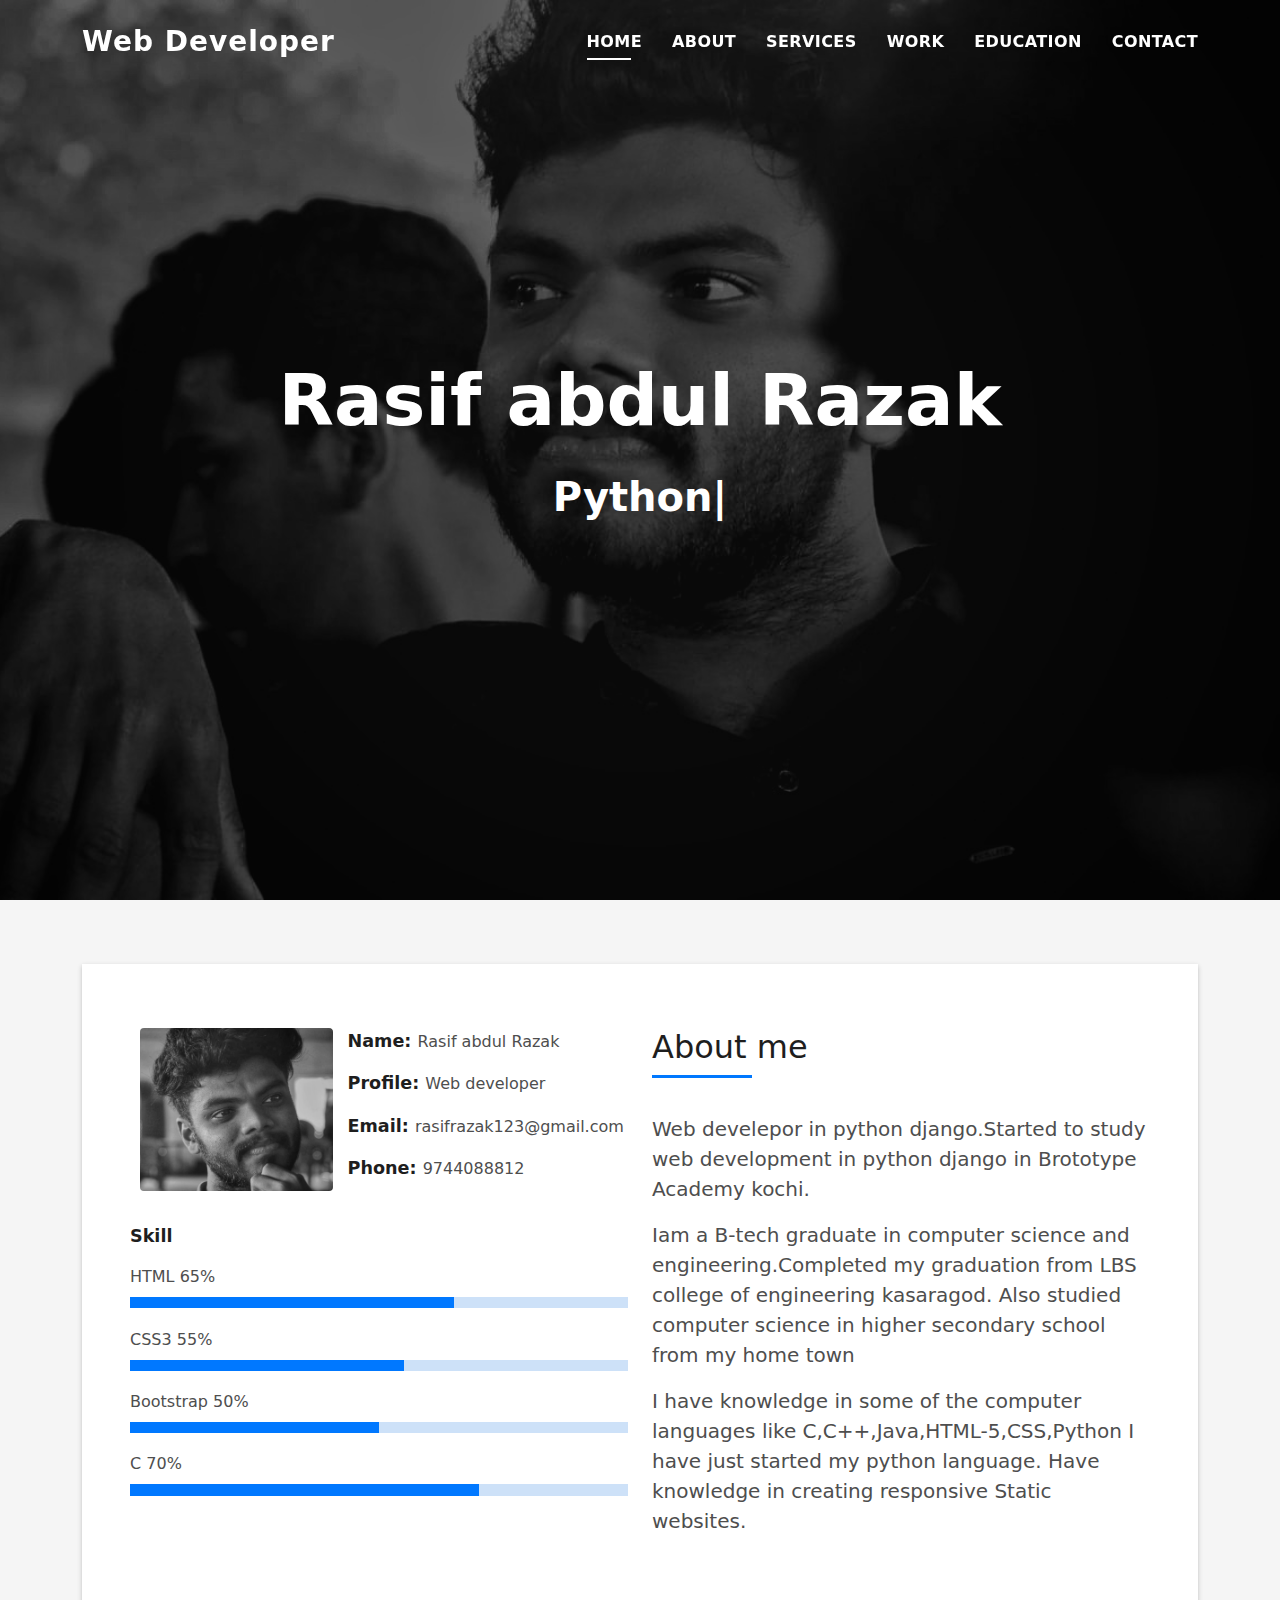
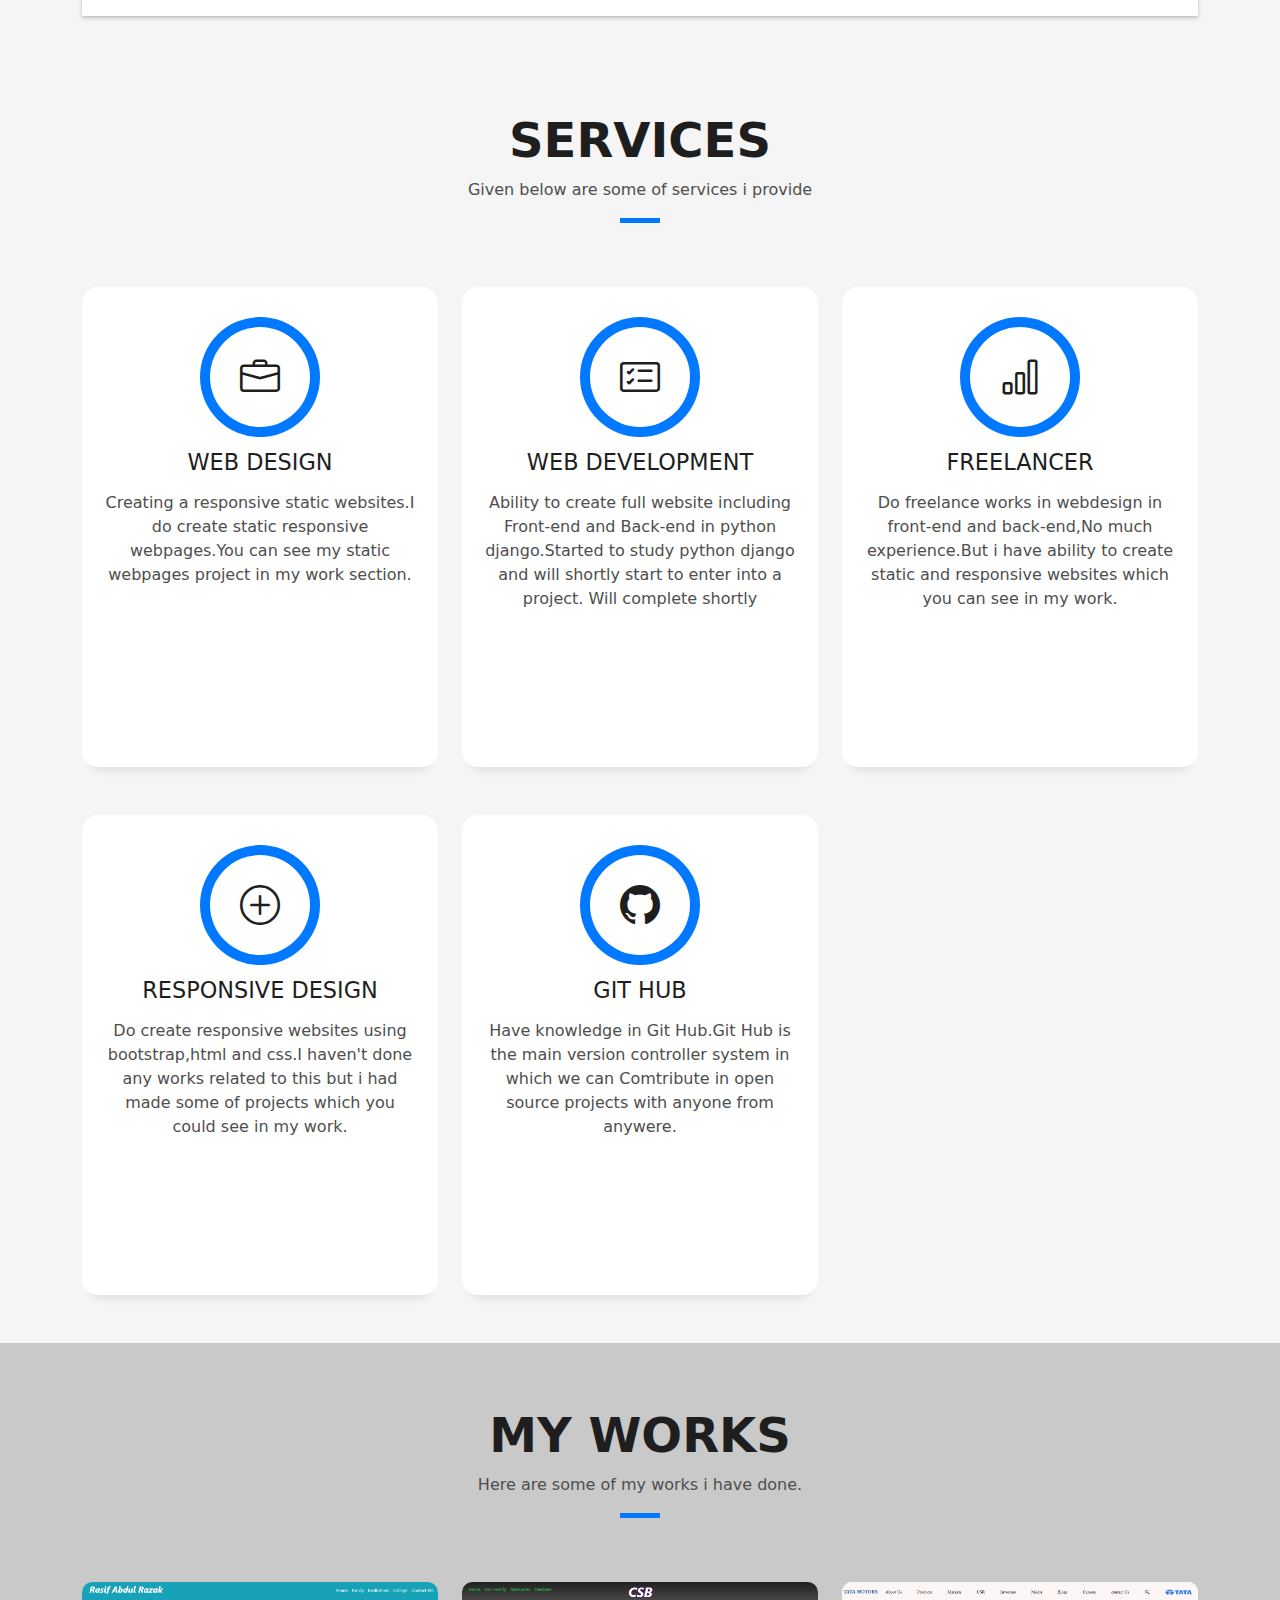
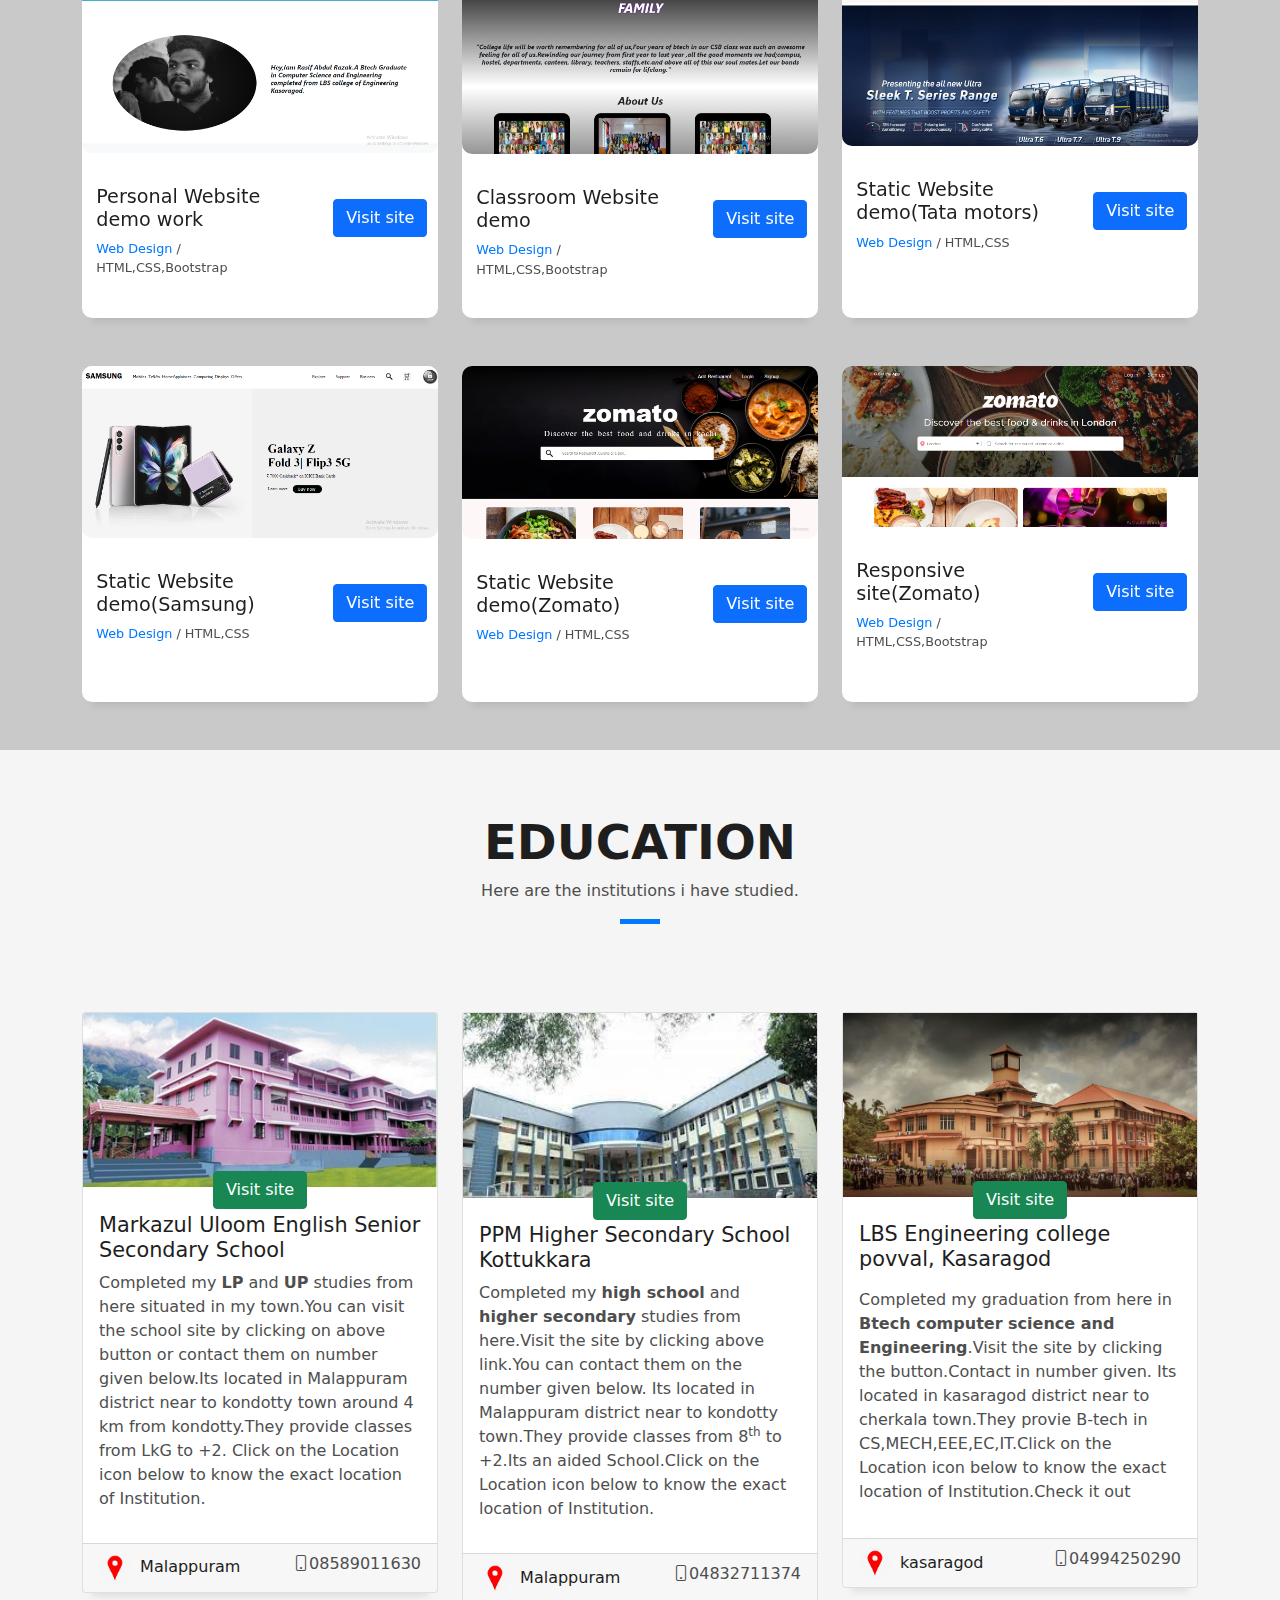
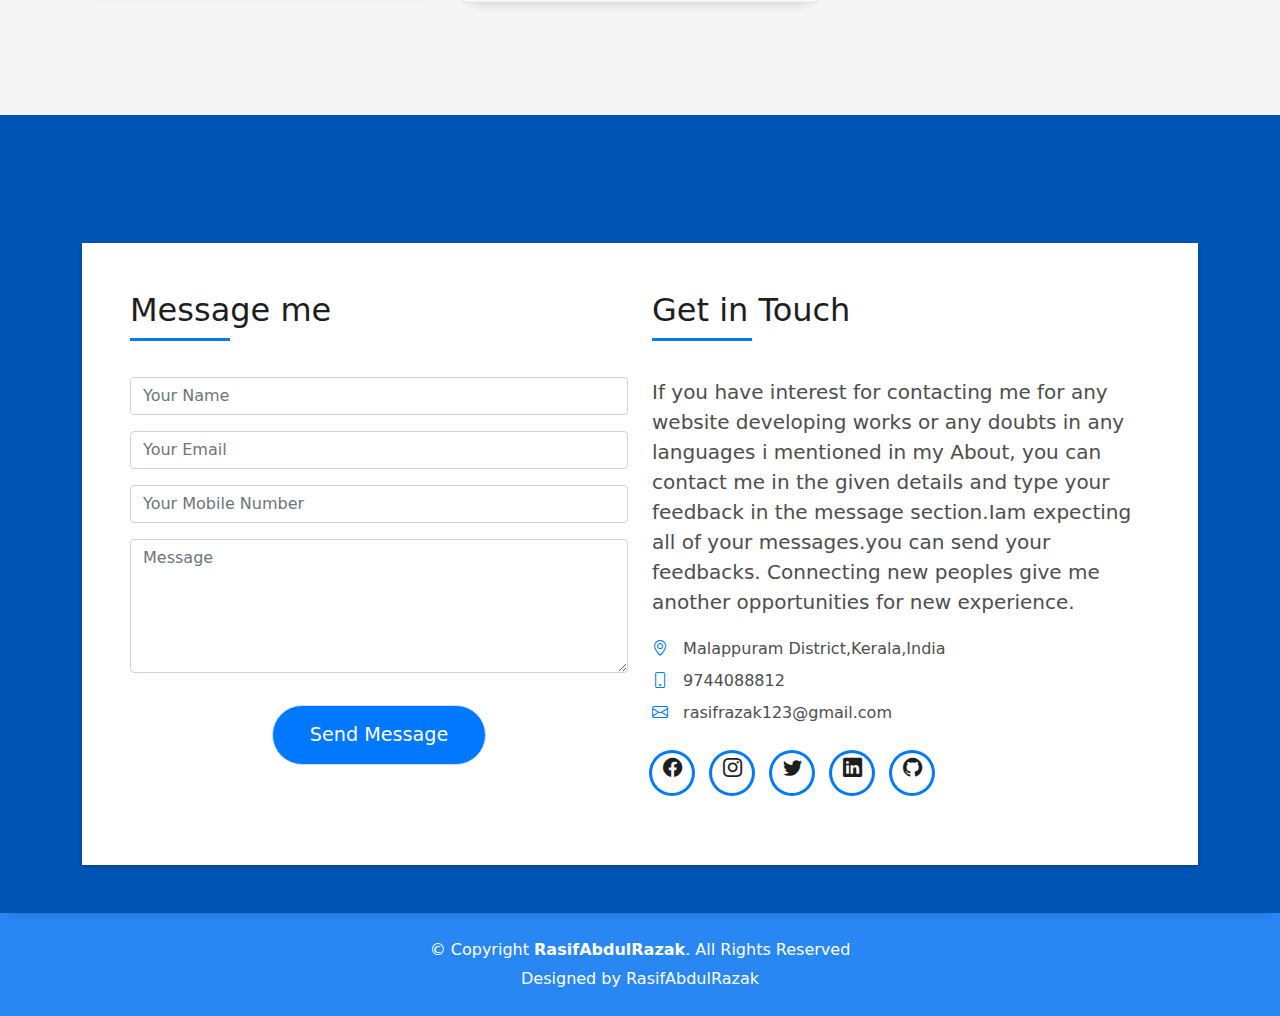
<file: index.html>
<!DOCTYPE html>
<html lang="en">

<head>
  <meta charset="utf-8">
  <meta content="width=device-width, initial-scale=1.0" name="viewport">

  <title>RasifAbdulRazak</title>
  <meta content="" name="description">
  <meta content="" name="keywords">

  <!-- Favicons -->
  <link href="assets/img/Rasif.jpeg" rel="icon">
  <link href="assets/img/apple-touch-icon.png" rel="apple-touch-icon">

  <!-- Vendor CSS Files -->
  <link href="assets/vendor/bootstrap/css/bootstrap.min.css" rel="stylesheet">
  <link href="assets/vendor/bootstrap-icons/bootstrap-icons.css" rel="stylesheet">
  <link href="assets/vendor/glightbox/css/glightbox.min.css" rel="stylesheet">
  <link href="assets/vendor/swiper/swiper-bundle.min.css" rel="stylesheet">
  <script src="https://ajax.googleapis.com/ajax/libs/jquery/3.5.1/jquery.min.js"></script>

  <!-- Template Main CSS File -->
  <link href="assets/css/style.css" rel="stylesheet">

  <!-- =======================================================
  * Template Name: DevFolio - v4.7.1
  * Template URL: https://bootstrapmade.com/devfolio-bootstrap-portfolio-html-template/
  * Author: BootstrapMade.com
  * License: https://bootstrapmade.com/license/
  ======================================================== -->
</head>

<body>

  <!-- ======= Header ======= -->
  <header id="header" class="fixed-top">
    <div class="container d-flex align-items-center justify-content-between">

      <h1 class="logo"><a href="index.html">Web Developer</a></h1>
      <!-- Uncomment below if you prefer to use an image logo -->
      <!-- <a href="index.html" class="logo"><img src="assets/img/logo.png" alt="" class="img-fluid"></a>-->

      <nav id="navbar" class="navbar">
        <ul>
          <li><a class="nav-link scrollto active" href="#hero">Home</a></li>
          <li><a class="nav-link scrollto" href="#about">About</a></li>
          <li><a class="nav-link scrollto" href="#services">Services</a></li>
          <li><a class="nav-link scrollto " href="#work">Work</a></li>
          <li><a class="nav-link scrollto " href="#blog">Education</a></li>
          <!-- <li class="dropdown"><a href="#"><span>Drop Down</span> <i class="bi bi-chevron-down"></i></a>
             <ul>
              <li><a href="#">Drop Down 1</a></li>
              <li class="dropdown"><a href="#"><span>Deep Drop Down</span> <i class="bi bi-chevron-right"></i></a>
                <ul>
                  <li><a href="#">Home</a></li>
                  <li><a href="#">About</a></li>
                  <li><a href="#">Services</a></li>
                  <li><a href="#">Deep Drop Down 4</a></li>
                  <li><a href="#">Deep Drop Down 5</a></li>
                </ul>
              </li>
              <li><a href="#">Drop Down 2</a></li>
              <li><a href="#">Drop Down 3</a></li>
              <li><a href="#">Drop Down 4</a></li>
            </ul> -->
          </li> 
          <li><a class="nav-link scrollto" href="#contact">Contact</a></li>
        </ul>
        <i class="bi bi-list mobile-nav-toggle"></i>
      </nav><!-- .navbar -->

    </div>
  </header><!-- End Header -->

  <!-- ======= Hero Section ======= -->
  <div id="hero" class="hero route bg-image" style="background-image: url(assets/img/Rasif.jpeg)">
    <div class="overlay-itro"></div>
    <div class="hero-content display-table">
      <div class="table-cell">
        <div class="container">
          <!--<p class="display-6 color-d">Hello, world!</p>-->
          <h1 class="hero-title mb-4">Rasif abdul Razak</h1>
          <p class="hero-subtitle"><span class="typed" data-typed-items="Python, Developer, Freelancer"></span></p>
          <!-- <p class="pt-3"><a class="btn btn-primary btn js-scroll px-4" href="#about" role="button">Learn More</a></p> -->
        </div>
      </div>
    </div>
  </div><!-- End Hero Section -->

  <main id="main">

    <!-- ======= About Section ======= -->
    <section id="about" class="about-mf sect-pt4 route">
      <div class="container">
        <div class="row">
          <div class="col-sm-12">
            <div class="box-shadow-full">
              <div class="row">
                <div class="col-md-6">
                  <div class="row">
                    <div class="col-sm-6 col-md-5">
                      <div class="about-img">
                      <img src="assets/img/2rasif.jpeg" class="img-fluid rounded b-shadow-a" alt="">
                      </div>
                    </div>
                    <div class="col-sm-6 col-md-7">
                      <div class="about-info">
                        <p><span class="title-s">Name: </span> <span>Rasif abdul Razak</span></p>
                        <p><span class="title-s">Profile: </span> <span>Web developer</span></p>
                        <p><span class="title-s">Email: </span> <span>rasifrazak123@gmail.com</span></p>
                        <p><span class="title-s">Phone: </span> <span>9744088812</span></p>
                      </div>
                    </div>
                  </div>
                  <div class="skill-mf">
                    <p class="title-s">Skill</p>
                    <span>HTML</span> <span class="pull-right">65%</span>
                    <div class="progress">
                      <div class="progress-bar" role="progressbar" style="width: 65%;" aria-valuenow="65" aria-valuemin="0" aria-valuemax="100"></div>
                    </div>
                    <span>CSS3</span> <span class="pull-right">55%</span>
                    <div class="progress">
                      <div class="progress-bar" role="progressbar" style="width: 55%" aria-valuenow="55" aria-valuemin="0" aria-valuemax="100"></div>
                    </div>
                    <span>Bootstrap</span> <span class="pull-right">50%</span>
                    <div class="progress">
                      <div class="progress-bar" role="progressbar" style="width: 50%" aria-valuenow="50" aria-valuemin="0" aria-valuemax="100"></div>
                    </div>
                    <span>C</span> <span class="pull-right">70%</span>
                    <div class="progress">
                      <div class="progress-bar" role="progressbar" style="width: 70%" aria-valuenow="70" aria-valuemin="0" aria-valuemax="100"></div>
                    </div>
                  </div>
                </div>
                <div class="col-md-6">
                  <div class="about-me pt-4 pt-md-0">
                    <div class="title-box-2">
                      <h5 class="title-left">
                        About me
                      </h5>
                    </div>
                    <p class="lead">
                     Web develepor in python django.Started to study web development in python django in Brototype Academy kochi.

                    </p>
                    <p class="lead">
                      Iam a B-tech graduate in computer science and engineering.Completed my graduation from LBS college of engineering kasaragod.
                      Also studied computer science in higher secondary school from my home town
                     
                    </p>
                    <p class="lead">
                      I have knowledge in some of the computer languages like C,C++,Java,HTML-5,CSS,Python I have just started my python language.
                      Have knowledge in creating responsive Static websites.
                    </p>
                  </div>
                </div>
              </div>
            </div>
          </div>
        </div>
      </div>
    </section><!-- End About Section -->

    <!-- ======= Services Section ======= -->
    <section id="services" class="services-mf pt-5 route">
      <div class="container">
        <div class="row">
          <div class="col-sm-12">
            <div class="title-box text-center">
              <h3 class="title-a">
                Services
              </h3>
              <p class="subtitle-a">
               Given below are some of services i provide
              </p>
              <div class="line-mf"></div>
            </div>
          </div>
        </div>
        <div class="row">
          <div class="col-md-4">
            <div class="service-box qwerty">
              <div class="service-ico">
                <span class="ico-circle"><i class="bi bi-briefcase"></i></span>
              </div>
              <div class="service-content">
                <h2 class="s-title">Web Design</h2>
                <p class="s-description text-center">
                  Creating a responsive static websites.I do create static responsive webpages.You can see my static webpages project in my work section.
                  
                </p>
              </div>
            </div>
          </div>
          <div class="col-md-4">
            <div class="service-box qwerty">
              <div class="service-ico">
                <span class="ico-circle"><i class="bi bi-card-checklist"></i></span>
              </div>
              <div class="service-content">
                <h2 class="s-title">Web Development</h2>
                <p class="s-description text-center">
                  Ability to create full website including Front-end and Back-end in python django.Started to study python django and will shortly start to enter into a project.
                  Will complete shortly
                </p>
              </div>
            </div>
          </div>
          <div class="col-md-4">
            <div class="service-box qwerty">
              <div class="service-ico">
                <span class="ico-circle"><i class="bi bi-bar-chart"></i></span>
              </div>
              <div class="service-content">
                <h2 class="s-title">Freelancer</h2>
                <p class="s-description text-center">
                  Do freelance works in webdesign in front-end and back-end,No much experience.But i have ability to create static and responsive websites
                  which you can see in my work.
                </p>
              </div>
            </div>
          </div>
          <div class="col-md-4">
            <div class="service-box qwerty">
              <div class="service-ico">
                <span class="ico-circle"><i class="bi bi-plus-circle"></i></span>
              </div>
              <div class="service-content">
                <h2 class="s-title">Responsive Design</h2>
                <p class="s-description text-center">
                 Do create responsive websites using bootstrap,html and css.I haven't done any works related to this but i had made some of
                 projects which you could see in my work.
                </p>
              </div>
            </div>
          </div>
          <div class="col-md-4">
            <div class="service-box qwerty">
              <a target="_blank" href="https://github.com/rasifabdulrazak"><div class="service-ico">
               <span class="ico-circle"><i class="bi bi-github"></i></span>
              </div></a>
              <div class="service-content">
                <h2 class="s-title">Git Hub</h2>
                <p class="s-description text-center">
                  Have knowledge in Git Hub.Git Hub is the main version controller system in which we can Comtribute in open source projects
                  with anyone from anywere.
                </p>
              </div>
            </div>
          </div>
          <!-- <div class="col-md-4">
            <div class="service-box">
              <div class="service-ico">
                <span class="ico-circle"><i class="bi bi-calendar4-week"></i></span>
              </div>
              <div class="service-content">
                <h2 class="s-title">Marketing Services</h2>
                <p class="s-description text-center">
                  Lorem ipsum dolor sit amet consectetur adipisicing elit. Magni adipisci eaque autem fugiat! Quia,
                  provident vitae! Magni
                  tempora perferendis eum non provident.
                </p>
              </div>
            </div>
          </div> -->
        </div>
      </div>
    </section><!-- End Services Section -->

    <!-- ======= Counter Section ======= -->
    <!-- <div class="section-counter paralax-mf bg-image" style="background-image: url(assets/img/counters-bg.jpg)">
      <div class="overlay-mf"></div>
      <div class="container position-relative">
        <div class="row">
          <div class="col-sm-3 col-lg-3">
            <div class="counter-box counter-box pt-4 pt-md-0">
              <div class="counter-ico">
                <span class="ico-circle"><i class="bi bi-check"></i></span>
              </div>
              <div class="counter-num">
                <p data-purecounter-start="0" data-purecounter-end="450" data-purecounter-duration="1" class="counter purecounter"></p>
                <span class="counter-text">WORKS COMPLETED</span>
              </div>
            </div>
          </div>
          <div class="col-sm-3 col-lg-3">
            <div class="counter-box pt-4 pt-md-0">
              <div class="counter-ico">
                <span class="ico-circle"><i class="bi bi-journal-richtext"></i></span>
              </div>
              <div class="counter-num">
                <p data-purecounter-start="0" data-purecounter-end="25" data-purecounter-duration="1" class="counter purecounter"></p>
                <span class="counter-text">YEARS OF EXPERIENCE</span>
              </div>
            </div>
          </div>
          <div class="col-sm-3 col-lg-3">
            <div class="counter-box pt-4 pt-md-0">
              <div class="counter-ico">
                <span class="ico-circle"><i class="bi bi-people"></i></span>
              </div>
              <div class="counter-num">
                <p data-purecounter-start="0" data-purecounter-end="550" data-purecounter-duration="1" class="counter purecounter"></p>
                <span class="counter-text">TOTAL CLIENTS</span>
              </div>
            </div>
          </div>
          <div class="col-sm-3 col-lg-3">
            <div class="counter-box pt-4 pt-md-0">
              <div class="counter-ico">
                <span class="ico-circle"><i class="bi bi-award"></i></span>
              </div>
              <div class="counter-num">
                <p data-purecounter-start="0" data-purecounter-end="48" data-purecounter-duration="1" class="counter purecounter"></p>
                <span class="counter-text">AWARD WON</span>
              </div>
            </div>
          </div>
        </div>
      </div>
    </div> -->
    <!-- End Counter Section -->

    <!-- ======= Portfolio Section ======= -->
    <section id="work" class="portfolio-mf sect-pt4 route">
      <div class="container">
        <div class="row">
          <div class="col-sm-12">
            <div class="title-box text-center">
              <h3 class="title-a">
                My Works
              </h3>
              <p class="subtitle-a">
                Here are some of my works i have done.
              </p>
              <div class="line-mf"></div>
            </div>
          </div>
        </div>
        <div class="row">
         <div class="col-md-4">
            <div class="work-box  brocamp">
              <a target="_blank" href="assets/img/personalsite.png" data-gallery="portfolioGallery" class="portfolio-lightbox">
                <div class="work-img">
                  <img src="assets/img/personalsite.png" alt="" class="be img-fluid">
                  <!-- <iframe src="https://rasifabdulrazak.github.io/rasifabdulrazak/" frameborder="0" class="Iframe"></iframe> -->
                </div>
              </a>
              <div class="work-content">
                <div class="row">
                  <div class="col-sm-8">
                    <h2 class="w-title">Personal Website demo work</h2>
                    <div class="w-more">
                      <span class="w-ctegory">Web Design</span> / <span class="w-date">HTML,CSS,Bootstrap</span>
                    </div>
                  </div>
                  <div class="col-sm-12 col-12 col-md-12 col-lg-4">
                    <div class="w-like">
                      <!-- <a href="portfolio-details.html"> <span class="bi bi-plus-circle"></span></a> -->
                     <a target="_blank" href="https://rasifabdulrazak.github.io/rasifabdulrazak/"><button type="button" class="btn btn-primary">Visit site</button></a> 
                    </div>
                  </div>
                </div>
              </div>
            </div>
          </div>
          <div class="col-md-4">
            <div class="work-box brocamp">
              <a target="_blank" href="assets/img/Second site.png" data-gallery="portfolioGallery" class="portfolio-lightbox">
                <div class="work-img">
                  <img src="assets/img/Second site.png" alt="" class="be img-fluid">
                  <!-- <iframe src="https://rasifabdulrazak.github.io/csbfamily/" frameborder="0" class="Iframe"></iframe> -->
                  
                </div>
              </a>
              <div class="work-content ">
                <div class="row">
                  <div class="col-sm-8">
                    <h2 class="w-title">Classroom Website demo</h2>
                    <div class="w-more">
                      <span class="w-ctegory">Web Design</span> / <span class="w-date">HTML,CSS,Bootstrap</span>
                    </div>
                  </div>
                  <div class="col-sm-12 col-12 col-md-12 col-lg-4">
                    <div class="w-like">
                      <!-- <a href="portfolio-details.html"> <span class="bi bi-plus-circle"></span></a> -->
                     <a target="_blank"  href="https://rasifabdulrazak.github.io/csbfamily/"> <button type="button" class="btn btn-primary">Visit site</button></a>
                    </div>
                  </div>
                </div>
              </div>
            </div>
          </div>
          <div class="col-md-4">
            <div class="work-box brocamp">
              <a target="_blank" href="assets/img/tatamotors.png" data-gallery="portfolioGallery" class="portfolio-lightbox">
                <div class="work-img">
                  <img src="assets/img/tatamotors.png" alt="" class="be img-fluid">
                  <!-- <iframe src="https://rasifabdulrazak.github.io/webdesigntask2/" frameborder="0" class="Iframe"></iframe> -->
                </div>
              </a>
              <div class="work-content ">
                <div class="row">
                  <div class="col-sm-8">
                    <h2 class="w-title">Static Website demo(Tata motors)</h2>
                    <div class="w-more">
                      <span class="w-ctegory">Web Design</span> / <span class="w-date">HTML,CSS</span>
                    </div>
                  </div>
                  <div class="col-sm-12 col-12 col-md-12 col-lg-4">
                    <div class="w-like">
                      <!-- <a href="portfolio-details.html"> <span class="bi bi-plus-circle"></span></a> -->
                      <a target="_blank" href="https://rasifabdulrazak.github.io/webdesigntask2/"><button type="button" class="btn btn-primary">Visit site</button></a> 
                    </div>
                  </div>
                </div>
              </div>
            </div>
          </div>
          <div class="col-md-4">
            <div class="work-box brocamp">
              <a target="_blank"  href="assets/img/Thirdsite.png" data-gallery="portfolioGallery" class="portfolio-lightbox">
                <div class="work-img">
                  <img src="assets/img/Thirdsite.png" alt="" class="be img-fluid">
                  <!-- <iframe src="https://rasifabdulrazak.github.io/WebdesignTask1/" frameborder="0" class="Iframe"></iframe> -->
                </div>
              </a>
              <div class="work-content ">
                <div class="row">
                  <div class="col-sm-8">
                    <h2 class="w-title">Static Website demo(Samsung)</h2>
                    <div class="w-more">
                      <span class="w-ctegory">Web Design</span> / <span class="w-date">HTML,CSS</span>
                    </div>
                  </div>
                  <div class="col-sm-12 col-12 col-md-12 col-lg-4">
                    <div class="w-like">
                      <!-- <a href="portfolio-details.html"> <span class="bi bi-plus-circle"></span></a> -->
                      <a target="_blank"  href="https://rasifabdulrazak.github.io/WebdesignTask1/"><button type="button" class="btn btn-primary">Visit site</button></a>
                    </div>
                  </div>
                </div>
              </div>
            </div>
          </div>
          <div class="col-md-4">
            <div class="work-box brocamp">
              <a target="_blank"  href="assets/img/zomato.png" data-gallery="portfolioGallery" class="portfolio-lightbox">
                <div class="work-img">
                  <img src="assets/img/zomato.png" alt="" class="be img-fluid">
                </div>
              </a>
              <div class="work-content ">
                <div class="row">
                  <div class="col-sm-8">
                    <h2 class="w-title">Static Website demo(Zomato)</h2>
                    <div class="w-more">
                      <span class="w-ctegory">Web Design</span> / <span class="w-date">HTML,CSS</span>
                    </div>
                  </div>
                  <div class="col-sm-12 col-12 col-md-12 col-lg-4">
                    <div class="w-like">
                      <!-- <a href="portfolio-details.html"> <span class="bi bi-plus-circle"></span></a> -->
                      <a target="_blank" href="https://rasifabdulrazak.github.io/webdesignTask3/"><button type="button" class="btn btn-primary">Visit site</button></a> 
                    </div>
                  </div>
                </div>
              </div>
            </div>
          </div>
          <div class="col-md-4">
            <div class="work-box brocamp">
              <a target="_blank" href="assets/img/hi.png" data-gallery="portfolioGallery" class="portfolio-lightbox">
                <div class="work-img">
                  <img src="assets/img/hi.png" alt="" class="be img-fluid w-100">
                  <!-- <iframe src="https://rasifabdulrazak.github.io/ras/" frameborder="0" class="Iframe"></iframe> -->
                </div>
              </a>
              <div class="work-content ">
                <div class="row">
                  <div class="col-sm-8">
                    <h2 class="w-title">Responsive site(Zomato)</h2>
                    <div class="w-more">
                      <span class="w-ctegory">Web Design</span> / <span class="w-date">HTML,CSS,Bootstrap</span>
                    </div>
                  </div>
                  <div class="col-sm-12 col-12 col-md-12 col-lg-4">
                    <div class="w-like">
                      <!-- <a href="portfolio-details.html"> <span class="bi bi-plus-circle"></span></a> -->
                      <a target="_blank" href="https://rasifabdulrazak.github.io/zomatosite/"><button type="button" class="btn btn-primary">Visit site</button></a> 
                    </div>
                  </div>
                </div>
              </div>
            </div>
          </div>

        </div>
      </div>
    </section><!-- End Portfolio Section -->

    <!-- ======= Testimonials Section ======= -->
    <!-- <div class="testimonials paralax-mf bg-image" style="background-image: url(assets/img/overlay-bg.jpg)">
      <div class="overlay-mf"></div>
      <div class="container">
        <div class="row">
          <div class="col-md-12">

            <div class="testimonials-slider swiper" data-aos="fade-up" data-aos-delay="100">
              <div class="swiper-wrapper">

                <div class="swiper-slide">
                  <div class="testimonial-box">
                    <div class="author-test">
                      <img src="assets/img/testimonial-2.jpg" alt="" class="rounded-circle b-shadow-a">
                      <span class="author">Xavi Alonso</span>
                    </div>
                    <div class="content-test">
                      <p class="description lead">
                        Curabitur arcu erat, accumsan id imperdiet et, porttitor at sem. Lorem ipsum dolor sit amet,
                        consectetur adipiscing elit.
                      </p>
                    </div>
                  </div>
                </div>End testimonial item -->
<!-- 
                <div class="swiper-slide">
                  <div class="testimonial-box">
                    <div class="author-test">
                      <img src="assets/img/testimonial-4.jpg" alt="" class="rounded-circle b-shadow-a">
                      <span class="author">Marta Socrate</span>
                    </div>
                    <div class="content-test">
                      <p class="description lead">
                        Curabitur arcu erat, accumsan id imperdiet et, porttitor at sem. Lorem ipsum dolor sit amet,
                        consectetur adipiscing elit.
                      </p>
                    </div>
                  </div> -->
                <!-- </div>End testimonial item -->
              <!-- </div>
              <div class="swiper-pagination"></div>
            </div> -->

            <!-- <div id="testimonial-mf" class="owl-carousel owl-theme">
          
        </div> -->
          <!-- </div>
        </div>
      </div>
    </div>End Testimonials Section -->

    <!-- ======= Blog Section ======= -->
    <section id="blog" class="blog-mf sect-pt4 route">
      <div class="container">
        <div class="row">
          <div class="col-sm-12">
            <div class="title-box text-center">
              <h3 class="title-a">
                Education
              </h3>
              <p class="subtitle-a">
                Here are the institutions i have studied.
              </p>
              <div class="line-mf"></div>
            </div>
          </div>
        </div>
        <div class="row">
          <div class="col-md-4 pt-4">
            <div class="card card-blog">
              <div class="card-img ">
                <a target="_blank"  href="https://www.facebook.com/MUESSSchool/"><img src="assets/img/Markaz.jpg" alt="" class="hi img-fluid w-100"></a>
              </div>
              <div class="card-body">
                <div class="card-category-box">
                  <!-- <div class="card-category"> -->
                    <a href="https://www.facebook.com/MUESSSchool/"><button type="button" class="btn btn-success">Visit site</button></a> 
                  <!-- </div> -->
                </div>
                <h3 class="card-title"><a href="https://www.facebook.com/MUESSSchool/">Markazul Uloom English Senior Secondary School</a></h3>
                <p class="card-description">
                  Completed my <b>LP</b> and <b>UP</b> studies from here situated in my town.You can visit the school site by clicking on above button or contact them on number given below.Its located in Malappuram district near to kondotty town around 4 km from kondotty.They provide classes from LkG to +2.
                  Click on the Location icon below to know the exact location of Institution.
                  
                </p>
              </div>
              <div class="card-footer">
                <div class="post-author">
                  <a target="_blank"  href="https://goo.gl/maps/Uy5XsgrX3SJBvrxp7">
                    <img src="assets/img/Location-Icon-PNG.jpg" alt="" class="avatar rounded-circle">
                    <span class="author">Malappuram</span>
                  </a>
                </div>
                <div class="post-date">
                  <span class="bi bi-phone"></span>08589011630
                </div>
              </div>
            </div>
          </div>
          <div class="col-md-4 pt-4">
            <div class="card card-blog">
              <div class="card-img">
                <a target="_blank" href="https://ppmhsskottukkara.com/"><img src="assets/img/ktk.jfif" alt="" class="hi img-fluid w-100"></a>
              </div>
              <div class="card-body">
                <div class="card-category-box">
                  <!-- <div class="card-category">
                    <h6 class="category">Web Design</h6>
                  </div> -->
                  <a target="_blank"  href="https://ppmhsskottukkara.com/"><button type="button" class="btn btn-success">Visit site</button></a>
                </div>
                <h3 class="card-title"><a href="https://ppmhsskottukkara.com/"></a>PPM Higher Secondary School Kottukkara</h3>
                <p class="card-description">
                  Completed my <b>high school</b> and <b>higher secondary</b> studies from here.Visit the site by clicking above link.You can contact them on the number given below.
                  Its located in Malappuram district near to kondotty town.They provide classes from 8<sup>th</sup> to +2.Its an aided School.Click on the Location icon below to know the exact location of Institution.
                </p>
              </div>
              <div class="card-footer">
                <div class="post-author">
                  <a target="_blank" href="https://goo.gl/maps/EWLNVKqY3CESrebu5">
                    <img src="assets/img/Location-Icon-PNG.jpg" alt="" class="avatar rounded-circle">
                    <span class="author">Malappuram</span>
                  </a>
                </div>
                <div class="post-date">
                  <span class="bi bi-phone"></span>04832711374
                </div>
              </div>
            </div>
          </div>
          <div class="col-md-4 pt-4">
            <div class="card card-blog">
              <div class="card-img">
                <a target="_blank"  href="https://lbscek.ac.in/"><img src="assets/img/lbs.png" alt="" class="hi img-fluid w-100"></a>
              </div>
              <div class="card-body">
                <div class="card-category-box">
                  <!-- <div class="card-category">
                    <h6 class="category">Web Design</h6>
                  </div> -->
                  <a target="_blank" href="https://lbscek.ac.in/"><button type="button" class="btn btn-success">Visit site</button></a>
                </div>
                <h3 class="card-title"><a href="https://lbscek.ac.in/">LBS Engineering college povval, Kasaragod</a></h3>
                <p class="card-description">
                  
                </p>Completed my graduation from here in <b>Btech computer science and Engineering</b>.Visit the site by clicking the button.Contact in number given.
                Its located in kasaragod district near to cherkala town.They provie B-tech in CS,MECH,EEE,EC,IT.Click on the Location icon below to know the exact location of Institution.Check it out
              </div>
              <div class="card-footer">
                <div class="post-author">
                  <a target="_blank" href="https://goo.gl/maps/zF4MzThDNu6RgzVv7">
                    <img src="assets/img/Location-Icon-PNG.jpg" alt="" class="avatar rounded-circle">
                    <span class="author">kasaragod</span>
                  </a>
                </div>
                <div class="post-date">
                  <span class="bi bi-phone"></span>04994250290
                </div>
              </div>
            </div>
          </div>
        </div>
      </div>
    </section><!-- End Blog Section -->

    <!-- ======= Contact Section ======= -->
    <section id="contact" class="paralax-mf footer-paralax bg-image sect-mt4 route" style="background: black;">
      <div class="overlay-mf"></div>
      <div class="container">
        <div class="row">
          <div class="col-sm-12">
            <div class="contact-mf">
              <div id="contact" class="box-shadow-full">
                <div class="row">
                  <div class="col-md-6">
                    <div class="title-box-2">
                      <h5 class="title-left">
                      Message me
                      </h5>
                    </div>
                    <div>
                      <form role="form" id="submit-form" action="">
                        <div class="row">
                          <div class="col-md-12 mb-3">
                            <div class="form-group">
                              <input type="text" name="name" class="form-control" id="name" placeholder="Your Name" oninput="validation()">
                            </div>
                            <div class="errormsg"></div>
                          </div>
                          <div class="col-md-12 mb-3">
                            <div class="form-group">
                              <input type="text" class="form-control" name="email" id="email" placeholder="Your Email" oninput="emailpart()" >
                            </div>
                            <div class="errormsg"></div>
                          </div>
                          <div class="col-md-12 mb-3">
                            <div class="form-group">
                              <input type="number" class="form-control" name="Phone Number" id="subject" placeholder="Your Mobile Number" oninput="mobilepart()">
                            </div>
                            <div class="errormsg"></div>
                          </div>
                          <div class="col-md-12">
                            <div class="form-group">
                              <textarea class="form-control" name="message" rows="5" placeholder="Message" id="Message" oninput="messagepart()"></textarea>
                            </div>
                            <div class="errormsg"></div>
                          </div>
                          <div class="col-md-12 text-center my-3">
                            <div class="loading"></div>
                            <div class="error-message"></div>
                            <div class="sent-message"></div>
                          </div>
                          <div class="col-md-12 text-center">
                            <button type="submit" class="button button-a button-big button-rouded">Send Message</button>
                          </div>
                        </div>
                      </form>
                    </div>
                  </div>
                  <div class="col-md-6">
                    <div class="title-box-2 pt-4 pt-md-0">
                      <h5 class="title-left">
                        Get in Touch
                      </h5>
                    </div>
                    <div class="more-info">
                      <p class="lead">
                      If you have interest for contacting me for any website developing works or any doubts in any languages i mentioned in my About,
                      you can contact me in the given details and type your feedback in the message section.Iam expecting all of your messages.you can send your feedbacks.
                      Connecting new peoples give me another opportunities for new experience.
                      </p>
                      <ul class="list-ico">
                        <li><a  href="https://goo.gl/maps/a2J3aLVwAxcy9Zcd8" target="_blank"><span class="bi bi-geo-alt"></span></a> Malappuram District,Kerala,India</li>
                        <li><span class="bi bi-phone"></span> 9744088812</li>
                        <li><span class="bi bi-envelope"></span> rasifrazak123@gmail.com</li>
                      </ul>
                    </div>
                    <div class="socials">
                      <ul>
                        <li><a  href="https://www.facebook.com/profile.php?id=100009139948294" target="_blank"><span class="ico-circle"><i class="bi bi-facebook"></i></span></a></li>
                        <li><a target="_blank" href="https://www.instagram.com/rasif_abdul_razak/"><span class="ico-circle"><i class="bi bi-instagram"></i></span></a></li>
                        <li><a target="_blank" href="https://twitter.com/rasifabdulrazak?t=qnQt1P63An6dkcbvVaWnBA&s=09"><span class="ico-circle"><i class="bi bi-twitter"></i></span></a></li>
                        <li><a target="_blank"  href="https://www.linkedin.com/in/mohammed-rasif-056419211"><span class="ico-circle"><i class="bi bi-linkedin"></i></span></a></li>
                        <li><a target="_blank"  href="https://github.com/rasifabdulrazak"><span class="ico-circle "><i class="bi bi-github"></i></span></a></li>
                      </ul>
                    </div>
                  </div>
                </div>
              </div>
            </div>
          </div>
        </div>
      </div>
    </section><!-- End Contact Section -->

  </main><!-- End #main -->

  <!-- ======= Footer ======= -->
  <footer>
    <div class="container">
      <div class="row">
        <div class="col-sm-12">
          <div class="copyright-box">
            <p class="copyright">&copy; Copyright <strong>RasifAbdulRazak</strong>. All Rights Reserved</p>
            <div class="credits">
              <!--
              All the links in the footer should remain intact.
              You can delete the links only if you purchased the pro version.
              Licensing information: https://bootstrapmade.com/license/
              Purchase the pro version with working PHP/AJAX contact form: https://bootstrapmade.com/buy/?theme=DevFolio
            -->
              Designed by <a target="_blank" href="https://rasifabdulrazak.github.io/PersonalWebsite/">RasifAbdulRazak</a>
            </div>
          </div>
        </div>
      </div>
    </div>
  </footer><!-- End  Footer -->

  <div id="preloader"></div>
  <a href="#" class="back-to-top d-flex align-items-center justify-content-center"><i class="bi bi-arrow-up-short"></i></a>

  <!-- Vendor JS Files -->
  <script src="assets/vendor/purecounter/purecounter.js"></script>
  <script src="assets/vendor/bootstrap/js/bootstrap.bundle.min.js"></script>
  <script src="assets/vendor/glightbox/js/glightbox.min.js"></script>
  <script src="assets/vendor/swiper/swiper-bundle.min.js"></script>
  <script src="assets/vendor/typed.js/typed.min.js"></script>
  <script src="assets/vendor/php-email-form/validate.js"></script>

  <!-- Template Main JS File -->
  <script src="assets/js/main.js"></script>


  



<script src="validation.js"></script>

</body>

</html>
</file>
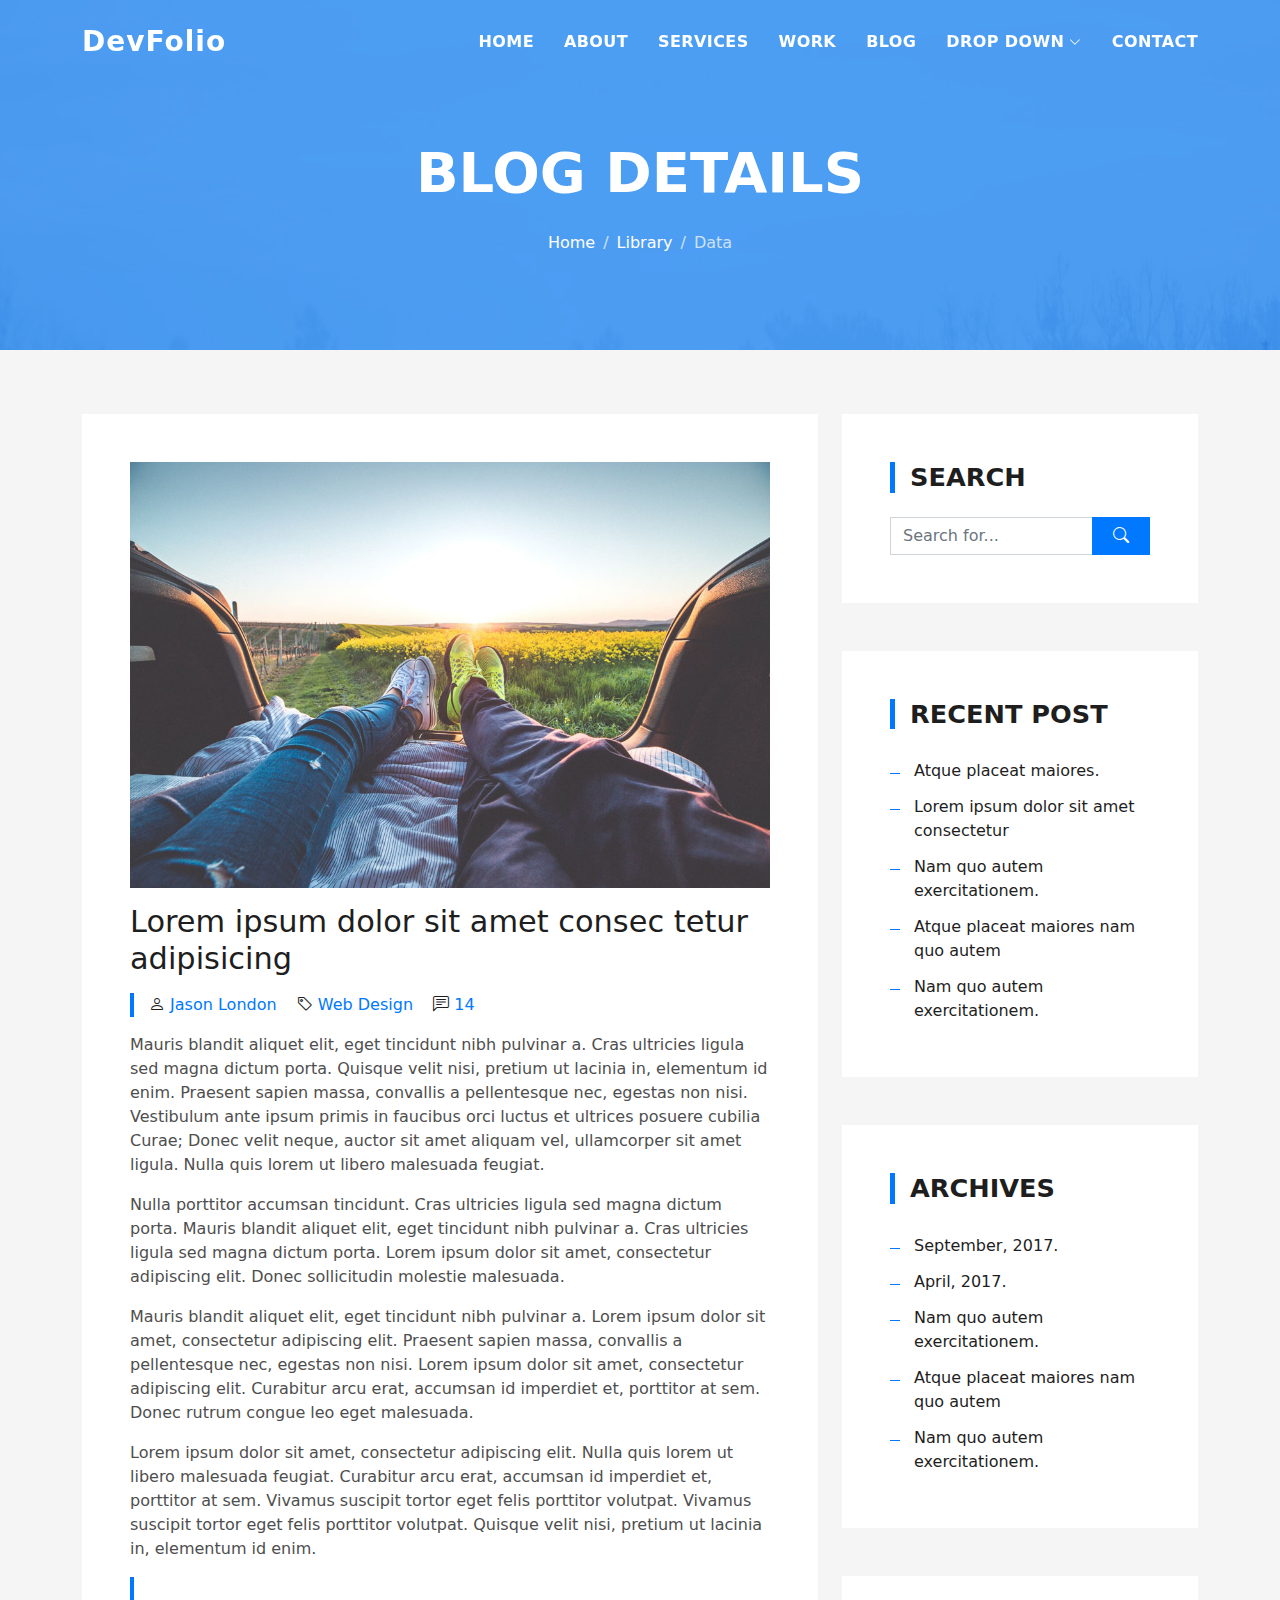
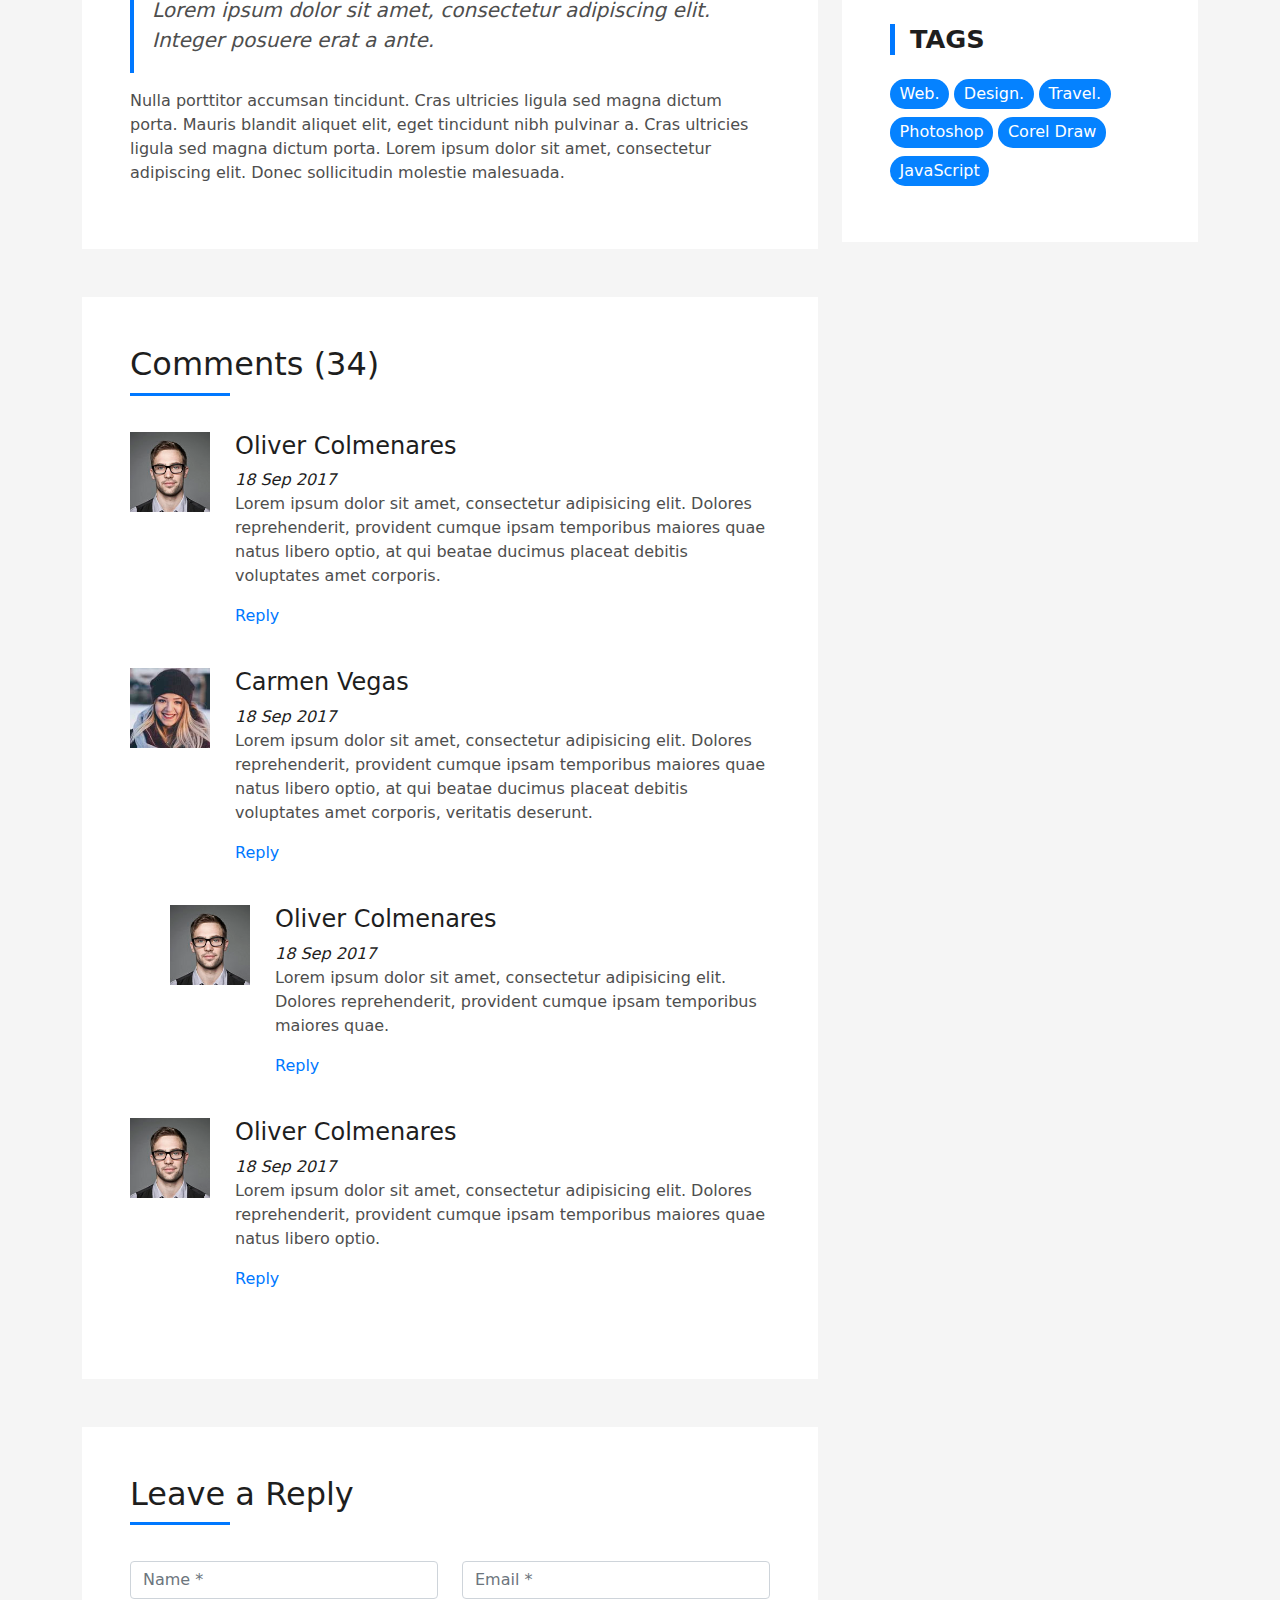
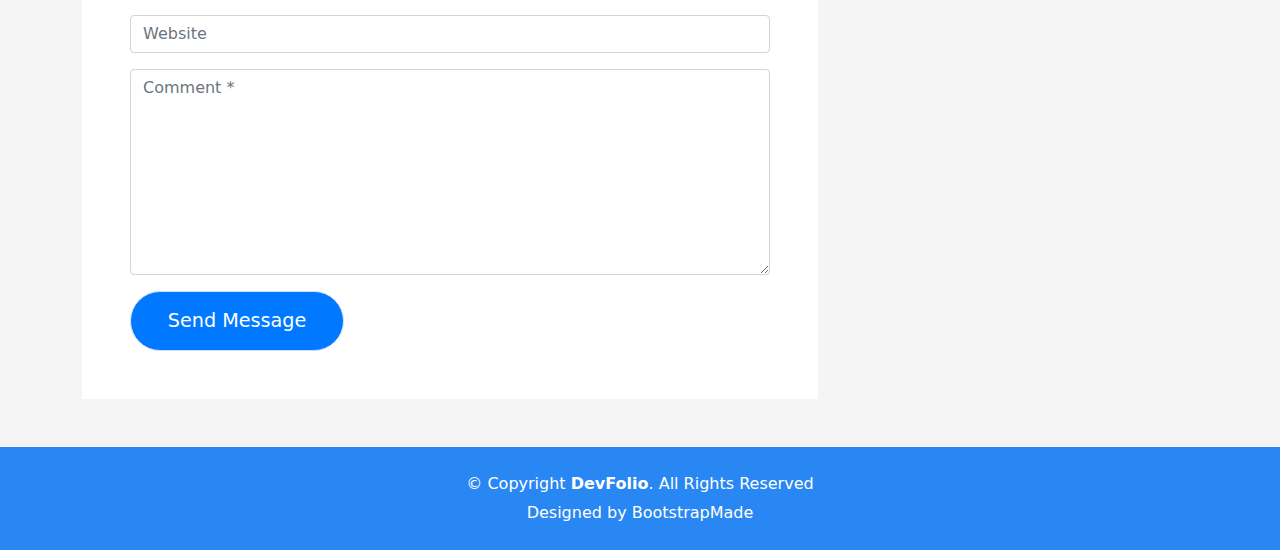
<file: blog-single.html>
<!DOCTYPE html>
<html lang="en">

<head>
  <meta charset="utf-8">
  <meta content="width=device-width, initial-scale=1.0" name="viewport">

  <title>DevFolio Bootstrap Portfolio Template - Blog Single</title>
  <meta content="" name="description">
  <meta content="" name="keywords">

  <!-- Favicons -->
  <link href="assets/img/favicon.png" rel="icon">
  <link href="assets/img/apple-touch-icon.png" rel="apple-touch-icon">

  <!-- Vendor CSS Files -->
  <link href="assets/vendor/bootstrap/css/bootstrap.min.css" rel="stylesheet">
  <link href="assets/vendor/bootstrap-icons/bootstrap-icons.css" rel="stylesheet">
  <link href="assets/vendor/glightbox/css/glightbox.min.css" rel="stylesheet">
  <link href="assets/vendor/swiper/swiper-bundle.min.css" rel="stylesheet">

  <!-- Template Main CSS File -->
  <link href="assets/css/style.css" rel="stylesheet">

  <!-- =======================================================
  * Template Name: DevFolio - v4.7.1
  * Template URL: https://bootstrapmade.com/devfolio-bootstrap-portfolio-html-template/
  * Author: BootstrapMade.com
  * License: https://bootstrapmade.com/license/
  ======================================================== -->
</head>

<body>

  <!-- ======= Header ======= -->
  <header id="header" class="fixed-top">
    <div class="container d-flex align-items-center justify-content-between">

      <h1 class="logo"><a href="index.html">DevFolio</a></h1>
      <!-- Uncomment below if you prefer to use an image logo -->
      <!-- <a href="index.html" class="logo"><img src="assets/img/logo.png" alt="" class="img-fluid"></a>-->

      <nav id="navbar" class="navbar">
        <ul>
          <li><a class="nav-link scrollto " href="#hero">Home</a></li>
          <li><a class="nav-link scrollto" href="#about">About</a></li>
          <li><a class="nav-link scrollto" href="#services">Services</a></li>
          <li><a class="nav-link scrollto " href="#work">Work</a></li>
          <li><a class="nav-link scrollto " href="#blog">Blog</a></li>
          <li class="dropdown"><a href="#"><span>Drop Down</span> <i class="bi bi-chevron-down"></i></a>
            <ul>
              <li><a href="#">Drop Down 1</a></li>
              <li class="dropdown"><a href="#"><span>Deep Drop Down</span> <i class="bi bi-chevron-right"></i></a>
                <ul>
                  <li><a href="#">Deep Drop Down 1</a></li>
                  <li><a href="#">Deep Drop Down 2</a></li>
                  <li><a href="#">Deep Drop Down 3</a></li>
                  <li><a href="#">Deep Drop Down 4</a></li>
                  <li><a href="#">Deep Drop Down 5</a></li>
                </ul>
              </li>
              <li><a href="#">Drop Down 2</a></li>
              <li><a href="#">Drop Down 3</a></li>
              <li><a href="#">Drop Down 4</a></li>
            </ul>
          </li>
          <li><a class="nav-link scrollto" href="#contact">Contact</a></li>
        </ul>
        <i class="bi bi-list mobile-nav-toggle"></i>
      </nav><!-- .navbar -->

    </div>
  </header><!-- End Header -->

  <div class="hero hero-single route bg-image" style="background-image: url(assets/img/overlay-bg.jpg)">
    <div class="overlay-mf"></div>
    <div class="hero-content display-table">
      <div class="table-cell">
        <div class="container">
          <h2 class="hero-title mb-4">Blog Details</h2>
          <ol class="breadcrumb d-flex justify-content-center">
            <li class="breadcrumb-item">
              <a href="#">Home</a>
            </li>
            <li class="breadcrumb-item">
              <a href="#">Library</a>
            </li>
            <li class="breadcrumb-item active">Data</li>
          </ol>
        </div>
      </div>
    </div>
  </div>

  <main id="main">

    <!-- ======= Blog Single Section ======= -->
    <section class="blog-wrapper sect-pt4" id="blog">
      <div class="container">
        <div class="row">
          <div class="col-md-8">
            <div class="post-box">
              <div class="post-thumb">
                <img src="assets/img/post-1.jpg" class="img-fluid" alt="">
              </div>
              <div class="post-meta">
                <h1 class="article-title">Lorem ipsum dolor sit amet consec tetur adipisicing</h1>
                <ul>
                  <li>
                    <span class="bi bi-person"></span>
                    <a href="#">Jason London</a>
                  </li>
                  <li>
                    <span class="bi bi-tag"></span>
                    <a href="#">Web Design</a>
                  </li>
                  <li>
                    <span class="bi bi-chat-left-text"></span>
                    <a href="#">14</a>
                  </li>
                </ul>
              </div>
              <div class="article-content">
                <p>
                  Mauris blandit aliquet elit, eget tincidunt nibh pulvinar a. Cras ultricies ligula sed magna dictum
                  porta. Quisque velit
                  nisi, pretium ut lacinia in, elementum id enim. Praesent sapien massa, convallis a pellentesque
                  nec, egestas non nisi. Vestibulum ante ipsum primis in faucibus orci luctus et ultrices posuere
                  cubilia Curae; Donec velit neque, auctor sit amet aliquam vel, ullamcorper sit amet ligula.
                  Nulla quis lorem ut libero malesuada feugiat.
                </p>
                <p>
                  Nulla porttitor accumsan tincidunt. Cras ultricies ligula sed magna dictum porta. Mauris blandit
                  aliquet elit, eget tincidunt
                  nibh pulvinar a. Cras ultricies ligula sed magna dictum porta. Lorem ipsum dolor sit amet,
                  consectetur adipiscing elit. Donec sollicitudin molestie malesuada.
                </p>
                <p>
                  Mauris blandit aliquet elit, eget tincidunt nibh pulvinar a. Lorem ipsum dolor sit amet, consectetur
                  adipiscing elit. Praesent
                  sapien massa, convallis a pellentesque nec, egestas non nisi. Lorem ipsum dolor sit amet,
                  consectetur adipiscing elit. Curabitur arcu erat, accumsan id imperdiet et, porttitor at
                  sem. Donec rutrum congue leo eget malesuada.
                </p>
                <p>
                  Lorem ipsum dolor sit amet, consectetur adipiscing elit. Nulla quis lorem ut libero malesuada feugiat.
                  Curabitur arcu erat,
                  accumsan id imperdiet et, porttitor at sem. Vivamus suscipit tortor eget felis porttitor
                  volutpat. Vivamus suscipit tortor eget felis porttitor volutpat. Quisque velit nisi, pretium
                  ut lacinia in, elementum id enim.
                </p>
                <blockquote class="blockquote">
                  <p class="mb-0">Lorem ipsum dolor sit amet, consectetur adipiscing elit. Integer posuere erat a ante.</p>
                </blockquote>
                <p>
                  Nulla porttitor accumsan tincidunt. Cras ultricies ligula sed magna dictum porta. Mauris blandit
                  aliquet elit, eget tincidunt
                  nibh pulvinar a. Cras ultricies ligula sed magna dictum porta. Lorem ipsum dolor sit amet,
                  consectetur adipiscing elit. Donec sollicitudin molestie malesuada.
                </p>
              </div>
            </div>
            <div class="box-comments">
              <div class="title-box-2">
                <h4 class="title-comments title-left">Comments (34)</h4>
              </div>
              <ul class="list-comments">
                <li>
                  <div class="comment-avatar">
                    <img src="assets/img/testimonial-2.jpg" alt="">
                  </div>
                  <div class="comment-details">
                    <h4 class="comment-author">Oliver Colmenares</h4>
                    <span>18 Sep 2017</span>
                    <p>
                      Lorem ipsum dolor sit amet, consectetur adipisicing elit. Dolores reprehenderit, provident cumque
                      ipsam temporibus maiores
                      quae natus libero optio, at qui beatae ducimus placeat debitis voluptates amet corporis.
                    </p>
                    <a href="3">Reply</a>
                  </div>
                </li>
                <li>
                  <div class="comment-avatar">
                    <img src="assets/img/testimonial-4.jpg" alt="">
                  </div>
                  <div class="comment-details">
                    <h4 class="comment-author">Carmen Vegas</h4>
                    <span>18 Sep 2017</span>
                    <p>
                      Lorem ipsum dolor sit amet, consectetur adipisicing elit. Dolores reprehenderit, provident cumque
                      ipsam temporibus maiores
                      quae natus libero optio, at qui beatae ducimus placeat debitis voluptates amet corporis,
                      veritatis deserunt.
                    </p>
                    <a href="3">Reply</a>
                  </div>
                </li>
                <li class="comment-children">
                  <div class="comment-avatar">
                    <img src="assets/img/testimonial-2.jpg" alt="">
                  </div>
                  <div class="comment-details">
                    <h4 class="comment-author">Oliver Colmenares</h4>
                    <span>18 Sep 2017</span>
                    <p>
                      Lorem ipsum dolor sit amet, consectetur adipisicing elit. Dolores reprehenderit, provident cumque
                      ipsam temporibus maiores
                      quae.
                    </p>
                    <a href="3">Reply</a>
                  </div>
                </li>
                <li>
                  <div class="comment-avatar">
                    <img src="assets/img/testimonial-2.jpg" alt="">
                  </div>
                  <div class="comment-details">
                    <h4 class="comment-author">Oliver Colmenares</h4>
                    <span>18 Sep 2017</span>
                    <p>
                      Lorem ipsum dolor sit amet, consectetur adipisicing elit. Dolores reprehenderit, provident cumque
                      ipsam temporibus maiores
                      quae natus libero optio.
                    </p>
                    <a href="3">Reply</a>
                  </div>
                </li>
              </ul>
            </div>
            <div class="form-comments">
              <div class="title-box-2">
                <h3 class="title-left">
                  Leave a Reply
                </h3>
              </div>
              <form class="form-mf">
                <div class="row">
                  <div class="col-md-6 mb-3">
                    <div class="form-group">
                      <input type="text" class="form-control input-mf" id="inputName" placeholder="Name *" required>
                    </div>
                  </div>
                  <div class="col-md-6 mb-3">
                    <div class="form-group">
                      <input type="email" class="form-control input-mf" id="inputEmail1" placeholder="Email *" required>
                    </div>
                  </div>
                  <div class="col-md-12 mb-3">
                    <div class="form-group">
                      <input type="url" class="form-control input-mf" id="inputUrl" placeholder="Website">
                    </div>
                  </div>
                  <div class="col-md-12 mb-3">
                    <div class="form-group">
                      <textarea id="textMessage" class="form-control input-mf" placeholder="Comment *" name="message" cols="45" rows="8" required></textarea>
                    </div>
                  </div>
                  <div class="col-md-12">
                    <button type="submit" class="button button-a button-big button-rouded">Send Message</button>
                  </div>
                </div>
              </form>
            </div>
          </div>
          <div class="col-md-4">
            <div class="widget-sidebar sidebar-search">
              <h5 class="sidebar-title">Search</h5>
              <div class="sidebar-content">
                <form>
                  <div class="input-group">
                    <input type="text" class="form-control" placeholder="Search for..." aria-label="Search for...">
                    <span class="input-group-btn">
                      <button class="btn btn-secondary btn-search" type="button">
                        <span class="bi bi-search"></span>
                      </button>
                    </span>
                  </div>
                </form>
              </div>
            </div>
            <div class="widget-sidebar">
              <h5 class="sidebar-title">Recent Post</h5>
              <div class="sidebar-content">
                <ul class="list-sidebar">
                  <li>
                    <a href="#">Atque placeat maiores.</a>
                  </li>
                  <li>
                    <a href="#">Lorem ipsum dolor sit amet consectetur</a>
                  </li>
                  <li>
                    <a href="#">Nam quo autem exercitationem.</a>
                  </li>
                  <li>
                    <a href="#">Atque placeat maiores nam quo autem</a>
                  </li>
                  <li>
                    <a href="#">Nam quo autem exercitationem.</a>
                  </li>
                </ul>
              </div>
            </div>
            <div class="widget-sidebar">
              <h5 class="sidebar-title">Archives</h5>
              <div class="sidebar-content">
                <ul class="list-sidebar">
                  <li>
                    <a href="#">September, 2017.</a>
                  </li>
                  <li>
                    <a href="#">April, 2017.</a>
                  </li>
                  <li>
                    <a href="#">Nam quo autem exercitationem.</a>
                  </li>
                  <li>
                    <a href="#">Atque placeat maiores nam quo autem</a>
                  </li>
                  <li>
                    <a href="#">Nam quo autem exercitationem.</a>
                  </li>
                </ul>
              </div>
            </div>
            <div class="widget-sidebar widget-tags">
              <h5 class="sidebar-title">Tags</h5>
              <div class="sidebar-content">
                <ul>
                  <li>
                    <a href="#">Web.</a>
                  </li>
                  <li>
                    <a href="#">Design.</a>
                  </li>
                  <li>
                    <a href="#">Travel.</a>
                  </li>
                  <li>
                    <a href="#">Photoshop</a>
                  </li>
                  <li>
                    <a href="#">Corel Draw</a>
                  </li>
                  <li>
                    <a href="#">JavaScript</a>
                  </li>
                </ul>
              </div>
            </div>
          </div>
        </div>
      </div>
    </section><!-- End Blog Single Section -->

  </main><!-- End #main -->

  <!-- ======= Footer ======= -->
  <footer>
    <div class="container">
      <div class="row">
        <div class="col-sm-12">
          <div class="copyright-box">
            <p class="copyright">&copy; Copyright <strong>DevFolio</strong>. All Rights Reserved</p>
            <div class="credits">
              <!--
              All the links in the footer should remain intact.
              You can delete the links only if you purchased the pro version.
              Licensing information: https://bootstrapmade.com/license/
              Purchase the pro version with working PHP/AJAX contact form: https://bootstrapmade.com/buy/?theme=DevFolio
            -->
              Designed by <a href="https://bootstrapmade.com/">BootstrapMade</a>
            </div>
          </div>
        </div>
      </div>
    </div>
  </footer><!-- End  Footer -->

  <div id="preloader"></div>
  <a href="#" class="back-to-top d-flex align-items-center justify-content-center"><i class="bi bi-arrow-up-short"></i></a>

  <!-- Vendor JS Files -->
  <script src="assets/vendor/purecounter/purecounter.js"></script>
  <script src="assets/vendor/bootstrap/js/bootstrap.bundle.min.js"></script>
  <script src="assets/vendor/glightbox/js/glightbox.min.js"></script>
  <script src="assets/vendor/swiper/swiper-bundle.min.js"></script>
  <script src="assets/vendor/typed.js/typed.min.js"></script>
  <script src="assets/vendor/php-email-form/validate.js"></script>

  <!-- Template Main JS File -->
  <script src="assets/js/main.js"></script>

</body>

</html>
</file>
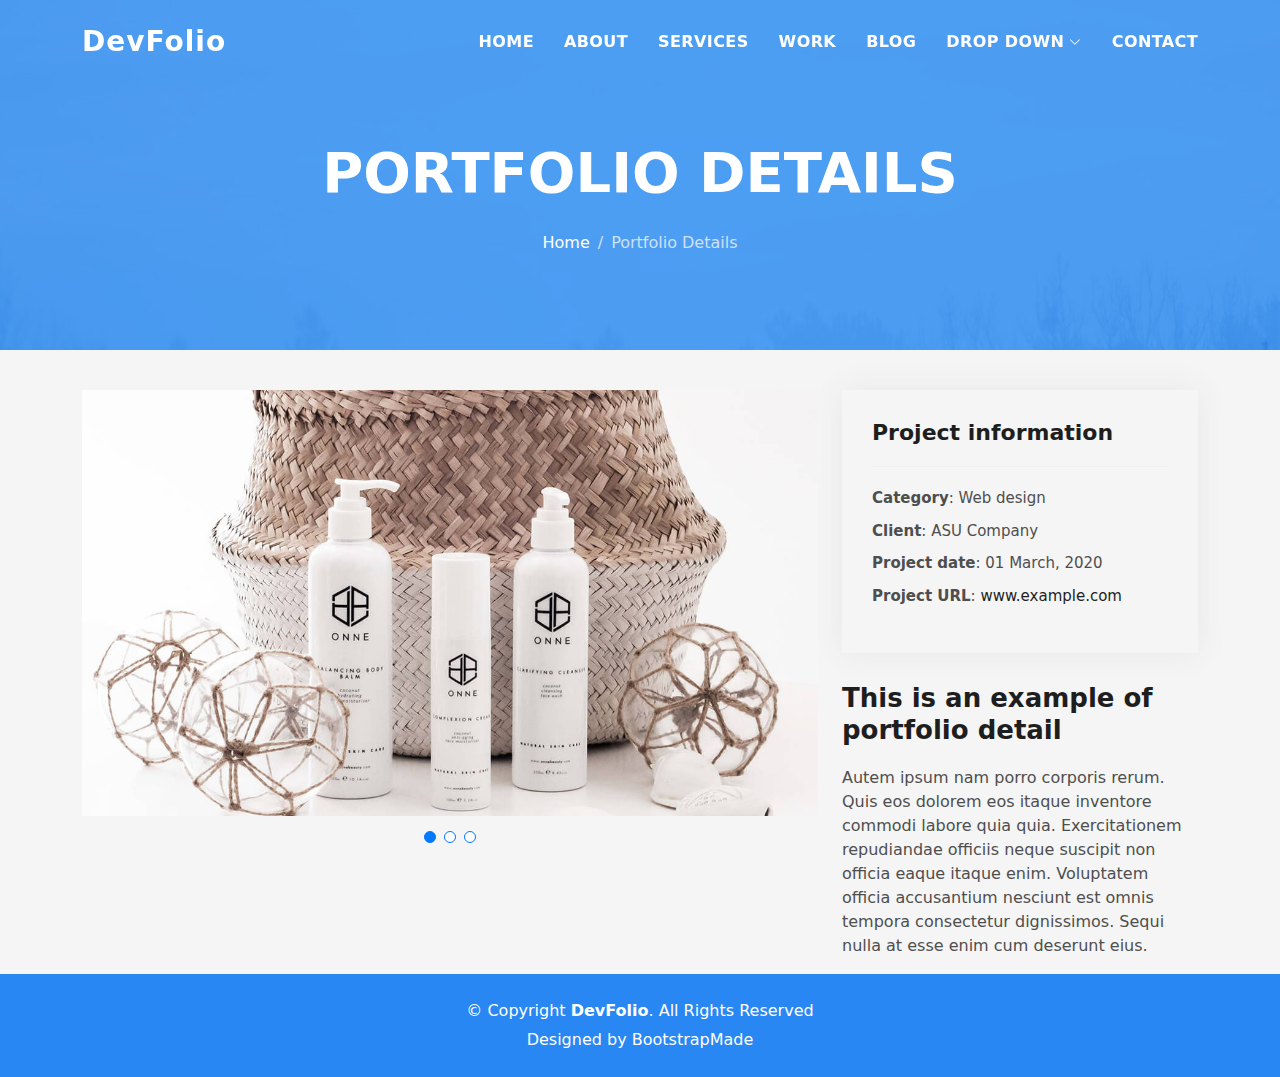
<file: portfolio-details.html>
<!DOCTYPE html>
<html lang="en">

<head>
  <meta charset="utf-8">
  <meta content="width=device-width, initial-scale=1.0" name="viewport">

  <title>DevFolio Bootstrap Portfolio Template - Portfolio Details</title>
  <meta content="" name="description">
  <meta content="" name="keywords">

  <!-- Favicons -->
  <link href="assets/img/favicon.png" rel="icon">
  <link href="assets/img/apple-touch-icon.png" rel="apple-touch-icon">

  <!-- Vendor CSS Files -->
  <link href="assets/vendor/bootstrap/css/bootstrap.min.css" rel="stylesheet">
  <link href="assets/vendor/bootstrap-icons/bootstrap-icons.css" rel="stylesheet">
  <link href="assets/vendor/glightbox/css/glightbox.min.css" rel="stylesheet">
  <link href="assets/vendor/swiper/swiper-bundle.min.css" rel="stylesheet">

  <!-- Template Main CSS File -->
  <link href="assets/css/style.css" rel="stylesheet">

  <!-- =======================================================
  * Template Name: DevFolio - v4.7.1
  * Template URL: https://bootstrapmade.com/devfolio-bootstrap-portfolio-html-template/
  * Author: BootstrapMade.com
  * License: https://bootstrapmade.com/license/
  ======================================================== -->
</head>

<body>

  <!-- ======= Header ======= -->
  <header id="header" class="fixed-top">
    <div class="container d-flex align-items-center justify-content-between">

      <h1 class="logo"><a href="index.html">DevFolio</a></h1>
      <!-- Uncomment below if you prefer to use an image logo -->
      <!-- <a href="index.html" class="logo"><img src="assets/img/logo.png" alt="" class="img-fluid"></a>-->

      <nav id="navbar" class="navbar">
        <ul>
          <li><a class="nav-link scrollto " href="#hero">Home</a></li>
          <li><a class="nav-link scrollto" href="#about">About</a></li>
          <li><a class="nav-link scrollto" href="#services">Services</a></li>
          <li><a class="nav-link scrollto " href="#work">Work</a></li>
          <li><a class="nav-link scrollto " href="#blog">Blog</a></li>
          <li class="dropdown"><a href="#"><span>Drop Down</span> <i class="bi bi-chevron-down"></i></a>
            <ul>
              <li><a href="#">Drop Down 1</a></li>
              <li class="dropdown"><a href="#"><span>Deep Drop Down</span> <i class="bi bi-chevron-right"></i></a>
                <ul>
                  <li><a href="#">Deep Drop Down 1</a></li>
                  <li><a href="#">Deep Drop Down 2</a></li>
                  <li><a href="#">Deep Drop Down 3</a></li>
                  <li><a href="#">Deep Drop Down 4</a></li>
                  <li><a href="#">Deep Drop Down 5</a></li>
                </ul>
              </li>
              <li><a href="#">Drop Down 2</a></li>
              <li><a href="#">Drop Down 3</a></li>
              <li><a href="#">Drop Down 4</a></li>
            </ul>
          </li>
          <li><a class="nav-link scrollto" href="#contact">Contact</a></li>
        </ul>
        <i class="bi bi-list mobile-nav-toggle"></i>
      </nav><!-- .navbar -->

    </div>
  </header><!-- End Header -->

  <div class="hero hero-single route bg-image" style="background-image: url(assets/img/overlay-bg.jpg)">
    <div class="overlay-mf"></div>
    <div class="hero-content display-table">
      <div class="table-cell">
        <div class="container">
          <h2 class="hero-title mb-4">Portfolio Details</h2>
          <ol class="breadcrumb d-flex justify-content-center">
            <li class="breadcrumb-item">
              <a href="#">Home</a>
            </li>
            <li class="breadcrumb-item active">Portfolio Details</li>
          </ol>
        </div>
      </div>
    </div>
  </div>

  <main id="main">

    <!-- ======= Portfolio Details Section ======= -->
    <section id="portfolio-details" class="portfolio-details">
      <div class="container">

        <div class="row gy-4">

          <div class="col-lg-8">
            <div class="portfolio-details-slider swiper">
              <div class="swiper-wrapper align-items-center">

                <div class="swiper-slide">
                  <img src="assets/img/portfolio-details-1.jpg" alt="">
                </div>

                <div class="swiper-slide">
                  <img src="assets/img/portfolio-details-2.jpg" alt="">
                </div>

                <div class="swiper-slide">
                  <img src="assets/img/portfolio-details-3.jpg" alt="">
                </div>

              </div>
              <div class="swiper-pagination"></div>
            </div>
          </div>

          <div class="col-lg-4">
            <div class="portfolio-info">
              <h3>Project information</h3>
              <ul>
                <li><strong>Category</strong>: Web design</li>
                <li><strong>Client</strong>: ASU Company</li>
                <li><strong>Project date</strong>: 01 March, 2020</li>
                <li><strong>Project URL</strong>: <a href="#">www.example.com</a></li>
              </ul>
            </div>
            <div class="portfolio-description">
              <h2>This is an example of portfolio detail</h2>
              <p>
                Autem ipsum nam porro corporis rerum. Quis eos dolorem eos itaque inventore commodi labore quia quia. Exercitationem repudiandae officiis neque suscipit non officia eaque itaque enim. Voluptatem officia accusantium nesciunt est omnis tempora consectetur dignissimos. Sequi nulla at esse enim cum deserunt eius.
              </p>
            </div>
          </div>

        </div>

      </div>
    </section><!-- End Portfolio Details Section -->

  </main><!-- End #main -->

  <!-- ======= Footer ======= -->
  <footer>
    <div class="container">
      <div class="row">
        <div class="col-sm-12">
          <div class="copyright-box">
            <p class="copyright">&copy; Copyright <strong>DevFolio</strong>. All Rights Reserved</p>
            <div class="credits">
              <!--
              All the links in the footer should remain intact.
              You can delete the links only if you purchased the pro version.
              Licensing information: https://bootstrapmade.com/license/
              Purchase the pro version with working PHP/AJAX contact form: https://bootstrapmade.com/buy/?theme=DevFolio
            -->
              Designed by <a href="https://bootstrapmade.com/">BootstrapMade</a>
            </div>
          </div>
        </div>
      </div>
    </div>
  </footer><!-- End  Footer -->

  <div id="preloader"></div>
  <a href="#" class="back-to-top d-flex align-items-center justify-content-center"><i class="bi bi-arrow-up-short"></i></a>

  <!-- Vendor JS Files -->
  <script src="assets/vendor/purecounter/purecounter.js"></script>
  <script src="assets/vendor/bootstrap/js/bootstrap.bundle.min.js"></script>
  <script src="assets/vendor/glightbox/js/glightbox.min.js"></script>
  <script src="assets/vendor/swiper/swiper-bundle.min.js"></script>
  <script src="assets/vendor/typed.js/typed.min.js"></script>
  <script src="assets/vendor/php-email-form/validate.js"></script>

  <!-- Template Main JS File -->
  <script src="assets/js/main.js"></script>

</body>

</html>
</file>
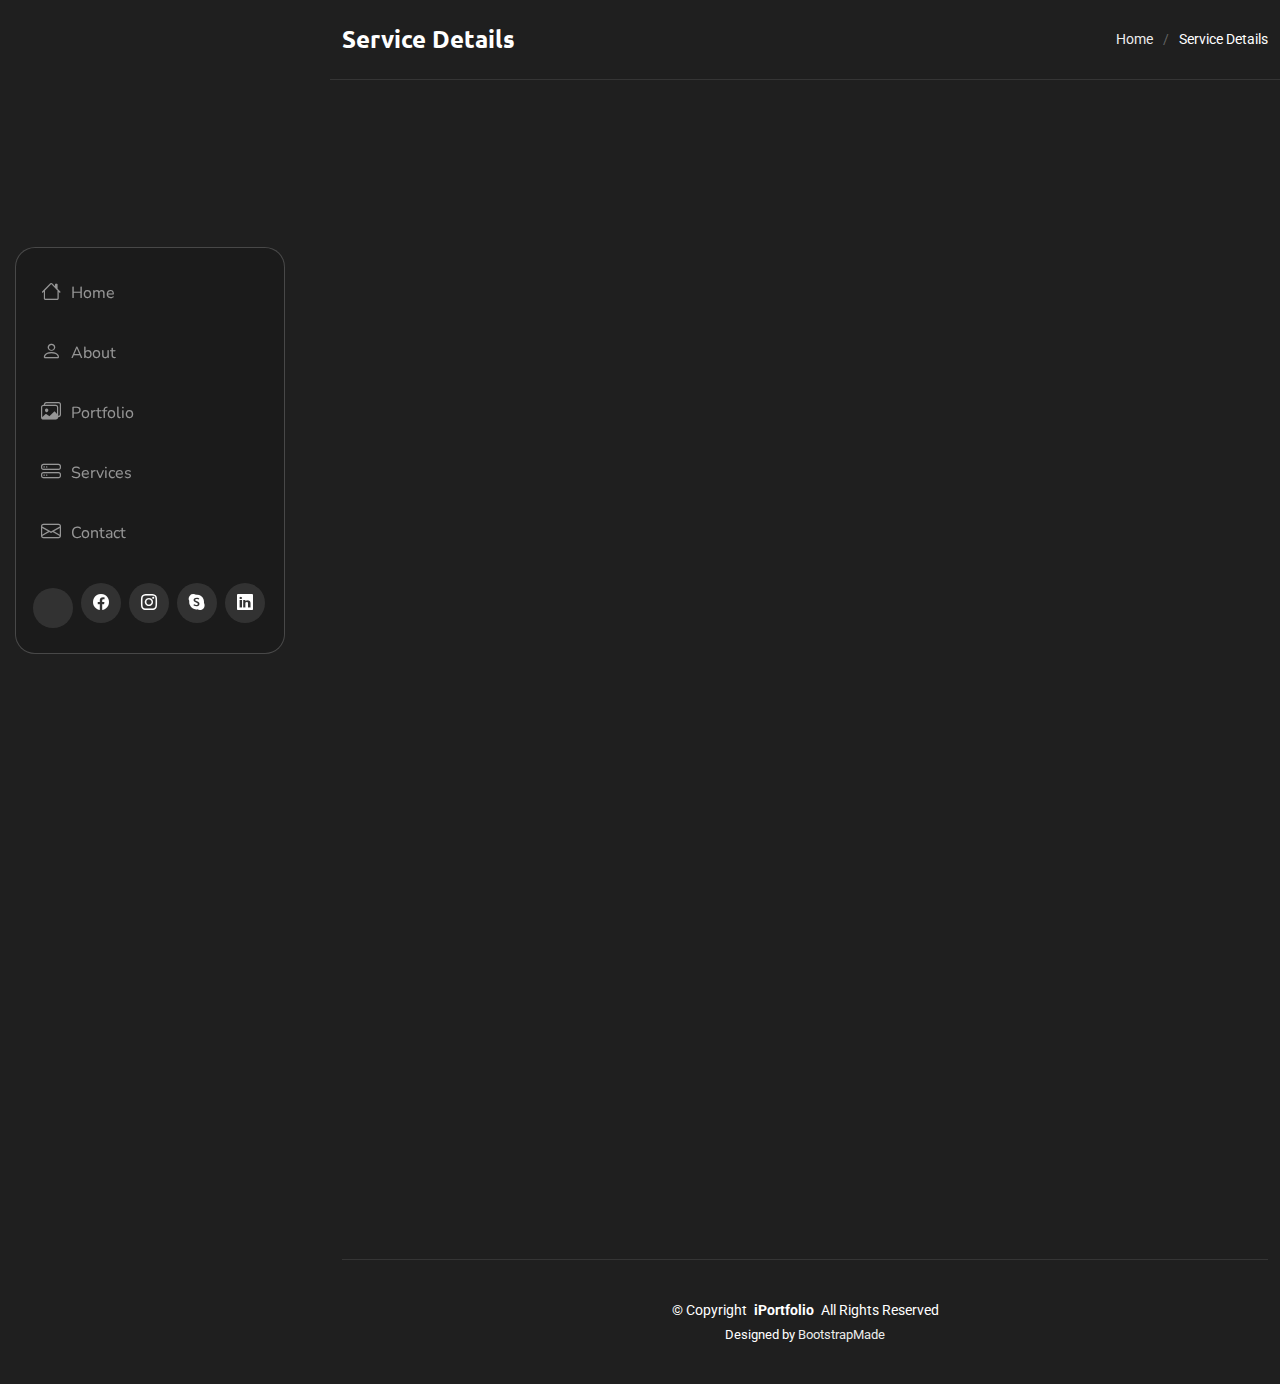
<file: service-details.html>
<!DOCTYPE html>
<html lang="en">

<head>
  <meta charset="utf-8">
  <meta content="width=device-width, initial-scale=1.0" name="viewport">
  <title>Service Details - SnapFolio Bootstrap Template</title>
  <meta name="description" content="">
  <meta name="keywords" content="">

  <!-- Favicons -->
  <link href="assets/img/favicon.png" rel="icon">
  <link href="assets/img/apple-touch-icon.png" rel="apple-touch-icon">

  <!-- Fonts -->
  <link href="https://fonts.googleapis.com" rel="preconnect">
  <link href="https://fonts.gstatic.com" rel="preconnect" crossorigin>
  <link href="https://fonts.googleapis.com/css2?family=Roboto:ital,wght@0,100;0,300;0,400;0,500;0,700;0,900;1,100;1,300;1,400;1,500;1,700;1,900&family=Ubuntu:ital,wght@0,300;0,400;0,500;0,700;1,300;1,400;1,500;1,700&family=Nunito:ital,wght@0,200;0,300;0,400;0,500;0,600;0,700;0,800;0,900;1,200;1,300;1,400;1,500;1,600;1,700;1,800;1,900&display=swap" rel="stylesheet">

  <!-- Vendor CSS Files -->
  <link href="assets/vendor/bootstrap/css/bootstrap.min.css" rel="stylesheet">
  <link href="assets/vendor/bootstrap-icons/bootstrap-icons.css" rel="stylesheet">
  <link href="assets/vendor/aos/aos.css" rel="stylesheet">
  <link href="assets/vendor/glightbox/css/glightbox.min.css" rel="stylesheet">
  <link href="assets/vendor/swiper/swiper-bundle.min.css" rel="stylesheet">

  <!-- Main CSS File -->
  <link href="assets/css/main.css" rel="stylesheet">

  <!-- =======================================================
  * Template Name: SnapFolio
  * Template URL: https://bootstrapmade.com/snapfolio-bootstrap-portfolio-template/
  * Updated: Jul 21 2025 with Bootstrap v5.3.7
  * Author: BootstrapMade.com
  * License: https://bootstrapmade.com/license/
  ======================================================== -->
</head>

<body class="service-details-page">

  <header id="header" class="header dark-background d-flex flex-column justify-content-center">
    <i class="header-toggle d-xl-none bi bi-list"></i>

    <div class="header-container d-flex flex-column align-items-start">
      <nav id="navmenu" class="navmenu">
        <ul>
          <li><a href="#hero"><i class="bi bi-house navicon"></i>Home</a></li>
          <li><a href="#about"><i class="bi bi-person navicon"></i> About</a></li>
          <!-- <li><a href="#resume"><i class="bi bi-file-earmark-text navicon"></i> Resume</a></li> -->
          <li><a href="#portfolio"><i class="bi bi-images navicon"></i> Portfolio</a></li>
          <li><a href="#services"><i class="bi bi-hdd-stack navicon"></i> Services</a></li>
          <!-- <li class="dropdown"><a href="#"><i class="bi bi-menu-button navicon"></i> <span>Dropdown</span> <i class="bi bi-chevron-down toggle-dropdown"></i></a>
            <ul>
              <li><a href="#">Dropdown 1</a></li>
              <li class="dropdown"><a href="#"><span>Deep Dropdown</span> <i class="bi bi-chevron-down toggle-dropdown"></i></a>
                <ul>
                  <li><a href="#">Deep Dropdown 1</a></li>
                  <li><a href="#">Deep Dropdown 2</a></li>
                  <li><a href="#">Deep Dropdown 3</a></li>
                  <li><a href="#">Deep Dropdown 4</a></li>
                  <li><a href="#">Deep Dropdown 5</a></li>
                </ul>
              </li>
              <li><a href="#">Dropdown 2</a></li>
              <li><a href="#">Dropdown 3</a></li>
              <li><a href="#">Dropdown 4</a></li>
            </ul>
          </li> -->
          <li><a href="#contact"><i class="bi bi-envelope navicon"></i> Contact</a></li>
        </ul>
      </nav>

      <div class="social-links text-center">
        <a href="#" class="twitter"><i class="bi bi-twitter-x"></i></a>
        <a href="#" class="facebook"><i class="bi bi-facebook"></i></a>
        <a href="#" class="instagram"><i class="bi bi-instagram"></i></a>
        <a href="#" class="google-plus"><i class="bi bi-skype"></i></a>
        <a href="#" class="linkedin"><i class="bi bi-linkedin"></i></a>
      </div>

    </div>

  </header>

  <main class="main">

    <!-- Page Title -->
    <div class="page-title dark-background">
      <div class="container d-lg-flex justify-content-between align-items-center">
        <h1 class="mb-2 mb-lg-0">Service Details</h1>
        <nav class="breadcrumbs">
          <ol>
            <li><a href="index.html">Home</a></li>
            <li class="current">Service Details</li>
          </ol>
        </nav>
      </div>
    </div><!-- End Page Title -->

    <!-- Service Details Section -->
    <section id="service-details" class="service-details section">

      <div class="container" data-aos="fade-up" data-aos-delay="100">

        <div class="row gy-4">

          <div class="col-lg-8">
            <div class="service-details-slider swiper init-swiper">
              <script type="application/json" class="swiper-config">
                {
                  "loop": true,
                  "speed": 600,
                  "autoplay": {
                    "delay": 5000
                  },
                  "slidesPerView": 1,
                  "pagination": {
                    "el": ".swiper-pagination",
                    "type": "bullets",
                    "clickable": true
                  }
                }
              </script>
              <div class="swiper-wrapper align-items-center">
                <div class="swiper-slide">
                  <img src="assets/img/services/services-1.webp" alt="" class="img-fluid" loading="lazy">
                </div>
                <div class="swiper-slide">
                  <img src="assets/img/services/services-2.webp" alt="" class="img-fluid" loading="lazy">
                </div>
                <div class="swiper-slide">
                  <img src="assets/img/services/services-3.webp" alt="" class="img-fluid" loading="lazy">
                </div>
              </div>
              <div class="swiper-pagination"></div>
            </div>

            <div class="content mt-5">
              <h3>Digital Marketing Solutions</h3>
              <p>
                Qui laudantium consequatur laborum sit qui ad sapiente dila parde sonata raqer a videna mareta paulona marka. Aut quiatem. Ut earum tempore quidem qui recusandae distinctio quo.
              </p>
              <p>
                Et officiis id est ad voluptates sint quia architecto aut soluta eum voluptatum rerum illo mara. Ut earum tempore quidem qui recusandae distinctio quo. Veniam maiores eos cumque distinctio.
              </p>

              <div class="features mt-4">
                <div class="row gy-4">
                  <div class="col-md-6" data-aos="fade-up" data-aos-delay="100">
                    <div class="feature-box d-flex align-items-center">
                      <i class="bi bi-check"></i>
                      <h4>Search Engine Optimization</h4>
                    </div>
                  </div>
                  <div class="col-md-6" data-aos="fade-up" data-aos-delay="200">
                    <div class="feature-box d-flex align-items-center">
                      <i class="bi bi-check"></i>
                      <h4>Social Media Marketing</h4>
                    </div>
                  </div>
                  <div class="col-md-6" data-aos="fade-up" data-aos-delay="300">
                    <div class="feature-box d-flex align-items-center">
                      <i class="bi bi-check"></i>
                      <h4>Content Marketing Strategy</h4>
                    </div>
                  </div>
                  <div class="col-md-6" data-aos="fade-up" data-aos-delay="400">
                    <div class="feature-box d-flex align-items-center">
                      <i class="bi bi-check"></i>
                      <h4>Email Marketing Campaigns</h4>
                    </div>
                  </div>
                </div>
              </div>

              <p class="mt-4">
                Ullamco laboris nisi ut aliquip ex ea commodo consequat. Duis aute irure dolor in reprehenderit in voluptate velit esse cillum dolore eu fugiat nulla pariatur. Excepteur sint occaecat cupidatat non proident.
              </p>
            </div>
          </div>

          <div class="col-lg-4">
            <div class="service-info">
              <h4>Service Information</h4>
              <div class="info-item">
                <i class="bi bi-clock"></i>
                <h5>Project Duration</h5>
                <p>3-6 months</p>
              </div>
              <div class="info-item">
                <i class="bi bi-person-check"></i>
                <h5>Project Manager</h5>
                <p>Sarah Johnson</p>
              </div>
              <div class="info-item">
                <i class="bi bi-telephone"></i>
                <h5>Contact Support</h5>
                <p>+1 (555) 123-4567</p>
              </div>
            </div>

            <div class="related-services mt-5">
              <h4>Related Services</h4>
              <div class="service-item">
                <i class="bi bi-bar-chart"></i>
                <h5><a href="#">Business Analytics</a></h5>
                <p>Aut suscipit aut cum nemo deleniti aut omnis. Doloribus ut maiores omnis facere</p>
              </div>
              <div class="service-item">
                <i class="bi bi-briefcase"></i>
                <h5><a href="#">Business Consulting</a></h5>
                <p>Sit sint consectetur velit quisquam cupiditate impedit suscipit alias</p>
              </div>
              <div class="service-item">
                <i class="bi bi-graph-up"></i>
                <h5><a href="#">Financial Planning</a></h5>
                <p>Sed perspiciatis omnis iste natus error sit voluptatem doloremque</p>
              </div>
            </div>
          </div>

        </div>

      </div>

    </section><!-- /Service Details Section -->

  </main>

  <footer id="footer" class="footer position-relative">

    <div class="container">
      <div class="copyright text-center ">
        <p>© <span>Copyright</span> <strong class="px-1 sitename">iPortfolio</strong> <span>All Rights Reserved</span></p>
      </div>
      <div class="credits">
        <!-- All the links in the footer should remain intact. -->
        <!-- You can delete the links only if you've purchased the pro version. -->
        <!-- Licensing information: https://bootstrapmade.com/license/ -->
        <!-- Purchase the pro version with working PHP/AJAX contact form: [buy-url] -->
        Designed by <a href="https://bootstrapmade.com/">BootstrapMade</a>
      </div>
    </div>

  </footer>

  <!-- Scroll Top -->
  <a href="#" id="scroll-top" class="scroll-top d-flex align-items-center justify-content-center"><i class="bi bi-arrow-up-short"></i></a>

  <!-- Preloader -->
  <div id="preloader"></div>

  <!-- Vendor JS Files -->
  <script src="assets/vendor/bootstrap/js/bootstrap.bundle.min.js"></script>
  <script src="assets/vendor/php-email-form/validate.js"></script>
  <script src="assets/vendor/aos/aos.js"></script>
  <script src="assets/vendor/typed.js/typed.umd.js"></script>
  <script src="assets/vendor/purecounter/purecounter_vanilla.js"></script>
  <script src="assets/vendor/waypoints/noframework.waypoints.js"></script>
  <script src="assets/vendor/isotope-layout/isotope.pkgd.min.js"></script>
  <script src="assets/vendor/imagesloaded/imagesloaded.pkgd.min.js"></script>
  <script src="assets/vendor/glightbox/js/glightbox.min.js"></script>
  <script src="assets/vendor/swiper/swiper-bundle.min.js"></script>

  <!-- Main JS File -->
  <script src="assets/js/main.js"></script>

</body>

</html>
</file>
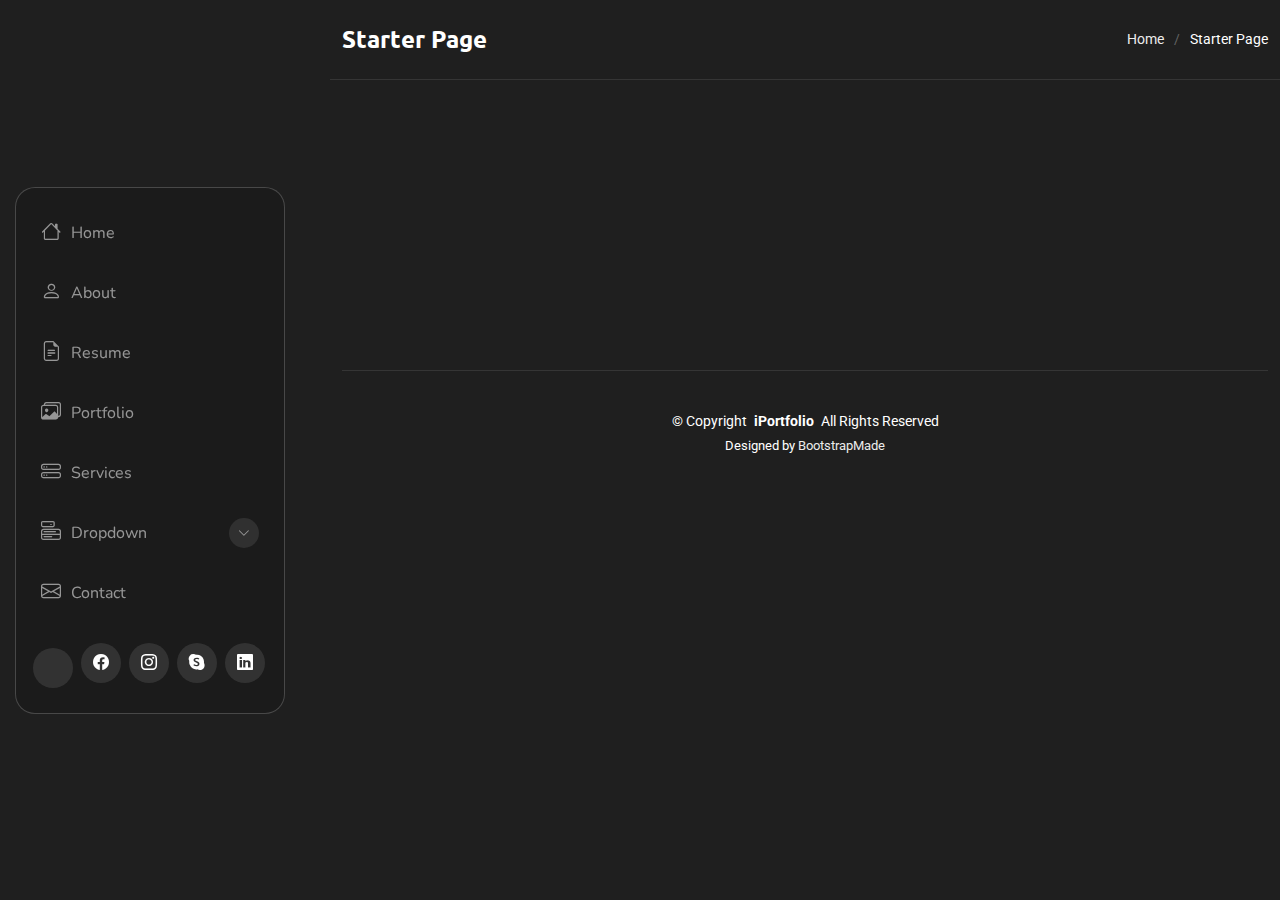
<file: starter-page.html>
<!DOCTYPE html>
<html lang="en">

<head>
  <meta charset="utf-8">
  <meta content="width=device-width, initial-scale=1.0" name="viewport">
  <title>Starter Page - SnapFolio Bootstrap Template</title>
  <meta name="description" content="">
  <meta name="keywords" content="">

  <!-- Favicons -->
  <link href="assets/img/favicon.png" rel="icon">
  <link href="assets/img/apple-touch-icon.png" rel="apple-touch-icon">

  <!-- Fonts -->
  <link href="https://fonts.googleapis.com" rel="preconnect">
  <link href="https://fonts.gstatic.com" rel="preconnect" crossorigin>
  <link href="https://fonts.googleapis.com/css2?family=Roboto:ital,wght@0,100;0,300;0,400;0,500;0,700;0,900;1,100;1,300;1,400;1,500;1,700;1,900&family=Ubuntu:ital,wght@0,300;0,400;0,500;0,700;1,300;1,400;1,500;1,700&family=Nunito:ital,wght@0,200;0,300;0,400;0,500;0,600;0,700;0,800;0,900;1,200;1,300;1,400;1,500;1,600;1,700;1,800;1,900&display=swap" rel="stylesheet">

  <!-- Vendor CSS Files -->
  <link href="assets/vendor/bootstrap/css/bootstrap.min.css" rel="stylesheet">
  <link href="assets/vendor/bootstrap-icons/bootstrap-icons.css" rel="stylesheet">
  <link href="assets/vendor/aos/aos.css" rel="stylesheet">
  <link href="assets/vendor/glightbox/css/glightbox.min.css" rel="stylesheet">
  <link href="assets/vendor/swiper/swiper-bundle.min.css" rel="stylesheet">

  <!-- Main CSS File -->
  <link href="assets/css/main.css" rel="stylesheet">

  <!-- =======================================================
  * Template Name: SnapFolio
  * Template URL: https://bootstrapmade.com/snapfolio-bootstrap-portfolio-template/
  * Updated: Jul 21 2025 with Bootstrap v5.3.7
  * Author: BootstrapMade.com
  * License: https://bootstrapmade.com/license/
  ======================================================== -->
</head>

<body class="starter-page-page">

  <header id="header" class="header dark-background d-flex flex-column justify-content-center">
    <i class="header-toggle d-xl-none bi bi-list"></i>

    <div class="header-container d-flex flex-column align-items-start">
      <nav id="navmenu" class="navmenu">
        <ul>
          <li><a href="#hero"><i class="bi bi-house navicon"></i>Home</a></li>
          <li><a href="#about"><i class="bi bi-person navicon"></i> About</a></li>
          <li><a href="#resume"><i class="bi bi-file-earmark-text navicon"></i> Resume</a></li>
          <li><a href="#portfolio"><i class="bi bi-images navicon"></i> Portfolio</a></li>
          <li><a href="#services"><i class="bi bi-hdd-stack navicon"></i> Services</a></li>
          <li class="dropdown"><a href="#"><i class="bi bi-menu-button navicon"></i> <span>Dropdown</span> <i class="bi bi-chevron-down toggle-dropdown"></i></a>
            <ul>
              <li><a href="#">Dropdown 1</a></li>
              <li class="dropdown"><a href="#"><span>Deep Dropdown</span> <i class="bi bi-chevron-down toggle-dropdown"></i></a>
                <ul>
                  <li><a href="#">Deep Dropdown 1</a></li>
                  <li><a href="#">Deep Dropdown 2</a></li>
                  <li><a href="#">Deep Dropdown 3</a></li>
                  <li><a href="#">Deep Dropdown 4</a></li>
                  <li><a href="#">Deep Dropdown 5</a></li>
                </ul>
              </li>
              <li><a href="#">Dropdown 2</a></li>
              <li><a href="#">Dropdown 3</a></li>
              <li><a href="#">Dropdown 4</a></li>
            </ul>
          </li>
          <li><a href="#contact"><i class="bi bi-envelope navicon"></i> Contact</a></li>
        </ul>
      </nav>

      <div class="social-links text-center">
        <a href="#" class="twitter"><i class="bi bi-twitter-x"></i></a>
        <a href="#" class="facebook"><i class="bi bi-facebook"></i></a>
        <a href="#" class="instagram"><i class="bi bi-instagram"></i></a>
        <a href="#" class="google-plus"><i class="bi bi-skype"></i></a>
        <a href="#" class="linkedin"><i class="bi bi-linkedin"></i></a>
      </div>

    </div>

  </header>

  <main class="main">

    <!-- Page Title -->
    <div class="page-title dark-background">
      <div class="container d-lg-flex justify-content-between align-items-center">
        <h1 class="mb-2 mb-lg-0">Starter Page</h1>
        <nav class="breadcrumbs">
          <ol>
            <li><a href="index.html">Home</a></li>
            <li class="current">Starter Page</li>
          </ol>
        </nav>
      </div>
    </div><!-- End Page Title -->

    <!-- Starter Section Section -->
    <section id="starter-section" class="starter-section section">

      <!-- Section Title -->
      <div class="container section-title" data-aos="fade-up">
        <h2>Starter Section</h2>
        <p>Necessitatibus eius consequatur ex aliquid fuga eum quidem sint consectetur velit</p>
      </div><!-- End Section Title -->

      <div class="container" data-aos="fade-up">
        <p>Use this page as a starter for your own custom pages.</p>
      </div>

    </section><!-- /Starter Section Section -->

  </main>

  <footer id="footer" class="footer position-relative">

    <div class="container">
      <div class="copyright text-center ">
        <p>© <span>Copyright</span> <strong class="px-1 sitename">iPortfolio</strong> <span>All Rights Reserved</span></p>
      </div>
      <div class="credits">
        <!-- All the links in the footer should remain intact. -->
        <!-- You can delete the links only if you've purchased the pro version. -->
        <!-- Licensing information: https://bootstrapmade.com/license/ -->
        <!-- Purchase the pro version with working PHP/AJAX contact form: [buy-url] -->
        Designed by <a href="https://bootstrapmade.com/">BootstrapMade</a>
      </div>
    </div>

  </footer>

  <!-- Scroll Top -->
  <a href="#" id="scroll-top" class="scroll-top d-flex align-items-center justify-content-center"><i class="bi bi-arrow-up-short"></i></a>

  <!-- Preloader -->
  <div id="preloader"></div>

  <!-- Vendor JS Files -->
  <script src="assets/vendor/bootstrap/js/bootstrap.bundle.min.js"></script>
  <script src="assets/vendor/php-email-form/validate.js"></script>
  <script src="assets/vendor/aos/aos.js"></script>
  <script src="assets/vendor/typed.js/typed.umd.js"></script>
  <script src="assets/vendor/purecounter/purecounter_vanilla.js"></script>
  <script src="assets/vendor/waypoints/noframework.waypoints.js"></script>
  <script src="assets/vendor/isotope-layout/isotope.pkgd.min.js"></script>
  <script src="assets/vendor/imagesloaded/imagesloaded.pkgd.min.js"></script>
  <script src="assets/vendor/glightbox/js/glightbox.min.js"></script>
  <script src="assets/vendor/swiper/swiper-bundle.min.js"></script>

  <!-- Main JS File -->
  <script src="assets/js/main.js"></script>

</body>

</html>
</file>
<file: assets/css/style.css>
/**
* Template Name: DevFolio - v4.7.1
* Template URL: https://bootstrapmade.com/devfolio-bootstrap-portfolio-html-template/
* Author: BootstrapMade.com
* License: https://bootstrapmade.com/license/
*/

/*--------------------------------------------------------------
# General
--------------------------------------------------------------*/
body {
  background-color: #f5f5f5;
  color: #4e4e4e;
}

h1,
h2,
h3,
h4,
h5,
h6 {
  color: #1e1e1e;
}

a {
  color: #1e1e1e;
  text-decoration: none;
  transition: all 0.5s ease-in-out;
}
a:hover {
  color: #0078ff;
  text-decoration: none;
  transition: all 0.5s ease-in-out;
}

.p-r {
  position: relative;
}

.color-a {
  text-decoration: none;
  color: #0078ff;
}

.color-d {
  color: #f5f5f5;
}

.color-text-a {
  text-decoration: none;
  color: #4e4e4e;
}

.box-shadow, .card-blog, .work-box, .service-box, .paralax-mf {
  box-shadow: 0 13px 8px -10px rgba(0, 0, 0, 0.1);
}
.qwerty{
  min-height: 30rem;
}
/* .brocamp{
  min-height: 20rem;
} */

.box-shadow-a, .button:hover {
  text-decoration: none;
  box-shadow: 0 0 0 4px #cde1f8;
}

.display-5 {
  font-size: 2.5rem;
  font-weight: 300;
  line-height: 1.1;
}

.display-6 {
  font-size: 2rem;
  font-weight: 300;
  line-height: 1.1;
}

.avatar {
  width: 32px;
  height: 32px;
  margin-right: 4px;
  overflow: hidden;
}

.bg-image {
  background-repeat: no-repeat;
  background-attachment: fixed;
  background-size: cover;
  background-position: center center;
}
@media (max-width: 1024px) {
  .bg-image {
    background-attachment: scroll;
  }
}

.overlay-mf {
  background-color: #0078ff;
}

.overlay-mf {
  position: absolute;
  top: 0;
  left: 0px;
  padding: 0;
  height: 100%;
  width: 100%;
  opacity: 0.7;
}

.paralax-mf {
  position: relative;
  padding: 8rem 0;
}

.display-table {
  width: 100%;
  height: 100%;
  display: table;
}

.table-cell {
  display: table-cell;
  vertical-align: middle;
}

/*--/ Sections /--*/
.sect-4 {
  padding: 4rem 0;
}

.sect-pt4 {
  padding-top: 4rem;
}

.sect-mt4 {
  margin-top: 4rem;
}

/*--/ Title s /--*/
.title-s {
  font-weight: 600;
  color: #1e1e1e;
  font-size: 1.1rem;
}

/*--/ Title A /--*/
.title-box {
  margin-bottom: 4rem;
}

.title-a {
  text-decoration: none;
  font-size: 3rem;
  font-weight: bold;
  text-transform: uppercase;
}

.subtitle-a {
  text-decoration: none;
  color: #4e4e4e;
}

.line-mf {
  width: 40px;
  height: 5px;
  background-color: #0078ff;
  margin: 0 auto;
}

/*--/ Title Left /--*/
.title-box-2 {
  margin-bottom: 3rem;
}

.title-left {
  font-size: 2rem;
  position: relative;
}
.title-left:before {
  content: "";
  position: absolute;
  height: 3px;
  background-color: #0078ff;
  width: 100px;
  bottom: -12px;
}

/*------/ Box /------*/
.box-pl2 {
  padding-left: 2rem;
}

.box-shadow-full {
  padding: 3rem 1.25rem;
  position: relative;
  background-color: #fff;
  margin-bottom: 3rem;
  z-index: 2;
  box-shadow: 0 1px 1px 0 rgba(0, 0, 0, 0.06), 0 2px 5px 0 rgba(0, 0, 0, 0.2);
}
@media (min-width: 768px) {
  .box-shadow-full {
    padding: 3rem;
  }
}

/*------/ Socials /------*/
.socials {
  padding: 1.5rem 0;
}
.socials ul li {
  display: inline-block;
}
.socials .ico-circle {
  height: 40px;
  width: 40px;
  font-size: 1.2rem;
  border-radius: 50%;
  line-height: 1.6;
  margin: 0 15px 0 0;
  box-shadow: 0 0 0 3px #0078ff;
  transition: all 500ms ease;
}
.socials .ico-circle:hover {
  background-color: #0078ff;
  color: #fff;
  box-shadow: 0 0 0 3px #cde1f8;
  transition: all 500ms ease;
}

/*------/ Ul resect /------*/
.ul-resect, .widget-tags ul, .widget-sidebar .list-sidebar, .box-comments .list-comments, .blog-wrapper .post-meta ul, .list-ico, .socials ul {
  list-style: none;
  padding-left: 0;
  margin-bottom: 0;
}

.list-ico {
  line-height: 2;
}
.list-ico span {
  color: #0078ff;
  margin-right: 10px;
}

/*------/ Ico Circle /------*/
.ico-circle {
  height: 100px;
  width: 100px;
  font-size: 2rem;
  border-radius: 50%;
  line-height: 1.55;
  margin: 0 auto;
  text-align: center;
  box-shadow: 0 0 0 10px #0078ff;
  display: block;
}

/*------/ Owl Carousel /------*/
.owl-theme .owl-dots {
  text-align: center;
  margin-top: 18px;
}
.owl-theme .owl-dots .owl-dot {
  display: inline-block;
}
.owl-theme .owl-dots .owl-dot span {
  width: 18px;
  height: 7px;
  margin: 5px 5px;
  background: #cde1f8;
  border: 0px solid #cde1f8;
  display: block;
  transition: all 0.6s ease-in-out;
  cursor: pointer;
}
.owl-theme .owl-dots .owl-dot:hover span {
  background-color: #cde1f8;
}
.owl-theme .owl-dots .owl-dot.active span {
  background-color: #1B1B1B;
  width: 25px;
}

/*--/ Scrolltop s /--*/
.scrolltop-mf {
  position: relative;
  display: none;
}
.scrolltop-mf span {
  z-index: 999;
  position: fixed;
  width: 42px;
  height: 42px;
  background-color: #0078ff;
  opacity: 0.7;
  font-size: 1.6rem;
  line-height: 1.5;
  text-align: center;
  color: #fff;
  top: auto;
  left: auto;
  right: 30px;
  bottom: 50px;
  cursor: pointer;
  border-radius: 50%;
}

/*--------------------------------------------------------------
# Back to top button
--------------------------------------------------------------*/
.back-to-top {
  position: fixed;
  visibility: hidden;
  opacity: 0;
  right: 15px;
  bottom: 15px;
  z-index: 996;
  background: #0078ff;
  width: 40px;
  height: 40px;
  border-radius: 50px;
  transition: all 0.4s;
}
.back-to-top i {
  font-size: 28px;
  color: #fff;
  line-height: 0;
}
.back-to-top:hover {
  background: #298eff;
  color: #fff;
}
.back-to-top.active {
  visibility: visible;
  opacity: 1;
}

/*------/ Prelaoder /------*/
#preloader {
  position: fixed;
  top: 0;
  left: 0;
  right: 0;
  bottom: 0;
  z-index: 9999;
  overflow: hidden;
  background: #fff;
}

#preloader:before {
  content: "";
  position: fixed;
  top: calc(50% - 30px);
  left: calc(50% - 30px);
  border: 6px solid #f2f2f2;
  border-top: 6px solid #0078ff;
  border-radius: 50%;
  width: 60px;
  height: 60px;
  -webkit-animation: animate-preloader 1s linear infinite;
  animation: animate-preloader 1s linear infinite;
}

@-webkit-keyframes animate-preloader {
  0% {
    transform: rotate(0deg);
  }
  100% {
    transform: rotate(360deg);
  }
}

@keyframes animate-preloader {
  0% {
    transform: rotate(0deg);
  }
  100% {
    transform: rotate(360deg);
  }
}
/*------/ Button /------*/
.button {
  display: inline-block;
  padding: 0.3rem 0.6rem;
  text-align: center;
  vertical-align: middle;
  -webkit-user-select: none;
  -moz-user-select: none;
  user-select: none;
  font-size: 1rem;
  border-radius: 0.3rem;
  border: 1px solid transparent;
  transition: all 500ms ease;
  cursor: pointer;
}
.button:focus {
  outline: 0;
}
.button:hover {
  background-color: #0062d3;
  color: #fff;
  transition: all 500ms ease;
}

.button-a {
  text-decoration: none;
  background-color: #0078ff;
  color: #fff;
  border-color: #cde1f8;
}

.button-big {
  padding: 0.9rem 2.3rem;
  font-size: 1.2rem;
}

.button-rouded {
  border-radius: 5rem;
}

.btn-lg {
  padding: 0.5rem 1rem;
  font-size: 1.25rem;
  line-height: 1.5;
  border-radius: 0.3rem;
}

/*--------------------------------------------------------------
# Header
--------------------------------------------------------------*/
#header {
  transition: all 0.5s;
  z-index: 997;
  padding: 20px 0;
}
#header .logo {
  font-size: 28px;
  margin: 0;
  padding: 0;
  font-weight: 600;
  letter-spacing: 1px;
}
#header .logo a {
  color: #fff;
}
#header .logo img {
  max-height: 40px;
}
#header.header-scrolled {
  background: rgba(0, 0, 0, 0.9);
  padding: 12px 0;
}

/*--------------------------------------------------------------
# Navigation Menu
--------------------------------------------------------------*/
/**
* Desktop Navigation 
*/
.navbar {
  padding: 0;
}
.navbar ul {
  margin: 0;
  padding: 0;
  display: flex;
  list-style: none;
  align-items: center;
}
.navbar li {
  position: relative;
}
.navbar > ul > li {
  white-space: nowrap;
  padding: 10px 0 10px 30px;
}
.navbar a, .navbar a:focus {
  display: flex;
  align-items: center;
  justify-content: space-between;
  color: #fff;
  font-size: 16px;
  font-weight: 600;
  padding: 0;
  white-space: nowrap;
  transition: 0.3s;
  letter-spacing: 0.4px;
  position: relative;
  text-transform: uppercase;
}
.navbar a i, .navbar a:focus i {
  font-size: 12px;
  line-height: 0;
  margin-left: 5px;
}
.navbar > ul > li > a:before {
  content: "";
  position: absolute;
  width: 100%;
  height: 2px;
  bottom: -6px;
  left: 0;
  width: 0;
  background-color: #fff;
  visibility: hidden;
  transition: all 0.3s ease-in-out 0s;
}
.navbar a:hover:before, .navbar li:hover > a:before, .navbar .active:before {
  visibility: visible;
  width: 80%;
}
.navbar a:hover, .navbar .active, .navbar .active:focus, .navbar li:hover > a {
  color: #fff;
}
.navbar .dropdown ul {
  display: block;
  position: absolute;
  left: 30px;
  top: calc(100% + 30px);
  margin: 0;
  padding: 10px 0;
  z-index: 99;
  opacity: 0;
  visibility: hidden;
  background: #fff;
  box-shadow: 0px 0px 30px rgba(127, 137, 161, 0.25);
  transition: 0.3s;
}
.navbar .dropdown ul li {
  min-width: 200px;
}
.navbar .dropdown ul a {
  padding: 10px 20px;
  font-size: 14px;
  text-transform: none;
  color: #4e4e4e;
}
.navbar .dropdown ul a i {
  font-size: 12px;
}
.navbar .dropdown ul a:hover, .navbar .dropdown ul .active:hover, .navbar .dropdown ul li:hover > a {
  color: #0078ff;
}
.navbar .dropdown:hover > ul {
  opacity: 1;
  top: 100%;
  visibility: visible;
}
.navbar .dropdown .dropdown ul {
  top: 0;
  left: calc(100% - 30px);
  visibility: hidden;
}
.navbar .dropdown .dropdown:hover > ul {
  opacity: 1;
  top: 0;
  left: 100%;
  visibility: visible;
}
@media (max-width: 1366px) {
  .navbar .dropdown .dropdown ul {
    left: -90%;
  }
  .navbar .dropdown .dropdown:hover > ul {
    left: -100%;
  }
}

/**
* Mobile Navigation 
*/
.mobile-nav-toggle {
  color: #fff;
  font-size: 28px;
  cursor: pointer;
  display: none;
  line-height: 0;
  transition: 0.5s;
}

@media (max-width: 991px) {
  .mobile-nav-toggle {
    display: block;
  }

  .navbar ul {
    display: none;
  }
}
.navbar-mobile {
  position: fixed;
  overflow: hidden;
  top: 0;
  right: 0;
  left: 0;
  bottom: 0;
  background: rgba(78, 78, 78, 0.9);
  transition: 0.3s;
  z-index: 999;
}
.navbar-mobile .mobile-nav-toggle {
  position: absolute;
  top: 15px;
  right: 15px;
}
.navbar-mobile ul {
  display: block;
  position: absolute;
  top: 55px;
  right: 15px;
  bottom: 15px;
  left: 15px;
  padding: 10px 0;
  background-color: #fff;
  overflow-y: auto;
  transition: 0.3s;
}
.navbar-mobile > ul > li {
  padding: 0;
}
.navbar-mobile a:hover:before, .navbar-mobile li:hover > a:before, .navbar-mobile .active:before {
  visibility: hidden;
}
.navbar-mobile a, .navbar-mobile a:focus {
  padding: 10px 20px;
  font-size: 15px;
  color: #4e4e4e;
}
.navbar-mobile a:hover, .navbar-mobile .active, .navbar-mobile li:hover > a {
  color: #0078ff;
}
.navbar-mobile .getstarted, .navbar-mobile .getstarted:focus {
  margin: 15px;
}
.navbar-mobile .dropdown ul {
  position: static;
  display: none;
  margin: 10px 20px;
  padding: 10px 0;
  z-index: 99;
  opacity: 1;
  visibility: visible;
  background: #fff;
  box-shadow: 0px 0px 30px rgba(127, 137, 161, 0.25);
}
.navbar-mobile .dropdown ul li {
  min-width: 200px;
}
.navbar-mobile .dropdown ul a {
  padding: 10px 20px;
}
.navbar-mobile .dropdown ul a i {
  font-size: 12px;
}
.navbar-mobile .dropdown ul a:hover, .navbar-mobile .dropdown ul .active:hover, .navbar-mobile .dropdown ul li:hover > a {
  color: #0078ff;
}
.navbar-mobile .dropdown > .dropdown-active {
  display: block;
}

/*--------------------------------------------------------------
# Hero Section
--------------------------------------------------------------*/
.hero {
  height: 100vh;
  position: relative;
  color: #fff;
}
.hero .hero-content {
  text-align: center;
  position: absolute;
}
.hero .overlay-itro {
  background-color: rgba(0, 0, 0, 0.6);
  position: absolute;
  top: 0;
  left: 0px;
  padding: 0;
  height: 100%;
  width: 100%;
  opacity: 0.9;
}
.hero .hero-title {
  color: #fff;
  font-weight: 600;
  font-size: 3rem;
}
@media (min-width: 768px) {
  .hero .hero-title {
    font-size: 4.5rem;
  }
}
.hero .hero-subtitle {
  font-size: 1.5rem;
  font-weight: 600;
}
@media (min-width: 768px) {
  .hero .hero-subtitle {
    font-size: 2.5rem;
  }
}
.hero .text-slider-items {
  display: none;
}

.hero-single {
  height: 350px;
}
.hero-single .hero-content {
  margin-top: 30px;
}
.hero-single .hero-title {
  text-transform: uppercase;
  font-size: 3rem;
}
@media (min-width: 768px) {
  .hero-single .hero-title {
    font-size: 3.5rem;
  }
}
.hero-single .breadcrumb {
  background-color: transparent;
  color: #0078ff;
}
.hero-single .breadcrumb .breadcrumb-item:before {
  color: #cde1f8;
}
.hero-single .breadcrumb .breadcrumb-item.active {
  color: #cde1f8;
}
.hero-single .breadcrumb a {
  color: #fff;
}

/*--------------------------------------------------------------
# About
--------------------------------------------------------------*/
.about-mf .box-shadow-full {
  padding-top: 4rem;
  padding-bottom: 4rem;
}
.about-mf .about-img {
  margin-bottom: 2rem;
}
.about-mf .about-img img {
  margin-left: 10px;
}
@media (min-width: 767px) {
  .about-mf .box-pl2 {
    margin-top: 3rem;
    padding-left: 0rem;
  }
}

.skill-mf span {
  color: #4e4e4e;
}
.skill-mf .progress {
  background-color: #cde1f8;
  margin: 0.5rem 0 1.2rem 0;
  border-radius: 0;
  height: 0.7rem;
}
.skill-mf .progress .progress-bar {
  height: 0.7rem;
  background-color: #0078ff;
}

/*--------------------------------------------------------------
# Services
--------------------------------------------------------------*/
.service-box {
  background-color: #fff;
  padding: 2.5rem 1.3rem;
  border-radius: 1rem;
  margin-bottom: 3rem;
  text-align: center;
}
.service-box:hover .ico-circle {
  transition: all 500ms ease;
  color: #fff;
  background-color: #0078ff;
  box-shadow: 0 0 0 10px #cde1f8;
}
.service-box .service-ico {
  margin-bottom: 1rem;
  color: #1e1e1e;
}
.service-box .ico-circle {
  transition: all 500ms ease;
  display: inline-flex;
  align-items: center;
  justify-content: center;
}
.service-box .ico-circle i {
  line-height: 0;
  font-size: 40px;
}
.service-box .s-title {
  font-size: 1.4rem;
  text-transform: uppercase;
  text-align: center;
  padding: 0.4rem 0;
}
.service-box .s-description {
  color: #4e4e4e;
}

/*--------------------------------------------------------------
# Counter
--------------------------------------------------------------*/
/* .counter-box {
  color: #fff;
  text-align: center;
}
@media (min-width: 577px) {
  .counter-box {
    margin-bottom: 1.8rem;
  }
}

.counter-ico {
  margin-bottom: 1rem;
}
.counter-ico .ico-circle {
  height: 60px;
  width: 60px;
  line-height: 1.5;
  box-shadow: 0 0 0 10px #cde1f8;
}

.counter-num .counter {
  font-size: 2rem;
  margin-bottom: 0;
} */

/*--------------------------------------------------------------
# Portfolio
--------------------------------------------------------------*/
.work-box {
  margin-bottom: 3rem;
  -webkit-backface-visibility: hidden;
  backface-visibility: hidden;
  background-color: #fff;
  border-radius: 10px;
  min-height: 21rem;


}
.work-box:hover img {
  transform: scale(1.3);
}
.be{
  border-radius: 10px;
}

.work-img {
  display: block;
  overflow: hidden;
}
.work-img img {
  transition: all 1s;
}

.work-content {
  padding: 2rem 3% 1rem 4%;
}
.work-content .w-more {
  color: #4e4e4e;
  font-size: 0.8rem;
}
.work-content .w-more .w-ctegory {
  color: #0078ff;
}
.work-content .w-like {
  font-size: 2.5rem;
  color: #0078ff;
  float: right;
}
.work-content .w-like a {
  color: #0078ff;
}
.work-content .w-like .num-like {
  font-size: 0.7rem;
}

.w-title {
  font-size: 1.2rem;
}

/*--------------------------------------------------------------
# Portfolio Details
--------------------------------------------------------------*/
.portfolio-details {
  padding-top: 40px;
}
.portfolio-details .portfolio-details-slider img {
  width: 100%;
}
.portfolio-details .portfolio-details-slider .swiper-pagination {
  margin-top: 20px;
  position: relative;
}
.portfolio-details .portfolio-details-slider .swiper-pagination .swiper-pagination-bullet {
  width: 12px;
  height: 12px;
  background-color: #fff;
  opacity: 1;
  border: 1px solid #0078ff;
}
.portfolio-details .portfolio-details-slider .swiper-pagination .swiper-pagination-bullet-active {
  background-color: #0078ff;
}
.portfolio-details .portfolio-info {
  padding: 30px;
  box-shadow: 0px 0 30px rgba(78, 78, 78, 0.08);
}
.portfolio-details .portfolio-info h3 {
  font-size: 22px;
  font-weight: 700;
  margin-bottom: 20px;
  padding-bottom: 20px;
  border-bottom: 1px solid #eee;
}
.portfolio-details .portfolio-info ul {
  list-style: none;
  padding: 0;
  font-size: 15px;
}
.portfolio-details .portfolio-info ul li + li {
  margin-top: 10px;
}
.portfolio-details .portfolio-description {
  padding-top: 30px;
}
.portfolio-details .portfolio-description h2 {
  font-size: 26px;
  font-weight: 700;
  margin-bottom: 20px;
}
.portfolio-details .portfolio-description p {
  padding: 0;
}

/*--------------------------------------------------------------
# Testimonials
/* --------------------------------------------------------------*/
/* .testimonial-box {
  color: #fff;
  text-align: center;
}
.testimonial-box .author-test {
  margin-top: 1rem;
}
.testimonial-box .author-test img {
  margin: 0 auto;
}
.testimonial-box .author {
  color: #fff;
  text-transform: uppercase;
  font-weight: 600;
  margin: 1rem 0;
  display: block;
  font-size: 1.4rem;
}
.testimonial-box .comit {
  font-size: 2rem;
  color: #0078ff;
  background-color: #fff;
  width: 52px;
  height: 52px;
  display: block;
  margin: 0 auto;
  border-radius: 50%;
  line-height: 1.6;
}
@media (min-width: 768px) {
  .testimonial-box .description {
    padding: 0 5rem;
  }
}
@media (min-width: 992px) {
  .testimonial-box .description {
    padding: 0 8rem;
  }
}
@media (min-width: 1200px) {
  .testimonial-box .description {
    padding: 0 13rem;
  }
}

.swiper-pagination {
  margin-top: 20px;
  position: relative;
}
.swiper-pagination .swiper-pagination-bullet {
  width: 12px;
  height: 12px;
  background-color: rgba(255, 255, 255, 0.4);
  opacity: 1;
}
.swiper-pagination .swiper-pagination-bullet-active {
  background-color: #fff;
}  */

/*--------------------------------------------------------------
# Contact
--------------------------------------------------------------*/
.footer-paralax {
  padding: 4rem 0 0 0;
}

.contact-mf {
  margin-top: 4rem;
}
@media (min-width: 767px) {
  .contact-mf .box-pl2 {
    margin-top: 3rem;
    padding-left: 0rem;
  }
}

.php-email-form .error-message {
  display: none;
  color: #fff;
  background: #ed3c0d;
  text-align: center;
  padding: 15px;
  font-weight: 600;
}
.php-email-form .sent-message {
  display: none;
  color: #fff;
  background: #18d26e;
  text-align: center;
  padding: 15px;
  font-weight: 600;
}
.php-email-form .loading {
  display: none;
  background: #fff;
  text-align: center;
  padding: 15px;
}
.php-email-form .loading:before {
  content: "";
  display: inline-block;
  border-radius: 50%;
  width: 24px;
  height: 24px;
  margin: 0 10px -6px 0;
  border: 3px solid #18d26e;
  border-top-color: #eee;
  -webkit-animation: animate-loading 1s linear infinite;
  animation: animate-loading 1s linear infinite;
}
.php-email-form input, .php-email-form textarea {
  border-radius: 0;
  box-shadow: none;
  font-size: 14px;
}
.php-email-form input:focus, .php-email-form textarea:focus {
  border-color: #0078ff;
}
.php-email-form input {
  padding: 10px 15px;
}
.php-email-form textarea {
  padding: 12px 15px;
  margin-bottom: 0;
}
.php-email-form button[type=submit] {
  background: #0078ff;
  border: 0;
  padding: 10px 24px;
  color: #fff;
  transition: 0.4s;
}
.php-email-form button[type=submit]:hover {
  background: #3393ff;
}

@-webkit-keyframes animate-loading {
  0% {
    transform: rotate(0deg);
  }
  100% {
    transform: rotate(360deg);
  }
}

@keyframes animate-loading {
  0% {
    transform: rotate(0deg);
  }
  100% {
    transform: rotate(360deg);
  }
}
/*--------------------------------------------------------------
# Blog
--------------------------------------------------------------*/
@media (min-width: 767px) {
  .card-blog {
    margin-bottom: 3rem;
  }
}
.card-blog{
  min-height: 36rem;
}
.card-blog .card-body {
  position: relative;
}
.card-blog .card-category-box {
  position: absolute;
  text-align: center;
  top: -16px;
  left: 15px;
  right: 15px;
  line-height: 25px;
  overflow: hidden;
}
.card-blog .card-category {
  display: inline-block;
  color: #fff;
  padding: 0 15px 5px;
  overflow: hidden;
  background-color: #0078ff;
  border-radius: 4px;
}
.card-blog .card-category .category {
  color: #fff;
  display: inline-block;
  text-transform: uppercase;
  font-size: 0.7rem;
  letter-spacing: 0.1px;
  margin-bottom: 0;
}
.card-blog .card-title {
  font-size: 1.3rem;
  margin-top: 0.6rem;
}
.card-blog .card-description {
  color: #4e4e4e;
}
.card-blog .post-author {
  display: inline-block;
}
.card-blog .post-date {
  color: #4e4e4e;
  display: inline-block;
  float: right;
}

/*--------------------------------------------------------------
# Blog Single
--------------------------------------------------------------*/
.post-box,
.form-comments,
.box-comments,
.widget-sidebar {
  padding: 2rem;
  background-color: #fff;
  margin-bottom: 3rem;
}
@media (min-width: 768px) {
  .post-box,
.form-comments,
.box-comments,
.widget-sidebar {
    padding: 3rem;
  }
}

.blog-wrapper .article-title {
  font-size: 1.5rem;
}
@media (min-width: 768px) {
  .blog-wrapper .article-title {
    font-size: 1.9rem;
  }
}
.blog-wrapper .post-meta {
  margin: 1rem 0;
}
.blog-wrapper .post-meta ul {
  border-left: 4px solid #0078ff;
  margin-top: 1rem;
}
.blog-wrapper .post-meta ul li {
  display: inline-block;
  margin-left: 15px;
}
.blog-wrapper .post-meta ul a {
  color: #0078ff;
}
.blog-wrapper .post-meta ul span {
  color: #1e1e1e;
}
.blog-wrapper .blockquote {
  border-left: 4px solid #0078ff;
  padding: 18px;
  font-style: italic;
}

/*------/ Comments /------*/
.box-comments .list-comments li {
  padding-bottom: 40px;
}
.box-comments .list-comments .comment-avatar {
  display: table-cell;
  vertical-align: top;
}
.box-comments .list-comments .comment-avatar img {
  width: 80px;
  height: 80px;
}
.box-comments .list-comments .comment-author {
  font-size: 1.3rem;
}
@media (min-width: 768px) {
  .box-comments .list-comments .comment-author {
    font-size: 1.5rem;
  }
}
.box-comments .list-comments .comment-details {
  display: table-cell;
  vertical-align: top;
  padding-left: 25px;
}
.box-comments .list-comments a {
  color: #0078ff;
}
.box-comments .list-comments span {
  color: #1e1e1e;
  font-style: italic;
}
.box-comments .comment-children {
  margin-left: 40px;
}

/*------/ Sidebar /------*/
.widget-sidebar .sidebar-title {
  font-size: 1.6rem;
  font-weight: 600;
  border-left: 5px solid #0078ff;
  padding-left: 15px;
  text-transform: uppercase;
  margin-bottom: 1.5rem;
}
.widget-sidebar .list-sidebar li {
  position: relative;
  padding: 6px 0 6px 24px;
}
.widget-sidebar .list-sidebar li:before {
  position: absolute;
  content: "";
  width: 10px;
  height: 1px;
  left: 0;
  background-color: #0078ff;
  top: 20px;
}

.sidebar-search input {
  background-color: #fff;
  border-radius: 0;
  transition: all 0.5s ease-in-out;
}
.sidebar-search .btn-search {
  background-color: #0078ff;
  border-color: #0078ff;
  border-radius: 0;
  padding-left: 20px;
  padding-right: 20px;
}

.widget-tags ul li {
  display: inline-block;
  background-color: #0582ff;
  padding: 0.2rem 0.6rem;
  margin-bottom: 0.5rem;
  border-radius: 15px;
}
.widget-tags ul li a {
  color: #fff;
}

/*--------------------------------------------------------------
# Footer
--------------------------------------------------------------*/
footer {
  text-align: center;
  color: #fff;
  padding: 25px 0;
  background: #2987f3;
}
footer .copyright {
  margin-bottom: 0.3rem;
}
footer .credits {
  margin-bottom: 0;
}
footer .credits a {
  color: #fff;
}
.Iframe{
  width: 100%;
  height: 10rem;
  
}
#work{
  background: #c9c9c9;
}

.btn:hover{
  background: #ff4242;
  color: #1B1B1B;

}
/* .hi{
  height: 11.6rem;

}
.ki{
  height: 10.8rem;
} */
@media only screen and (max-width: 600px){
  
}
.errormsg{
  color:red;
}
</file>
<file: assets/css/main.css>
/**
* Template Name: SnapFolio
* Template URL: https://bootstrapmade.com/snapfolio-bootstrap-portfolio-template/
* Updated: Jul 21 2025 with Bootstrap v5.3.7
* Author: BootstrapMade.com
* License: https://bootstrapmade.com/license/
*/

/*--------------------------------------------------------------
# Font & Color Variables
# Help: https://bootstrapmade.com/color-system/
--------------------------------------------------------------*/
/* Fonts */
:root {
  --default-font: "Roboto",  system-ui, -apple-system, "Segoe UI", Roboto, "Helvetica Neue", Arial, "Noto Sans", "Liberation Sans", sans-serif, "Apple Color Emoji", "Segoe UI Emoji", "Segoe UI Symbol", "Noto Color Emoji";
  --heading-font: "Ubuntu",  sans-serif;
  --nav-font: "Nunito",  sans-serif;
}

/* Global Colors - The following color variables are used throughout the website. Updating them here will change the color scheme of the entire website */
:root { 
  --background-color: #1f1f1f; /* Background color for the entire website, including individual sections */
  --default-color: #ffffff; /* Default color used for the majority of the text content across the entire website */
  --heading-color: #ffffff; /* Color for headings, subheadings and title throughout the website */
  --accent-color: #ececec; /* Accent color that represents your brand on the website. It's used for buttons, links, and other elements that need to stand out */
  --surface-color: #232323; /* The surface color is used as a background of boxed elements within sections, such as cards, icon boxes, or other elements that require a visual separation from the global background. */
  --contrast-color: #310606; /* Contrast color for text, ensuring readability against backgrounds of accent, heading, or default colors. */
}

/* Nav Menu Colors - The following color variables are used specifically for the navigation menu. They are separate from the global colors to allow for more customization options */
:root {
  --nav-color: rgba(236, 236, 236, 0.59);  /* The default color of the main navmenu links */
  --nav-hover-color: #ffffff; /* Applied to main navmenu links when they are hovered over or active */
  --nav-mobile-background-color: #393939; /* Used as the background color for mobile navigation menu */
  --nav-dropdown-background-color: #393939; /* Used as the background color for dropdown items that appear when hovering over primary navigation items */
  --nav-dropdown-color: #ffffff; /* Used for navigation links of the dropdown items in the navigation menu. */
  --nav-dropdown-hover-color: #ececec; /* Similar to --nav-hover-color, this color is applied to dropdown navigation links when they are hovered over. */
}

/* Color Presets - These classes override global colors when applied to any section or element, providing reuse of the sam color scheme. */

.light-background {
  --background-color: #2c2c2c;
  --surface-color: #323232;
}

.dark-background {
  --background-color: #040b14;
  --default-color: #ffffff;
  --heading-color: #ffffff;
  --surface-color: #151f2b;
  --contrast-color: #ffffff;
}

/* Smooth scroll */
:root {
  scroll-behavior: smooth;
}

/*--------------------------------------------------------------
# General Styling & Shared Classes
--------------------------------------------------------------*/
body {
  color: var(--default-color);
  background-color: var(--background-color);
  font-family: var(--default-font);
}

a {
  color: var(--accent-color);
  text-decoration: none;
  transition: 0.3s;
}

a:hover {
  color: color-mix(in srgb, var(--accent-color), transparent 25%);
  text-decoration: none;
}

h1,
h2,
h3,
h4,
h5,
h6 {
  color: var(--heading-color);
  font-family: var(--heading-font);
}

/* PHP Email Form Messages
------------------------------*/
.php-email-form .error-message {
  display: none;
  background: #df1529;
  color: #ffffff;
  text-align: left;
  padding: 15px;
  margin-bottom: 24px;
  font-weight: 600;
}

.php-email-form .sent-message {
  display: none;
  color: #ffffff;
  background: #059652;
  text-align: center;
  padding: 15px;
  margin-bottom: 24px;
  font-weight: 600;
}

.php-email-form .loading {
  display: none;
  background: var(--surface-color);
  text-align: center;
  padding: 15px;
  margin-bottom: 24px;
}

.php-email-form .loading:before {
  content: "";
  display: inline-block;
  border-radius: 50%;
  width: 24px;
  height: 24px;
  margin: 0 10px -6px 0;
  border: 3px solid var(--accent-color);
  border-top-color: var(--surface-color);
  animation: php-email-form-loading 1s linear infinite;
}

@keyframes php-email-form-loading {
  0% {
    transform: rotate(0deg);
  }

  100% {
    transform: rotate(360deg);
  }
}

/*--------------------------------------------------------------
# Global Header
--------------------------------------------------------------*/
.header {
  --background-color: #1b1b1b;
  --contrast-color: #444444;
  color: var(--default-color);
  position: fixed;
  top: 0;
  left: 0;
  bottom: 0;
  padding: 0 15px;
  width: 300px;
  transition: all ease-in-out 0.3s;
  overflow-y: auto;
  z-index: 997;
}

.header .header-container {
  border-radius: 20px;
  padding: 15px;
  background-color: var(--background-color);
  border: 1px solid color-mix(in srgb, var(--default-color), transparent 80%);
}

.header .social-links {
  margin: 0 0 10px 0;
}

.header .social-links a {
  font-size: 16px;
  display: inline-flex;
  align-items: center;
  justify-content: center;
  background: color-mix(in srgb, var(--default-color), transparent 90%);
  color: var(--default-color);
  margin: 0 2px;
  border-radius: 50%;
  text-align: center;
  width: 40px;
  height: 40px;
  transition: 0.3s;
}

.header .social-links a:hover {
  color: var(--contrast-color);
  background: var(--accent-color);
}

@media (min-width: 1200px) {

  .header~main,
  .header~#footer {
    margin-left: 330px;
  }
}

@media (max-width: 1199px) {
  .header {
    left: -100%;
  }
}

.header.header-show {
  left: 0;
}

.header .header-toggle {
  color: var(--contrast-color);
  background-color: var(--accent-color);
  font-size: 22px;
  display: flex;
  align-items: center;
  justify-content: center;
  width: 40px;
  height: 40px;
  border-radius: 50%;
  cursor: pointer;
  position: fixed;
  top: 15px;
  right: 15px;
  z-index: 9999;
  transition: background-color 0.3s;
}

.header .header-toggle:hover {
  color: var(--contrast-color);
  background-color: color-mix(in srgb, var(--accent-color) 90%, white 15%);
}

/*--------------------------------------------------------------
# Navigation Menu
--------------------------------------------------------------*/
.mobile-nav-toggle {
  display: none;
}

.navmenu {
  padding: 0;
  z-index: 9997;
  width: 100%;
}

.navmenu ul {
  list-style: none;
  padding: 0 0 20px 0;
  margin: 0;
}

.navmenu a,
.navmenu a:focus {
  color: var(--nav-color);
  padding: 15px 10px;
  font-family: var(--nav-font);
  font-size: 16px;
  font-weight: 400;
  display: flex;
  align-items: center;
  white-space: nowrap;
  transition: 0.3s;
  width: 100%;
}

.navmenu a .navicon,
.navmenu a:focus .navicon {
  font-size: 20px;
  margin-right: 10px;
}

.navmenu a .toggle-dropdown,
.navmenu a:focus .toggle-dropdown {
  font-size: 12px;
  line-height: 0;
  margin-left: auto;
  width: 30px;
  height: 30px;
  display: flex;
  align-items: center;
  justify-content: center;
  border-radius: 50%;
  transition: 0.3s;
  flex-shrink: 0;
  background-color: color-mix(in srgb, var(--accent-color), transparent 90%);
}

.navmenu a .toggle-dropdown:hover,
.navmenu a:focus .toggle-dropdown:hover {
  background-color: var(--accent-color);
  color: var(--contrast-color);
}

.navmenu a:hover,
.navmenu .active,
.navmenu .active:focus {
  color: var(--nav-hover-color);
}

.navmenu a:hover .navicon,
.navmenu .active .navicon,
.navmenu .active:focus .navicon {
  color: var(--accent-color);
}

.navmenu .active .toggle-dropdown,
.navmenu .active:focus .toggle-dropdown {
  background-color: var(--accent-color);
  color: var(--contrast-color);
  transform: rotate(180deg);
}

.navmenu .dropdown {
  display: block;
}

.navmenu .dropdown a,
.navmenu .dropdown a:focus {
  color: --nav-dropdown-color;
}

.navmenu .dropdown a:hover,
.navmenu .dropdown .active,
.navmenu .dropdown .active:focus {
  color: var(--nav-dropdown-hover-color);
}

.navmenu .dropdown ul {
  position: static;
  display: none;
  z-index: 99;
  padding: 5px 10px;
  margin: 5px 10px;
  background-color: var(--nav-dropdown-background-color);
  border: 1px solid color-mix(in srgb, var(--default-color), transparent 90%);
  box-shadow: none;
  transition: all 0.5s ease-in-out;
}

.navmenu .dropdown ul ul {
  background-color: rgba(33, 37, 41, 0.1);
}

.navmenu .dropdown>.dropdown-active {
  display: block;
  background-color: rgba(33, 37, 41, 0.03);
}

/*--------------------------------------------------------------
# Global Footer
--------------------------------------------------------------*/
.footer {
  color: var(--default-color);
  background-color: var(--background-color);
  font-size: 14px;
  padding: 0 0 40px 0;
  position: relative;
}

.footer .copyright {
  padding-top: 40px;
  border-top: 1px solid color-mix(in srgb, var(--default-color), transparent 90%);
}

.footer .copyright p {
  margin-bottom: 0;
}

.footer .credits {
  margin-top: 4px;
  font-size: 13px;
  text-align: center;
}

/*--------------------------------------------------------------
# Preloader
--------------------------------------------------------------*/
#preloader {
  position: fixed;
  inset: 0;
  z-index: 999999;
  overflow: hidden;
  background: var(--background-color);
  transition: all 0.6s ease-out;
}

#preloader:before {
  content: "";
  position: fixed;
  top: calc(50% - 30px);
  left: calc(50% - 30px);
  border: 6px solid #ffffff;
  border-color: var(--accent-color) transparent var(--accent-color) transparent;
  border-radius: 50%;
  width: 60px;
  height: 60px;
  animation: animate-preloader 1.5s linear infinite;
}

@keyframes animate-preloader {
  0% {
    transform: rotate(0deg);
  }

  100% {
    transform: rotate(360deg);
  }
}

/*--------------------------------------------------------------
# Scroll Top Button
--------------------------------------------------------------*/
.scroll-top {
  position: fixed;
  visibility: hidden;
  opacity: 0;
  right: 15px;
  bottom: -15px;
  z-index: 99999;
  background-color: var(--accent-color);
  width: 44px;
  height: 44px;
  border-radius: 50px;
  transition: all 0.4s;
}

.scroll-top i {
  font-size: 24px;
  color: var(--contrast-color);
  line-height: 0;
}

.scroll-top:hover {
  background-color: color-mix(in srgb, var(--accent-color), transparent 20%);
  color: var(--contrast-color);
}

.scroll-top.active {
  visibility: visible;
  opacity: 1;
  bottom: 15px;
}

/*--------------------------------------------------------------
# Disable aos animation delay on mobile devices
--------------------------------------------------------------*/
@media screen and (max-width: 768px) {
  [data-aos-delay] {
    transition-delay: 0 !important;
  }
}

/*--------------------------------------------------------------
# Global Page Titles & Breadcrumbs
--------------------------------------------------------------*/
.page-title {
  color: var(--default-color);
  padding: 25px 0 0 0;
  position: relative;
}

.page-title .container {
  border-bottom: 1px solid color-mix(in srgb, var(--default-color), transparent 90%);
  padding-bottom: 25px;
}

.page-title h1 {
  font-size: 24px;
  font-weight: 700;
}

.page-title .breadcrumbs ol {
  display: flex;
  flex-wrap: wrap;
  list-style: none;
  padding: 0;
  margin: 0;
  font-size: 14px;
  font-weight: 400;
}

.page-title .breadcrumbs ol li+li {
  padding-left: 10px;
}

.page-title .breadcrumbs ol li+li::before {
  content: "/";
  display: inline-block;
  padding-right: 10px;
  color: color-mix(in srgb, var(--default-color), transparent 70%);
}

/*--------------------------------------------------------------
# Global Sections
--------------------------------------------------------------*/
section,
.section {
  color: var(--default-color);
  background-color: var(--background-color);
  padding: 60px 0;
  overflow: clip;
}

/*--------------------------------------------------------------
# Global Section Titles
--------------------------------------------------------------*/
.section-title {
  text-align: center;
  padding-bottom: 60px;
  position: relative;
}

.section-title h2 {
  font-size: 32px;
  font-weight: 700;
  position: relative;
}

.section-title h2:before,
.section-title h2:after {
  content: "";
  width: 50px;
  height: 2px;
  background: var(--accent-color);
  display: inline-block;
}

.section-title h2:before {
  margin: 0 15px 10px 0;
}

.section-title h2:after {
  margin: 0 0 10px 15px;
}

.section-title p {
  margin-bottom: 0;
}

/*--------------------------------------------------------------
# Hero Section
--------------------------------------------------------------*/
.hero {
  min-height: 100vh;
  position: relative;
  overflow: hidden;
  display: flex;
  align-items: center;
}

.hero .background-elements {
  position: absolute;
  top: 0;
  left: 0;
  width: 100%;
  height: 100%;
  z-index: 1;
  overflow: hidden;
}

.hero .background-elements .bg-circle {
  position: absolute;
  border-radius: 50%;
  background: linear-gradient(45deg, color-mix(in srgb, var(--accent-color), transparent 90%), color-mix(in srgb, var(--accent-color), transparent 95%));
  animation: float 6s ease-in-out infinite;
}

.hero .background-elements .bg-circle.circle-1 {
  width: 300px;
  height: 300px;
  top: 10%;
  right: 10%;
  animation-delay: 0s;
}

.hero .background-elements .bg-circle.circle-2 {
  width: 200px;
  height: 200px;
  bottom: 20%;
  left: 5%;
  animation-delay: 2s;
}

.hero .hero-content {
  position: relative;
  width: 100%;
  z-index: 2;
}

.hero .container {
  position: relative;
  z-index: 3;
}

.hero .hero-text h1 {
  font-size: 72px;
  font-weight: 800;
  line-height: 1.1;
  margin-bottom: 15px;
  color: var(--heading-color);
}

.hero .hero-text h1 .accent-text {
  color: var(--accent-color);
  position: relative;
}

.hero .hero-text h1 .accent-text::after {
  content: "";
  position: absolute;
  bottom: -5px;
  left: 0;
  width: 100%;
  height: 3px;
  background: linear-gradient(90deg, var(--accent-color), color-mix(in srgb, var(--accent-color), transparent 50%));
}

.hero .hero-text h2 {
  font-size: 32px;
  font-weight: 600;
  color: var(--heading-color);
  margin-bottom: 10px;
}

.hero .hero-text .lead {
  font-size: 24px;
  margin-bottom: 20px;
  color: var(--default-color);
}

.hero .hero-text .lead span {
  color: var(--accent-color);
  font-weight: 600;
  border-bottom: 2px solid var(--accent-color);
  padding-bottom: 2px;
}

.hero .hero-text .description {
  font-size: 18px;
  line-height: 1.6;
  color: color-mix(in srgb, var(--default-color), transparent 20%);
  margin-bottom: 40px;
  max-width: 500px;
}

.hero .hero-actions {
  display: flex;
  gap: 20px;
  margin-bottom: 40px;
  flex-wrap: wrap;
}

.hero .hero-actions .btn {
  padding: 14px 30px;
  font-size: 16px;
  font-weight: 600;
  border-radius: 50px;
  text-decoration: none;
  transition: all 0.3s ease;
  border: 2px solid;
}

.hero .hero-actions .btn.btn-primary {
  background-color: var(--accent-color);
  color: var(--contrast-color);
  border-color: var(--accent-color);
}

.hero .hero-actions .btn.btn-primary:hover {
  background-color: color-mix(in srgb, var(--accent-color), black 10%);
  transform: translateY(-2px);
  box-shadow: 0 8px 25px color-mix(in srgb, var(--accent-color), transparent 70%);
}

.hero .hero-actions .btn.btn-outline {
  background-color: transparent;
  color: var(--accent-color);
  border-color: var(--accent-color);
}

.hero .hero-actions .btn.btn-outline:hover {
  background-color: var(--accent-color);
  color: var(--contrast-color);
  transform: translateY(-2px);
}

.hero .social-links {
  display: flex;
  gap: 20px;
}

.hero .social-links a {
  width: 50px;
  height: 50px;
  display: flex;
  align-items: center;
  justify-content: center;
  background-color: var(--surface-color);
  color: color-mix(in srgb, var(--default-color), transparent 40%);
  border-radius: 50%;
  font-size: 20px;
  transition: all 0.3s ease;
}

.hero .social-links a:hover {
  color: var(--contrast-color);
  background-color: var(--accent-color);
  transform: translateY(-3px);
  box-shadow: 0 8px 25px color-mix(in srgb, var(--accent-color), transparent 70%);
}

.hero .hero-visual {
  display: flex;
  justify-content: center;
  align-items: center;
  height: 100%;
}

.hero .hero-visual .profile-container {
  position: relative;
  width: 400px;
  height: 400px;
}

.hero .hero-visual .profile-container .profile-background {
  position: absolute;
  top: 15px;
  left: 15px;
  width: 100%;
  height: 100%;
  background: color-mix(in srgb, var(--accent-color), transparent 90%);
  border-radius: 30px;
  z-index: 1;
}

.hero .hero-visual .profile-container .profile-image {
  position: relative;
  width: 100%;
  height: 100%;
  object-fit: cover;
  border-radius: 30px;
  z-index: 2;
}

@keyframes float {

  0%,
  100% {
    transform: translateY(0px);
  }

  50% {
    transform: translateY(-20px);
  }
}

@keyframes floatIcon {

  0%,
  100% {
    transform: translateY(0px) rotate(0deg);
  }

  50% {
    transform: translateY(-10px) rotate(5deg);
  }
}

@media (max-width: 992px) {
  .hero .hero-text {
    text-align: center;
    margin-bottom: 50px;
  }

  .hero .hero-text h1 {
    font-size: 56px;
  }

  .hero .hero-text h2 {
    font-size: 28px;
  }

  .hero .hero-text .lead {
    font-size: 20px;
  }

  .hero .hero-visual .profile-container {
    width: 350px;
    height: 350px;
  }
}

@media (max-width: 768px) {
  .hero .hero-text h1 {
    font-size: 42px;
  }

  .hero .hero-text h2 {
    font-size: 24px;
  }

  .hero .hero-text .lead {
    font-size: 18px;
  }

  .hero .hero-text .description {
    font-size: 16px;
  }

  .hero .hero-actions {
    justify-content: center;
  }

  .hero .hero-actions .btn {
    padding: 12px 25px;
    font-size: 14px;
  }

  .hero .hero-visual .profile-container {
    width: 300px;
    height: 300px;
  }

  .hero .background-elements .bg-circle.circle-1 {
    width: 200px;
    height: 200px;
  }

  .hero .background-elements .bg-circle.circle-2 {
    width: 150px;
    height: 150px;
  }

  .hero .background-elements .bg-circle.circle-3 {
    width: 100px;
    height: 100px;
  }
}

/*--------------------------------------------------------------
# About Section
--------------------------------------------------------------*/
.about .profile-card {
  background: linear-gradient(135deg, var(--surface-color) 0%, color-mix(in srgb, var(--surface-color), var(--accent-color) 5%) 100%);
  border-radius: 2rem;
  padding: 2.5rem;
  text-align: center;
  box-shadow: 0 20px 40px rgba(0, 0, 0, 0.08);
  border: 1px solid color-mix(in srgb, var(--accent-color), transparent 90%);
  position: relative;
  overflow: hidden;
}

.about .profile-card::before {
  content: "";
  position: absolute;
  top: 0;
  left: 0;
  right: 0;
  height: 4px;
  background: linear-gradient(90deg, var(--accent-color), color-mix(in srgb, var(--accent-color), var(--heading-color) 30%));
}

@media (max-width: 991px) {
  .about .profile-card {
    margin-bottom: 3rem;
  }
}

.about .profile-header {
  position: relative;
  margin-bottom: 2rem;
}

.about .profile-header .profile-image {
  width: 160px;
  height: 160px;
  margin: 0 auto 1.5rem;
  border-radius: 50%;
  overflow: hidden;
  border: 4px solid var(--accent-color);
  box-shadow: 0 10px 30px rgba(0, 0, 0, 0.15);
}

.about .profile-header .profile-image img {
  width: 100%;
  height: 100%;
  object-fit: cover;
}

.about .profile-header .profile-badge {
  position: absolute;
  bottom: 20px;
  right: calc(50% - 65px);
  width: 32px;
  height: 32px;
  background-color: var(--accent-color);
  border-radius: 50%;
  display: flex;
  align-items: center;
  justify-content: center;
  border: 3px solid var(--surface-color);
}

.about .profile-header .profile-badge i {
  color: var(--contrast-color);
  font-size: 14px;
}

.about .profile-content h3 {
  font-size: 1.5rem;
  font-weight: 700;
  margin-bottom: 0.5rem;
  color: var(--heading-color);
}

.about .profile-content .profession {
  color: var(--accent-color);
  font-weight: 500;
  margin-bottom: 2rem;
}

.about .contact-links {
  display: flex;
  flex-direction: column;
  gap: 1rem;
}

.about .contact-links .contact-item {
  display: flex;
  align-items: center;
  gap: 0.75rem;
  padding: 0.75rem 1rem;
  background-color: color-mix(in srgb, var(--surface-color), var(--background-color) 50%);
  border-radius: 0.75rem;
  text-decoration: none;
  color: var(--default-color);
  transition: all 0.3s;
  border: 1px solid color-mix(in srgb, var(--default-color), transparent 90%);
}

.about .contact-links .contact-item:hover {
  background-color: var(--accent-color);
  color: var(--contrast-color);
  transform: translateY(-2px);
  box-shadow: 0 5px 20px color-mix(in srgb, var(--accent-color), transparent 70%);
}

.about .contact-links .contact-item i {
  font-size: 1rem;
  width: 18px;
}

.about .about-content {
  padding-left: 3rem;
}

@media (max-width: 991px) {
  .about .about-content {
    padding-left: 0;
  }
}

.about .about-content .section-header {
  margin-bottom: 2rem;
}

.about .about-content .section-header .badge-text {
  display: inline-block;
  background: linear-gradient(135deg, var(--accent-color), color-mix(in srgb, var(--accent-color), var(--heading-color) 20%));
  color: var(--contrast-color);
  padding: 0.5rem 1.5rem;
  border-radius: 2rem;
  font-size: 0.875rem;
  font-weight: 600;
  letter-spacing: 0.5px;
  margin-bottom: 1.5rem;
}

.about .about-content .section-header h2 {
  font-size: 2.25rem;
  font-weight: 700;
  line-height: 1.3;
  margin: 0;
}

@media (max-width: 768px) {
  .about .about-content .section-header h2 {
    font-size: 1.875rem;
  }
}

.about .about-content .description {
  margin-bottom: 2.5rem;
}

.about .about-content .description p {
  font-size: 1.1rem;
  line-height: 1.7;
  color: color-mix(in srgb, var(--default-color), transparent 20%);
  margin-bottom: 1.5rem;
}

.about .about-content .description p:last-child {
  margin-bottom: 0;
}

.about .stats-grid {
  display: grid;
  grid-template-columns: repeat(3, 1fr);
  gap: 2rem;
  margin-bottom: 2.5rem;
  padding: 2rem;
  background-color: var(--surface-color);
  border-radius: 1.5rem;
  box-shadow: 0 10px 30px rgba(0, 0, 0, 0.05);
}

@media (max-width: 768px) {
  .about .stats-grid {
    grid-template-columns: 1fr;
    gap: 1.5rem;
    text-align: center;
  }
}

.about .stats-grid .stat-item {
  text-align: center;
}

.about .stats-grid .stat-item .stat-number {
  font-size: 2rem;
  font-weight: 700;
  color: var(--accent-color);
  display: block;
  margin-bottom: 0.5rem;
}

.about .stats-grid .stat-item .stat-label {
  font-size: 0.875rem;
  color: color-mix(in srgb, var(--default-color), transparent 40%);
  font-weight: 500;
}

.about .details-grid {
  margin-bottom: 2.5rem;
}

.about .details-grid .detail-row {
  display: grid;
  grid-template-columns: 1fr 1fr;
  gap: 2rem;
  margin-bottom: 1.5rem;
}

@media (max-width: 768px) {
  .about .details-grid .detail-row {
    grid-template-columns: 1fr;
    gap: 1rem;
  }
}

.about .details-grid .detail-row:last-child {
  margin-bottom: 0;
}

.about .details-grid .detail-item .detail-label {
  display: block;
  font-size: 0.875rem;
  color: color-mix(in srgb, var(--default-color), transparent 50%);
  margin-bottom: 0.5rem;
  font-weight: 500;
}

.about .details-grid .detail-item .detail-value {
  display: block;
  font-weight: 600;
  color: var(--heading-color);
  font-size: 1rem;
}

.about .cta-section {
  display: flex;
  gap: 1rem;
  flex-wrap: wrap;
}

.about .cta-section .btn {
  padding: 0.875rem 2rem;
  border-radius: 0.75rem;
  font-weight: 600;
  text-decoration: none;
  transition: all 0.3s;
  display: inline-flex;
  align-items: center;
  gap: 0.5rem;
  border: 2px solid transparent;
}

.about .cta-section .btn.btn-primary {
  background-color: var(--accent-color);
  color: var(--contrast-color);
}

.about .cta-section .btn.btn-primary:hover {
  background-color: color-mix(in srgb, var(--accent-color), black 15%);
  transform: translateY(-2px);
  box-shadow: 0 10px 30px color-mix(in srgb, var(--accent-color), transparent 60%);
}

.about .cta-section .btn.btn-outline {
  background-color: transparent;
  color: var(--default-color);
  border-color: color-mix(in srgb, var(--default-color), transparent 70%);
}

.about .cta-section .btn.btn-outline:hover {
  border-color: var(--accent-color);
  transform: translateY(-2px);
}

/*--------------------------------------------------------------
# Stats Section
--------------------------------------------------------------*/
.stats .stats-wrapper {
  display: grid;
  grid-template-columns: repeat(4, 1fr);
  gap: 20px;
}

@media (max-width: 992px) {
  .stats .stats-wrapper {
    grid-template-columns: repeat(2, 1fr);
  }
}

@media (max-width: 576px) {
  .stats .stats-wrapper {
    grid-template-columns: 1fr;
  }
}

.stats .stats-item {
  background: linear-gradient(135deg, color-mix(in srgb, var(--surface-color), transparent 5%), var(--surface-color));
  border-radius: 15px;
  padding: 40px 20px;
  text-align: center;
  position: relative;
  transition: transform 0.3s ease, box-shadow 0.3s ease;
  box-shadow: 0 10px 30px rgba(0, 0, 0, 0.05);
  overflow: hidden;
}

.stats .stats-item:hover {
  transform: translateY(-10px);
  box-shadow: 0 15px 35px rgba(0, 0, 0, 0.1);
}

.stats .stats-item:hover .icon-wrapper {
  transform: scale(1.1);
}

.stats .stats-item:nth-child(1) .icon-wrapper {
  background-color: color-mix(in srgb, var(--accent-color), transparent 85%);
}

.stats .stats-item:nth-child(1) .icon-wrapper i {
  color: color-mix(in srgb, var(--accent-color), transparent 10%);
}

.stats .stats-item:nth-child(2) .icon-wrapper {
  background-color: color-mix(in srgb, #ff7e00, transparent 85%);
}

.stats .stats-item:nth-child(2) .icon-wrapper i {
  color: color-mix(in srgb, #ff7e00, transparent 10%);
}

.stats .stats-item:nth-child(3) .icon-wrapper {
  background-color: color-mix(in srgb, #00c875, transparent 85%);
}

.stats .stats-item:nth-child(3) .icon-wrapper i {
  color: color-mix(in srgb, #00c875, transparent 10%);
}

.stats .stats-item:nth-child(4) .icon-wrapper {
  background-color: color-mix(in srgb, #e83e8c, transparent 85%);
}

.stats .stats-item:nth-child(4) .icon-wrapper i {
  color: color-mix(in srgb, #e83e8c, transparent 10%);
}

.stats .stats-item .icon-wrapper {
  width: 80px;
  height: 80px;
  border-radius: 50%;
  display: flex;
  align-items: center;
  justify-content: center;
  margin: 0 auto 20px;
  transition: transform 0.3s ease;
}

.stats .stats-item .icon-wrapper i {
  font-size: 36px;
}

.stats .stats-item span {
  display: block;
  font-size: 48px;
  font-weight: 700;
  color: var(--heading-color);
  margin-bottom: 10px;
  line-height: 1;
  font-family: var(--heading-font);
}

.stats .stats-item p {
  color: var(--default-color);
  font-size: 18px;
  margin: 0;
  font-weight: 500;
  font-family: var(--heading-font);
  opacity: 0.8;
}

/*--------------------------------------------------------------
# Skills Section
--------------------------------------------------------------*/
.skills .skills-category {
  background-color: var(--surface-color);
  padding: 30px;
  border-radius: 8px;
  box-shadow: 0 0 20px rgba(0, 0, 0, 0.05);
  height: 100%;
  transition: transform 0.3s;
}

.skills .skills-category:hover {
  transform: translateY(-5px);
}

.skills .skills-category h3 {
  font-size: 24px;
  margin-bottom: 25px;
  position: relative;
  padding-bottom: 15px;
}

.skills .skills-category h3:after {
  content: "";
  position: absolute;
  bottom: 0;
  left: 0;
  width: 50px;
  height: 2px;
  background-color: var(--accent-color);
}

.skills .skill-item {
  margin-bottom: 25px;
}

.skills .skill-item:last-child {
  margin-bottom: 0;
}

.skills .skill-item h4 {
  font-size: 16px;
  margin-bottom: 8px;
}

.skills .skill-item .skill-percentage {
  font-size: 14px;
  color: color-mix(in srgb, var(--heading-color), transparent 30%);
}

.skills .skill-item .progress {
  height: 8px;
  background-color: color-mix(in srgb, var(--accent-color), transparent 90%);
  border-radius: 20px;
  overflow: hidden;
  position: relative;
}

.skills .skill-item .progress .progress-bar {
  background-color: var(--accent-color);
  transition: width 1.5s ease-in-out;
  width: 0;
  height: 100%;
  border-radius: 20px;
}

.skills .skill-item .skill-tooltip {
  font-size: 14px;
  color: color-mix(in srgb, var(--default-color), transparent 30%);
  margin-top: 8px;
  opacity: 0;
  transform: translateY(-5px);
  transition: all 0.3s;
}

.skills .skill-item:hover .skill-tooltip {
  opacity: 1;
  transform: translateY(0);
}

.skills .skill-box {
  background-color: var(--surface-color);
  padding: 25px 20px;
  border-radius: 8px;
  text-align: center;
  transition: all 0.3s;
  height: 100%;
  position: relative;
  overflow: hidden;
  box-shadow: 0 0 15px rgba(0, 0, 0, 0.05);
}

.skills .skill-box:hover {
  transform: translateY(-5px);
}

.skills .skill-box:hover i {
  color: var(--accent-color);
  transform: scale(1.1);
}

.skills .skill-box:hover .skill-tooltip {
  opacity: 1;
  transform: translateY(0);
}

.skills .skill-box i {
  font-size: 36px;
  color: color-mix(in srgb, var(--accent-color), transparent 20%);
  margin-bottom: 15px;
  display: inline-block;
  transition: all 0.3s;
}

.skills .skill-box h4 {
  font-size: 18px;
  margin-bottom: 10px;
}

.skills .skill-box .skill-tooltip {
  font-size: 14px;
  color: color-mix(in srgb, var(--default-color), transparent 30%);
  opacity: 0;
  transform: translateY(5px);
  transition: all 0.3s;
}

@media (max-width: 991.98px) {
  .skills .skills-category {
    margin-bottom: 30px;
  }

  .skills .skills-category:last-child {
    margin-bottom: 0;
  }
}

@media (max-width: 767.98px) {
  .skills .skill-box {
    margin-bottom: 20px;
  }

  .skills .skill-box:last-child {
    margin-bottom: 0;
  }
}

/*--------------------------------------------------------------
# Resume Section
--------------------------------------------------------------*/
.resume .resume-side {
  background-color: var(--surface-color);
  padding: 2rem;
  border-radius: 10px;
  box-shadow: 0 0 20px rgba(0, 0, 0, 0.1);
  height: 100%;
}

.resume .resume-side .profile-img {
  text-align: center;
}

.resume .resume-side .profile-img img {
  width: 200px;
  height: 200px;
  object-fit: cover;
  border: 5px solid color-mix(in srgb, var(--accent-color), transparent 85%);
  border-radius: 50%;
}

.resume .resume-side h3 {
  font-size: 1.5rem;
  margin-bottom: 1rem;
  color: var(--heading-color);
  font-weight: 600;
}

.resume .resume-side .contact-info li {
  margin-bottom: 1rem;
  color: var(--default-color);
}

.resume .resume-side .contact-info li i {
  width: 25px;
  color: var(--accent-color);
  margin-right: 0.5rem;
}

.resume .resume-side .skill-item {
  margin-bottom: 1.5rem;
}

.resume .resume-side .skill-item span {
  font-size: 0.9rem;
  color: var(--default-color);
}

.resume .resume-side .skill-item .progress {
  height: 8px;
  background-color: color-mix(in srgb, var(--accent-color), transparent 90%);
  border-radius: 4px;
  margin-top: 0.5rem;
}

.resume .resume-side .skill-item .progress .progress-bar {
  background-color: var(--accent-color);
  width: 0;
  transition: width 1s ease;
}

.resume .resume-section {
  margin-bottom: 3rem;
}

.resume .resume-section h3 {
  font-size: 1.75rem;
  margin-bottom: 1.5rem;
  color: var(--heading-color);
  font-weight: 600;
}

.resume .resume-section h3 i {
  color: var(--accent-color);
}

.resume .resume-section .resume-item {
  padding-left: 1.5rem;
  border-left: 2px solid color-mix(in srgb, var(--accent-color), transparent 80%);
  margin-bottom: 2rem;
  position: relative;
}

.resume .resume-section .resume-item:before {
  content: "";
  position: absolute;
  width: 16px;
  height: 16px;
  border-radius: 50%;
  left: -9px;
  top: 0;
  background: var(--accent-color);
}

.resume .resume-section .resume-item h4 {
  font-size: 1.2rem;
  margin-bottom: 0.5rem;
  color: var(--heading-color);
  font-weight: 600;
}

.resume .resume-section .resume-item h5 {
  font-size: 1rem;
  margin-bottom: 0.5rem;
  color: var(--accent-color);
}

.resume .resume-section .resume-item .company {
  font-size: 0.95rem;
  margin-bottom: 1rem;
  color: var(--heading-color);
}

.resume .resume-section .resume-item .company i {
  margin-right: 0.5rem;
}

.resume .resume-section .resume-item ul {
  padding-left: 1.2rem;
}

.resume .resume-section .resume-item ul li {
  margin-bottom: 0.5rem;
  color: var(--default-color);
}

.resume .resume-section .resume-item p {
  color: var(--default-color);
  margin-bottom: 0;
}

@media (max-width: 991.98px) {
  .resume .resume-side {
    margin-bottom: 2rem;
  }
}

/*--------------------------------------------------------------
# Portfolio Section
--------------------------------------------------------------*/
@media (max-width: 991px) {
  .portfolio .filter-sidebar {
    margin-bottom: 30px;
  }
}

.portfolio .filters-wrapper {
  background-color: color-mix(in srgb, var(--surface-color), var(--default-color) 3%);
  padding: 30px;
  border-radius: 10px;
  box-shadow: 0 5px 25px rgba(0, 0, 0, 0.05);
}

@media (max-width: 991px) {
  .portfolio .filters-wrapper {
    padding: 20px;
  }
}

.portfolio .portfolio-filters {
  padding: 0;
  margin: 0;
  list-style: none;
  display: flex;
  flex-direction: column;
  gap: 10px;
}

@media (max-width: 991px) {
  .portfolio .portfolio-filters {
    flex-direction: row;
    flex-wrap: wrap;
    justify-content: center;
  }
}

.portfolio .portfolio-filters li {
  cursor: pointer;
  padding: 12px 20px;
  font-size: 16px;
  font-weight: 500;
  line-height: 1;
  color: var(--default-color);
  transition: all 0.3s ease-in-out;
  border-radius: 6px;
  background: transparent;
  position: relative;
  border-left: 3px solid transparent;
}

@media (max-width: 991px) {
  .portfolio .portfolio-filters li {
    padding: 8px 16px;
    border: 1px solid color-mix(in srgb, var(--accent-color), transparent 80%);
    border-left-width: 3px;
  }
}

.portfolio .portfolio-filters li:hover {
  color: var(--accent-color);
  background-color: color-mix(in srgb, var(--accent-color), transparent 90%);
  border-left-color: color-mix(in srgb, var(--accent-color), transparent 50%);
}

.portfolio .portfolio-filters li.filter-active {
  color: var(--accent-color);
  background-color: color-mix(in srgb, var(--accent-color), transparent 90%);
  border-left-color: var(--accent-color);
  font-weight: 600;
}

.portfolio .portfolio-wrap {
  transition: 0.4s;
  position: relative;
  overflow: hidden;
  border-radius: 12px;
  box-shadow: 0 5px 20px rgba(0, 0, 0, 0.08);
  height: 100%;
}

.portfolio .portfolio-wrap img {
  transition: transform 0.6s cubic-bezier(0.215, 0.61, 0.355, 1);
  width: 100%;
  height: 350px;
  object-fit: cover;
}

.portfolio .portfolio-wrap .portfolio-info {
  position: absolute;
  bottom: 0;
  left: 0;
  right: 0;
  padding: 25px;
  background: linear-gradient(to top, rgba(0, 0, 0, 0.8) 0%, rgba(0, 0, 0, 0.4) 60%, rgba(0, 0, 0, 0) 100%);
  z-index: 3;
  transition: all 0.4s cubic-bezier(0.215, 0.61, 0.355, 1);
  transform: translateY(20px);
  opacity: 0;
}

.portfolio .portfolio-wrap .portfolio-info .content {
  transition: all 0.4s cubic-bezier(0.215, 0.61, 0.355, 1);
  transform: translateY(20px);
}

.portfolio .portfolio-wrap .portfolio-info .category {
  display: inline-block;
  color: var(--accent-color);
  font-size: 14px;
  font-weight: 500;
  text-transform: uppercase;
  letter-spacing: 1px;
  margin-bottom: 8px;
}

.portfolio .portfolio-wrap .portfolio-info h4 {
  font-size: 20px;
  color: var(--contrast-color);
  font-weight: 700;
  margin-bottom: 15px;
}

.portfolio .portfolio-wrap .portfolio-info .portfolio-links {
  display: flex;
  gap: 12px;
}

.portfolio .portfolio-wrap .portfolio-info .portfolio-links a {
  color: var(--contrast-color);
  width: 40px;
  height: 40px;
  display: flex;
  align-items: center;
  justify-content: center;
  background-color: color-mix(in srgb, var(--accent-color), transparent 30%);
  border-radius: 50%;
  font-size: 18px;
  transition: 0.3s;
}

.portfolio .portfolio-wrap .portfolio-info .portfolio-links a:hover {
  background-color: var(--accent-color);
  transform: translateY(-3px);
}

.portfolio .portfolio-wrap:hover {
  transform: translateY(-5px);
}

.portfolio .portfolio-wrap:hover img {
  transform: scale(1.08);
}

.portfolio .portfolio-wrap:hover .portfolio-info {
  transform: translateY(0);
  opacity: 1;
}

.portfolio .portfolio-wrap:hover .portfolio-info .content {
  transform: translateY(0);
}

/*--------------------------------------------------------------
# Services Section
--------------------------------------------------------------*/
.services .service-header {
  margin-bottom: 60px;
}

.services .service-header .service-intro .service-heading {
  font-size: 48px;
  margin-bottom: 0;
  font-weight: 700;
  line-height: 1.2;
  color: var(--heading-color);
}

.services .service-header .service-intro .service-heading div {
  display: block;
  position: relative;
}

.services .service-header .service-intro .service-heading span {
  display: block;
  color: var(--accent-color);
}

@media (max-width: 992px) {
  .services .service-header .service-intro .service-heading {
    font-size: 36px;
  }
}

@media (max-width: 768px) {
  .services .service-header .service-intro .service-heading {
    font-size: 30px;
    margin-bottom: 20px;
  }
}

.services .service-header .service-summary p {
  margin-bottom: 25px;
  color: var(--default-color);
}

.services .service-header .service-summary .service-btn {
  display: inline-flex;
  align-items: center;
  padding: 12px 30px;
  background-color: var(--accent-color);
  color: var(--contrast-color);
  border-radius: 4px;
  font-weight: 500;
  transition: all 0.3s ease;
}

.services .service-header .service-summary .service-btn i {
  margin-left: 10px;
  transition: transform 0.3s ease;
}

.services .service-header .service-summary .service-btn:hover {
  background-color: color-mix(in srgb, var(--accent-color), transparent 15%);
  color: var(--contrast-color);
}

.services .service-header .service-summary .service-btn:hover i {
  transform: translateX(5px);
}

@media (max-width: 992px) {
  .services .service-header .service-summary {
    margin-top: 30px;
  }
}

.services .service-card {
  padding: 40px 40px 40px 40px;
  margin-bottom: 30px;
  border: 2px solid color-mix(in srgb, var(--accent-color), transparent 90%);
  transition: all 0.3s ease;
}

.services .service-card .service-icon {
  margin-bottom: 25px;
  background-color: color-mix(in srgb, var(--accent-color), transparent 90%);
  display: inline-flex;
  align-items: center;
  justify-content: center;
  border-radius: 10px;
  width: 64px;
  height: 64px;
}

.services .service-card .service-icon i {
  font-size: 32px;
  color: var(--accent-color);
  transition: all 0.3s ease;
}

.services .service-card h3 {
  font-size: 28px;
  margin-bottom: 15px;
  font-weight: 700;
}

.services .service-card h3 a {
  color: var(--heading-color);
  transition: color 0.3s ease;
}

.services .service-card h3 a span {
  display: block;
}

.services .service-card h3 a:hover {
  color: var(--accent-color);
}

.services .service-card p {
  color: var(--default-color);
  transition: color 0.3s ease;
  margin-bottom: 0;
}

.services .service-card .card-action {
  position: absolute;
  top: 0;
  right: 0;
  width: 80px;
  height: 80px;
  display: flex;
  align-items: center;
  justify-content: center;
  background-color: var(--accent-color);
  opacity: 0;
  visibility: hidden;
  transform: translateY(20px);
  transition: all 0.3s ease;
}

.services .service-card .card-action i {
  font-size: 24px;
  color: var(--contrast-color);
  transition: transform 0.3s ease;
}

.services .service-card .card-action:hover i {
  transform: rotate(45deg);
}

.services .service-card::before {
  content: "";
  position: absolute;
  top: 0;
  left: 0;
  right: 0;
  bottom: 0;
  background-color: var(--surface-color);
  clip-path: polygon(70% 0, 100% 30%, 100% 100%, 0 100%, 0 0);
  z-index: -1;
  opacity: 0;
  visibility: hidden;
  transition: all 0.3s ease;
}

.services .service-card:hover {
  border-color: transparent;
}

.services .service-card:hover::before {
  opacity: 1;
  visibility: visible;
  background-color: color-mix(in srgb, var(--accent-color), transparent 90%);
}

.services .service-card:hover h3 a {
  color: var(--accent-color);
}

.services .service-card:hover h3 a:hover {
  color: var(--accent-color);
}

.services .service-card:hover p {
  color: color-mix(in srgb, var(--default-color), transparent 20%);
}

.services .service-card:hover .card-action {
  opacity: 1;
  visibility: visible;
  transform: translateY(0);
}

.services .service-card:hover .service-icon i {
  transform: scale(1.1);
}

@media (max-width: 768px) {
  .services .service-card {
    padding: 150px 25px 25px;
  }

  .services .service-card h3 {
    font-size: 24px;
  }

  .services .service-card .service-icon {
    position: absolute;
    top: 40px;
    left: 25px;
  }
}

@media (max-width: 768px) {
  .services {
    padding: 70px 0 50px;
  }
}

/*--------------------------------------------------------------
# Testimonials Section
--------------------------------------------------------------*/
.testimonials .testimonial-masonry {
  display: grid;
  grid-template-columns: repeat(3, 1fr);
  gap: 2rem;
  position: relative;
}

.testimonials .testimonial-masonry::before {
  content: "";
  position: absolute;
  width: 100%;
  height: 100%;
  background: radial-gradient(circle at center, color-mix(in srgb, var(--accent-color), transparent 95%), transparent);
  opacity: 0.5;
  z-index: -1;
}

.testimonials .testimonial-item:nth-child(3n-1) {
  margin-top: 3rem;
}

.testimonials .testimonial-item:nth-child(3n) {
  margin-top: 1.5rem;
}

.testimonials .testimonial-item.highlight .testimonial-content {
  background-color: color-mix(in srgb, var(--accent-color), transparent 92%);
  border: 1px solid color-mix(in srgb, var(--accent-color), transparent 70%);
}

.testimonials .testimonial-item.highlight .testimonial-content .quote-pattern {
  background-color: color-mix(in srgb, var(--accent-color), transparent 85%);
}

.testimonials .testimonial-item.highlight .testimonial-content .quote-pattern i {
  color: var(--accent-color);
}

.testimonials .testimonial-content {
  background-color: var(--surface-color);
  border-radius: 20px;
  padding: 2rem;
  position: relative;
  transition: all 0.3s ease;
  border: 1px solid color-mix(in srgb, var(--default-color), transparent 92%);
}

.testimonials .testimonial-content:hover {
  transform: translateY(-5px);
}

.testimonials .testimonial-content p {
  font-size: 1rem;
  line-height: 1.7;
  margin: 1.5rem 0;
  position: relative;
}

.testimonials .quote-pattern {
  position: absolute;
  top: -1.25rem;
  left: 2rem;
  width: 2.5rem;
  height: 2.5rem;
  background-color: var(--surface-color);
  border-radius: 50%;
  display: flex;
  align-items: center;
  justify-content: center;
  border: 1px solid color-mix(in srgb, var(--default-color), transparent 92%);
}

.testimonials .quote-pattern i {
  font-size: 1.25rem;
  color: var(--accent-color);
}

.testimonials .client-info {
  display: flex;
  align-items: center;
  gap: 1rem;
  margin-top: 1.5rem;
  padding-top: 1.5rem;
  border-top: 1px solid color-mix(in srgb, var(--default-color), transparent 92%);
}

.testimonials .client-image {
  width: 50px;
  height: 50px;
  border-radius: 50%;
  overflow: hidden;
  flex-shrink: 0;
}

.testimonials .client-image img {
  width: 100%;
  height: 100%;
  object-fit: cover;
}

.testimonials .client-details h3 {
  font-size: 1.125rem;
  margin-bottom: 0.25rem;
}

.testimonials .client-details .position {
  font-size: 0.875rem;
  color: color-mix(in srgb, var(--heading-color), transparent 40%);
}

@media (max-width: 1199.98px) {
  .testimonials .testimonial-masonry {
    grid-template-columns: repeat(2, 1fr);
    gap: 1.5rem;
  }

  .testimonials .testimonial-item:nth-child(3n-1),
  .testimonials .testimonial-item:nth-child(3n) {
    margin-top: 0;
  }

  .testimonials .testimonial-item:nth-child(even) {
    margin-top: 2rem;
  }
}

@media (max-width: 767.98px) {
  .testimonials .testimonial-masonry {
    grid-template-columns: 1fr;
    gap: 2rem;
  }

  .testimonials .testimonial-item:nth-child(even) {
    margin-top: 0;
  }

  .testimonials .testimonial-content {
    padding: 1.5rem;
  }

  .testimonials .testimonial-content p {
    font-size: 0.9375rem;
    margin: 1.25rem 0;
  }

  .testimonials .quote-pattern {
    width: 2.25rem;
    height: 2.25rem;
    top: -1.125rem;
  }

  .testimonials .quote-pattern i {
    font-size: 1.125rem;
  }

  .testimonials .client-info {
    margin-top: 1.25rem;
    padding-top: 1.25rem;
  }

  .testimonials .client-image {
    width: 45px;
    height: 45px;
  }

  .testimonials .client-details h3 {
    font-size: 1rem;
  }

  .testimonials .client-details .position {
    font-size: 0.8125rem;
  }
}

/*--------------------------------------------------------------
# Contact Section
--------------------------------------------------------------*/
.contact .info-box {
  background-color: var(--accent-color);
  color: var(--contrast-color);
  padding: 3rem;
  border-radius: 1rem;
  height: 100%;
}

.contact .info-box h3 {
  color: var(--contrast-color);
  font-size: 2rem;
  margin-bottom: 1rem;
}

@media (max-width: 767.98px) {
  .contact .info-box h3 {
    font-size: 1.75rem;
  }
}

.contact .info-box p {
  opacity: 0.8;
  margin-bottom: 2rem;
}

.contact .info-box a {
  color: var(--contrast-color);
}

@media (max-width: 992px) {
  .contact .info-box {
    padding: 1.5rem;
  }
}

.contact .info-item {
  display: flex;
  gap: 1.5rem;
  margin-bottom: 2rem;
}

.contact .info-item:last-child {
  margin-bottom: 0;
}

.contact .info-item .icon-box {
  width: 3.5rem;
  height: 3.5rem;
  background-color: color-mix(in srgb, var(--contrast-color), transparent 85%);
  border-radius: 50%;
  display: flex;
  align-items: center;
  justify-content: center;
  flex-shrink: 0;
  transition: 0.3s;
}

.contact .info-item .icon-box i {
  font-size: 1.5rem;
  color: var(--contrast-color);
}

.contact .info-item:hover .icon-box {
  background-color: color-mix(in srgb, var(--contrast-color), transparent 70%);
}

.contact .info-item .content h4 {
  color: var(--contrast-color);
  font-size: 1.25rem;
  margin-bottom: 0.5rem;
  font-weight: 700;
}

.contact .info-item .content p {
  margin-bottom: 0.25rem;
  font-size: 0.95rem;
}

.contact .info-item .content p:last-child {
  margin-bottom: 0;
}

.contact .contact-form {
  background-color: var(--surface-color);
  padding: 3rem;
  border-radius: 1rem;
  height: 100%;
  box-shadow: 0 0 25px rgba(0, 0, 0, 0.05);
}

@media (max-width: 992px) {
  .contact .contact-form {
    padding: 1.5rem;
  }
}

.contact .contact-form h3 {
  font-size: 2rem;
  margin-bottom: 1rem;
}

@media (max-width: 768px) {
  .contact .contact-form h3 {
    font-size: 1.75rem;
  }
}

.contact .contact-form p {
  color: color-mix(in srgb, var(--default-color), transparent 25%);
  margin-bottom: 2rem;
}

.contact .contact-form .form-control,
.contact .contact-form .form-select {
  padding: 0.875rem 1.25rem;
  border-color: color-mix(in srgb, var(--default-color), transparent 90%);
  border-radius: 0.5rem;
  background-color: color-mix(in srgb, var(--surface-color) 90%, white 5%);
  color: var(--default-color);
}

.contact .contact-form .form-control:focus,
.contact .contact-form .form-select:focus {
  box-shadow: none;
  border-color: var(--accent-color);
}

.contact .contact-form .form-control::placeholder,
.contact .contact-form .form-select::placeholder {
  color: color-mix(in srgb, var(--default-color), transparent 50%);
}

.contact .contact-form .btn {
  background-color: var(--accent-color);
  color: var(--contrast-color);
  padding: 1rem 2rem;
  border-radius: 2rem;
  display: inline-flex;
  align-items: center;
  gap: 0.5rem;
  transition: 0.3s;
}

.contact .contact-form .btn i {
  font-size: 1.25rem;
}

.contact .contact-form .btn:hover {
  background-color: color-mix(in srgb, var(--accent-color), var(--contrast-color) 20%);
}

/*--------------------------------------------------------------
# Portfolio Details Section
--------------------------------------------------------------*/
.portfolio-details .portfolio-details-slider {
  position: relative;
  overflow: hidden;
  border-radius: 8px;
  box-shadow: 0 0 30px rgba(var(--default-color), 0.1);
}

.portfolio-details .portfolio-details-slider .swiper-wrapper {
  height: auto !important;
}

.portfolio-details .portfolio-details-slider img {
  aspect-ratio: 16/9;
  object-fit: cover;
}

.portfolio-details .portfolio-details-slider .swiper-pagination {
  position: absolute;
  bottom: 20px;
}

.portfolio-details .portfolio-details-slider .swiper-pagination .swiper-pagination-bullet {
  width: 12px;
  height: 12px;
  background-color: var(--contrast-color);
  opacity: 0.5;
  transition: 0.3s;
}

.portfolio-details .portfolio-details-slider .swiper-pagination .swiper-pagination-bullet.swiper-pagination-bullet-active {
  opacity: 1;
  background-color: var(--accent-color);
}

.portfolio-details .portfolio-info {
  padding: 30px;
  background-color: var(--surface-color);
  border-radius: 8px;
  box-shadow: 0 0 30px rgba(var(--default-color), 0.1);
}

.portfolio-details .portfolio-info h3 {
  font-size: 22px;
  font-weight: 700;
  margin-bottom: 20px;
  padding-bottom: 20px;
  border-bottom: 1px solid color-mix(in srgb, var(--default-color), transparent 90%);
}

.portfolio-details .portfolio-info ul {
  padding: 0;
  list-style: none;
}

.portfolio-details .portfolio-info ul li {
  padding: 10px 0;
  border-bottom: 1px solid color-mix(in srgb, var(--default-color), transparent 90%);
}

.portfolio-details .portfolio-info ul li:last-child {
  border-bottom: 0;
}

.portfolio-details .portfolio-info ul li strong {
  font-weight: 600;
  margin-right: 10px;
  color: var(--heading-color);
}

.portfolio-details .portfolio-info ul li a {
  color: var(--accent-color);
  transition: 0.3s;
}

.portfolio-details .portfolio-info ul li a:hover {
  color: color-mix(in srgb, var(--accent-color), transparent 25%);
  text-decoration: underline;
}

.portfolio-details .portfolio-description h2 {
  font-size: 26px;
  font-weight: 700;
  margin-bottom: 20px;
}

.portfolio-details .portfolio-description p {
  padding: 0;
  margin-bottom: 20px;
  color: color-mix(in srgb, var(--default-color), transparent 20%);
}

.portfolio-details .portfolio-description .features h3 {
  font-size: 22px;
  font-weight: 600;
  margin-bottom: 30px;
}

.portfolio-details .portfolio-description .features .feature-item {
  padding: 30px;
  background-color: var(--surface-color);
  border-radius: 8px;
  height: 100%;
  transition: 0.3s;
  box-shadow: 0 0 30px rgba(var(--default-color), 0.1);
}

.portfolio-details .portfolio-description .features .feature-item:hover {
  transform: translateY(-5px);
}

.portfolio-details .portfolio-description .features .feature-item i {
  font-size: 32px;
  color: var(--accent-color);
  margin-bottom: 20px;
  display: inline-block;
}

.portfolio-details .portfolio-description .features .feature-item h4 {
  font-size: 18px;
  font-weight: 600;
  margin-bottom: 15px;
}

.portfolio-details .portfolio-description .features .feature-item p {
  margin: 0;
  font-size: 15px;
}

@media (max-width: 991px) {
  .portfolio-details .portfolio-info {
    margin-top: 20px;
  }
}

@media (max-width: 768px) {
  .portfolio-details .portfolio-description h2 {
    font-size: 24px;
  }
}

/*--------------------------------------------------------------
# Service Details Section
--------------------------------------------------------------*/
.service-details .service-details-slider {
  position: relative;
  overflow: hidden;
  border-radius: 10px;
  z-index: 1;
}

.service-details .service-details-slider .swiper-wrapper {
  height: auto !important;
}

.service-details .service-details-slider .swiper-pagination {
  position: absolute;
  bottom: 20px;
  left: 0;
  right: 0;
  z-index: 2;
}

.service-details .service-details-slider .swiper-pagination .swiper-pagination-bullet {
  width: 10px;
  height: 10px;
  background-color: var(--contrast-color);
  opacity: 0.5;
  transition: 0.3s;
}

.service-details .service-details-slider .swiper-pagination .swiper-pagination-bullet.swiper-pagination-bullet-active {
  opacity: 1;
  width: 20px;
  border-radius: 5px;
}

.service-details .content h3 {
  font-size: 28px;
  font-weight: 700;
  margin-bottom: 20px;
}

.service-details .content p {
  color: color-mix(in srgb, var(--default-color), transparent 20%);
  margin-bottom: 15px;
}

.service-details .content .features .feature-box {
  padding: 20px;
  background: var(--surface-color);
  border-radius: 10px;
  box-shadow: 0 0 20px rgba(0, 0, 0, 0.05);
  height: 100%;
  transition: 0.3s;
}

.service-details .content .features .feature-box:hover {
  transform: translateY(-5px);
}

.service-details .content .features .feature-box i {
  font-size: 24px;
  color: var(--accent-color);
  margin-right: 15px;
}

.service-details .content .features .feature-box h4 {
  font-size: 18px;
  font-weight: 600;
  margin: 0;
}

.service-details .service-info {
  background: var(--surface-color);
  padding: 30px;
  border-radius: 10px;
  box-shadow: 0 0 20px rgba(0, 0, 0, 0.05);
}

.service-details .service-info h4 {
  font-size: 22px;
  font-weight: 700;
  margin-bottom: 25px;
  padding-bottom: 15px;
  border-bottom: 2px solid color-mix(in srgb, var(--accent-color), transparent 85%);
}

.service-details .service-info .info-item {
  margin-bottom: 25px;
}

.service-details .service-info .info-item:last-child {
  margin-bottom: 0;
}

.service-details .service-info .info-item i {
  font-size: 24px;
  color: var(--accent-color);
  margin-bottom: 10px;
}

.service-details .service-info .info-item h5 {
  font-size: 16px;
  font-weight: 600;
  margin-bottom: 5px;
}

.service-details .service-info .info-item p {
  color: color-mix(in srgb, var(--default-color), transparent 20%);
  margin: 0;
}

.service-details .related-services {
  background: var(--surface-color);
  padding: 30px;
  border-radius: 10px;
  box-shadow: 0 0 20px rgba(0, 0, 0, 0.05);
}

.service-details .related-services h4 {
  font-size: 22px;
  font-weight: 700;
  margin-bottom: 25px;
  padding-bottom: 15px;
  border-bottom: 2px solid color-mix(in srgb, var(--accent-color), transparent 85%);
}

.service-details .related-services .service-item {
  margin-bottom: 25px;
  padding-bottom: 25px;
  border-bottom: 1px solid color-mix(in srgb, var(--default-color), transparent 90%);
}

.service-details .related-services .service-item:last-child {
  margin-bottom: 0;
  padding-bottom: 0;
  border-bottom: none;
}

.service-details .related-services .service-item i {
  font-size: 24px;
  color: var(--accent-color);
  margin-bottom: 10px;
}

.service-details .related-services .service-item h5 {
  font-size: 18px;
  margin-bottom: 10px;
}

.service-details .related-services .service-item h5 a {
  color: var(--heading-color);
  transition: 0.3s;
}

.service-details .related-services .service-item h5 a:hover {
  color: var(--accent-color);
}

.service-details .related-services .service-item p {
  color: color-mix(in srgb, var(--default-color), transparent 20%);
  margin: 0;
  font-size: 14px;
}

@media (max-width: 991px) {

  .service-details .service-info,
  .service-details .related-services {
    margin-top: 30px;
  }
}

/*--------------------------------------------------------------
# Starter Section Section
--------------------------------------------------------------*/
.starter-section {
  /* Add your styles here */
}

.purecounter::after {
  content: "%";
}
</file>
